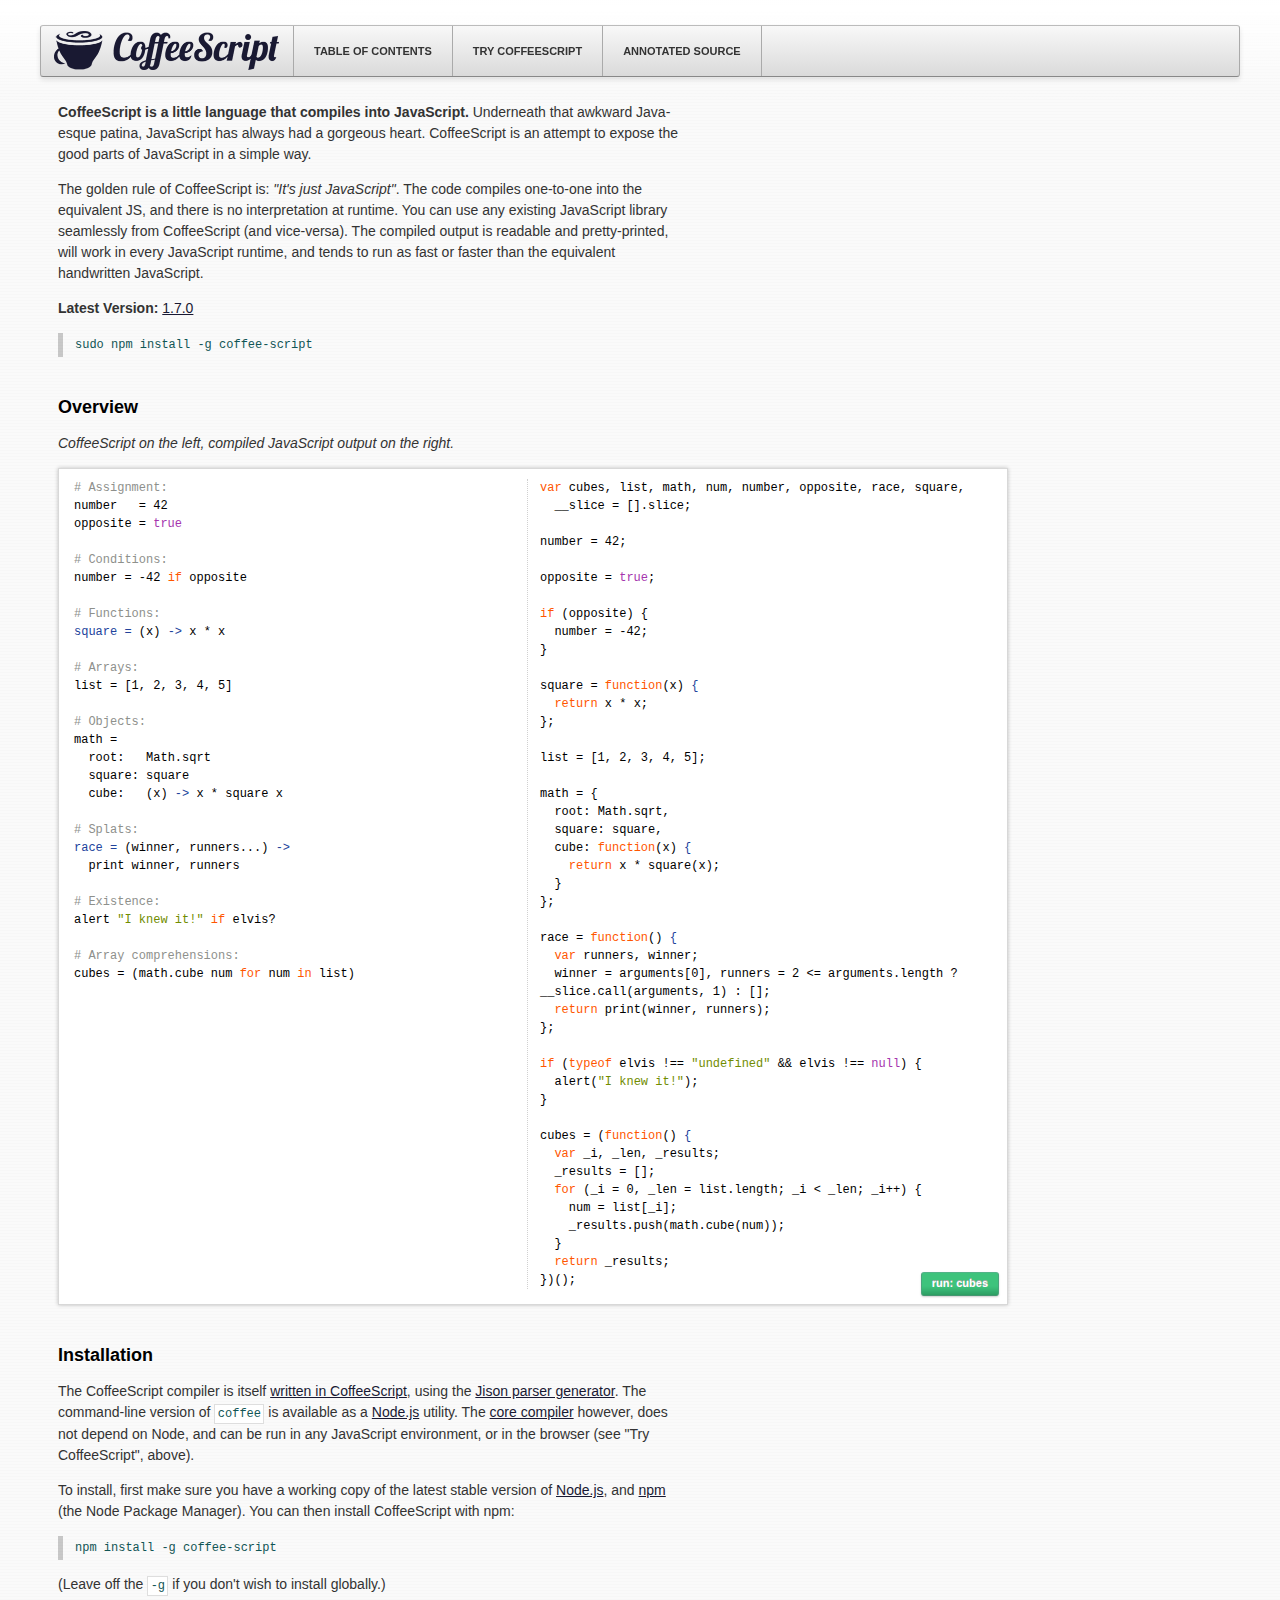
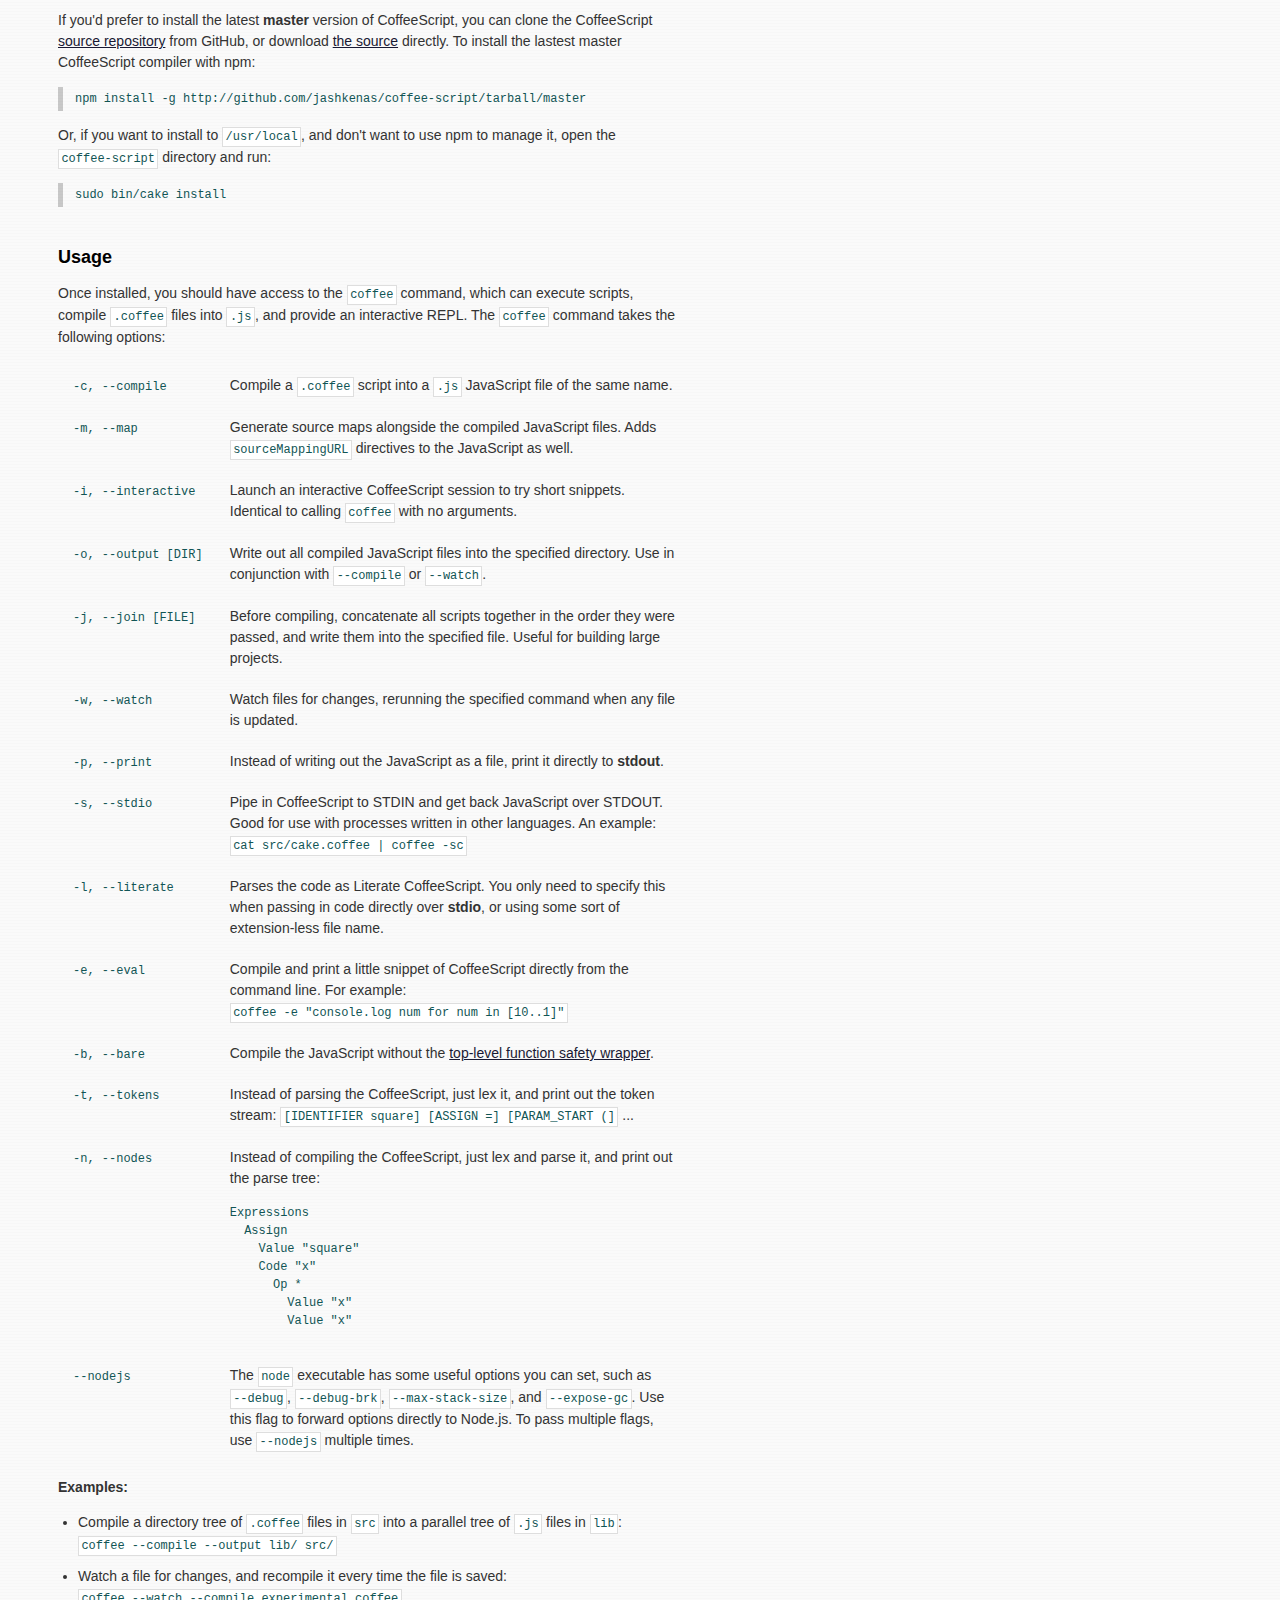
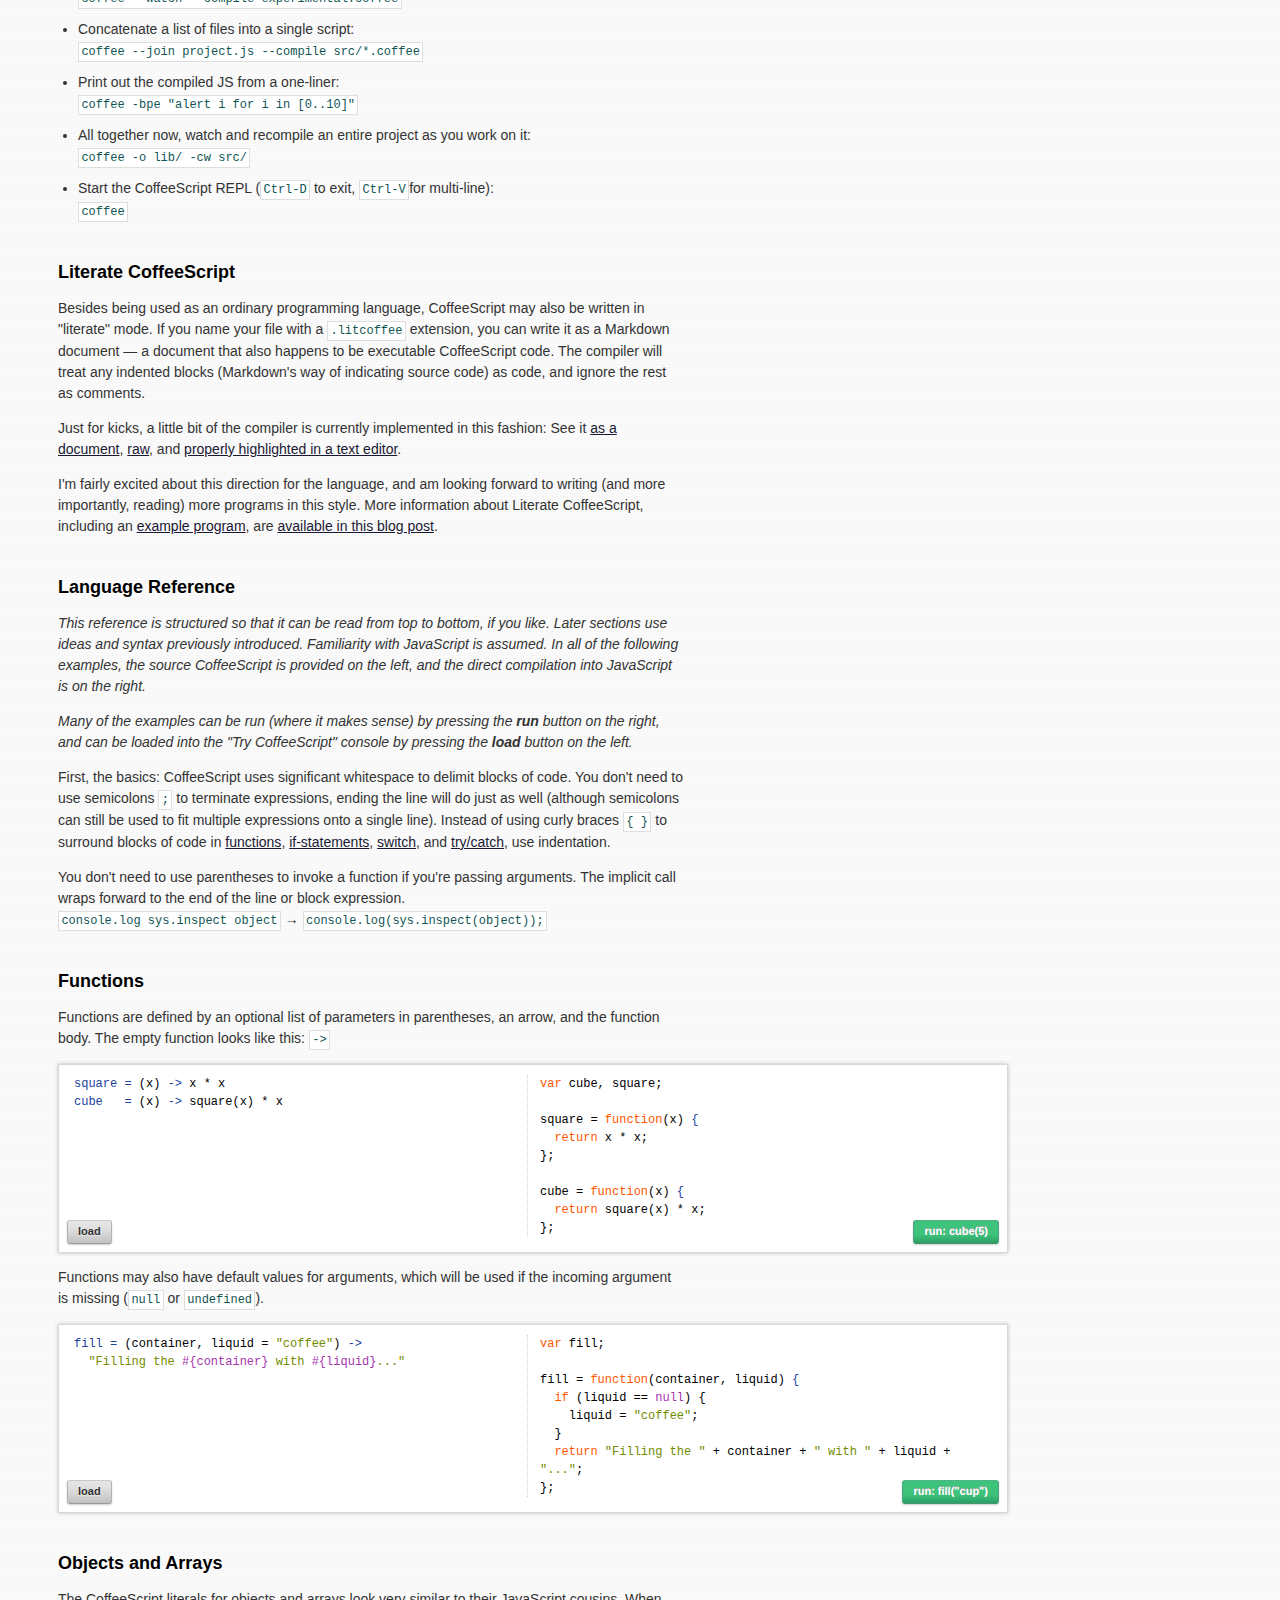
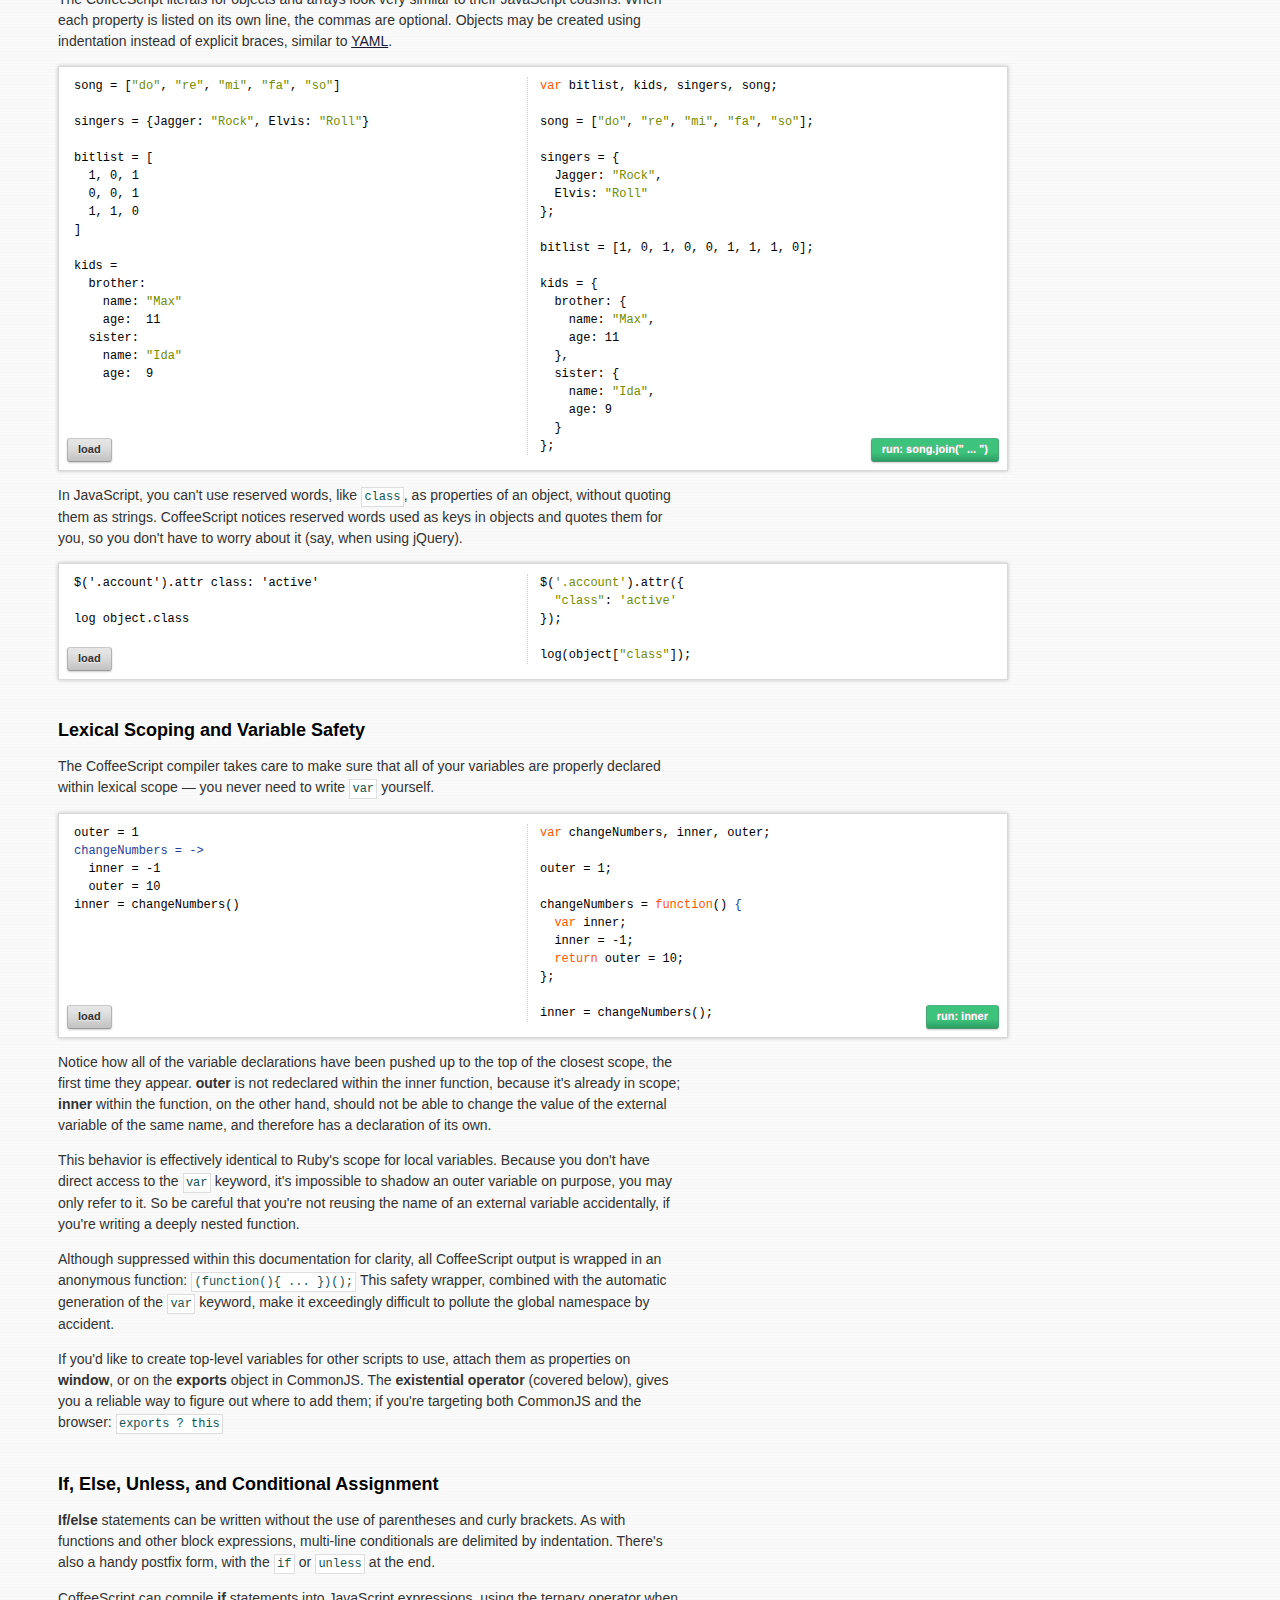
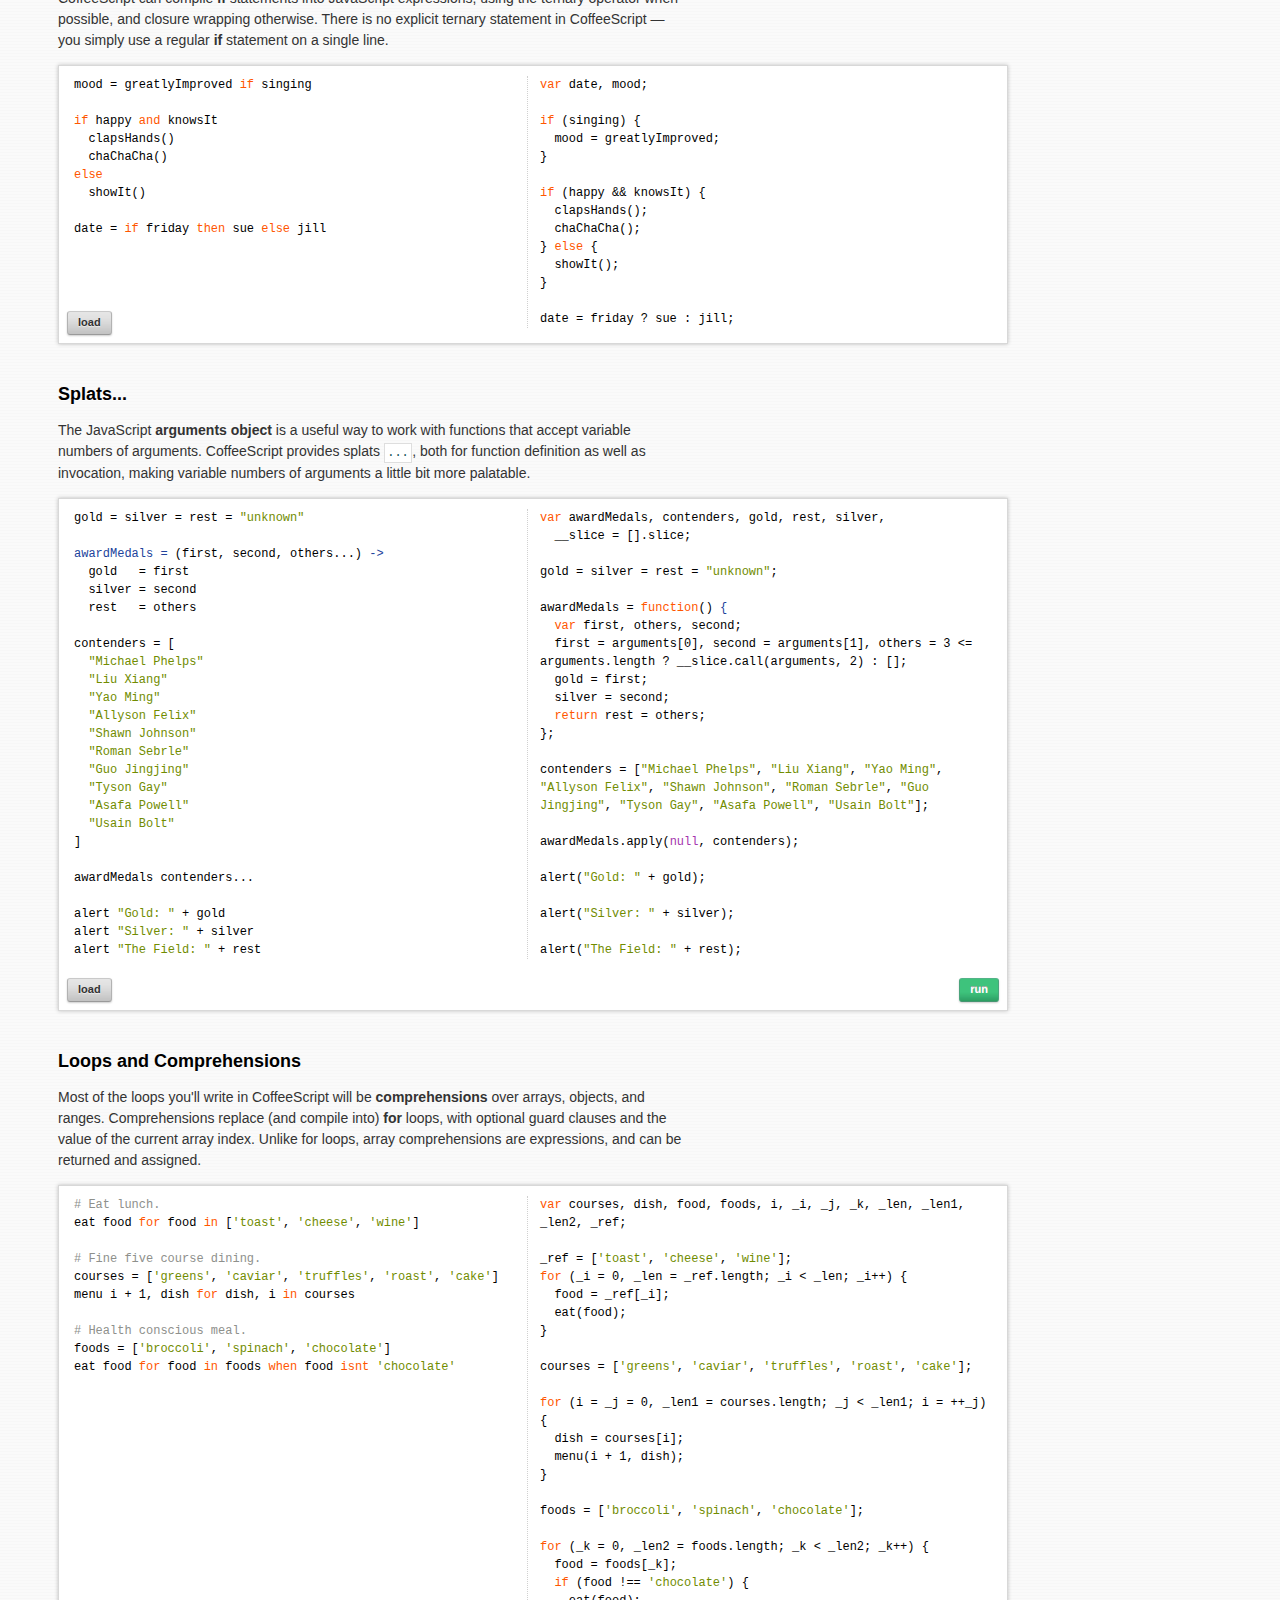
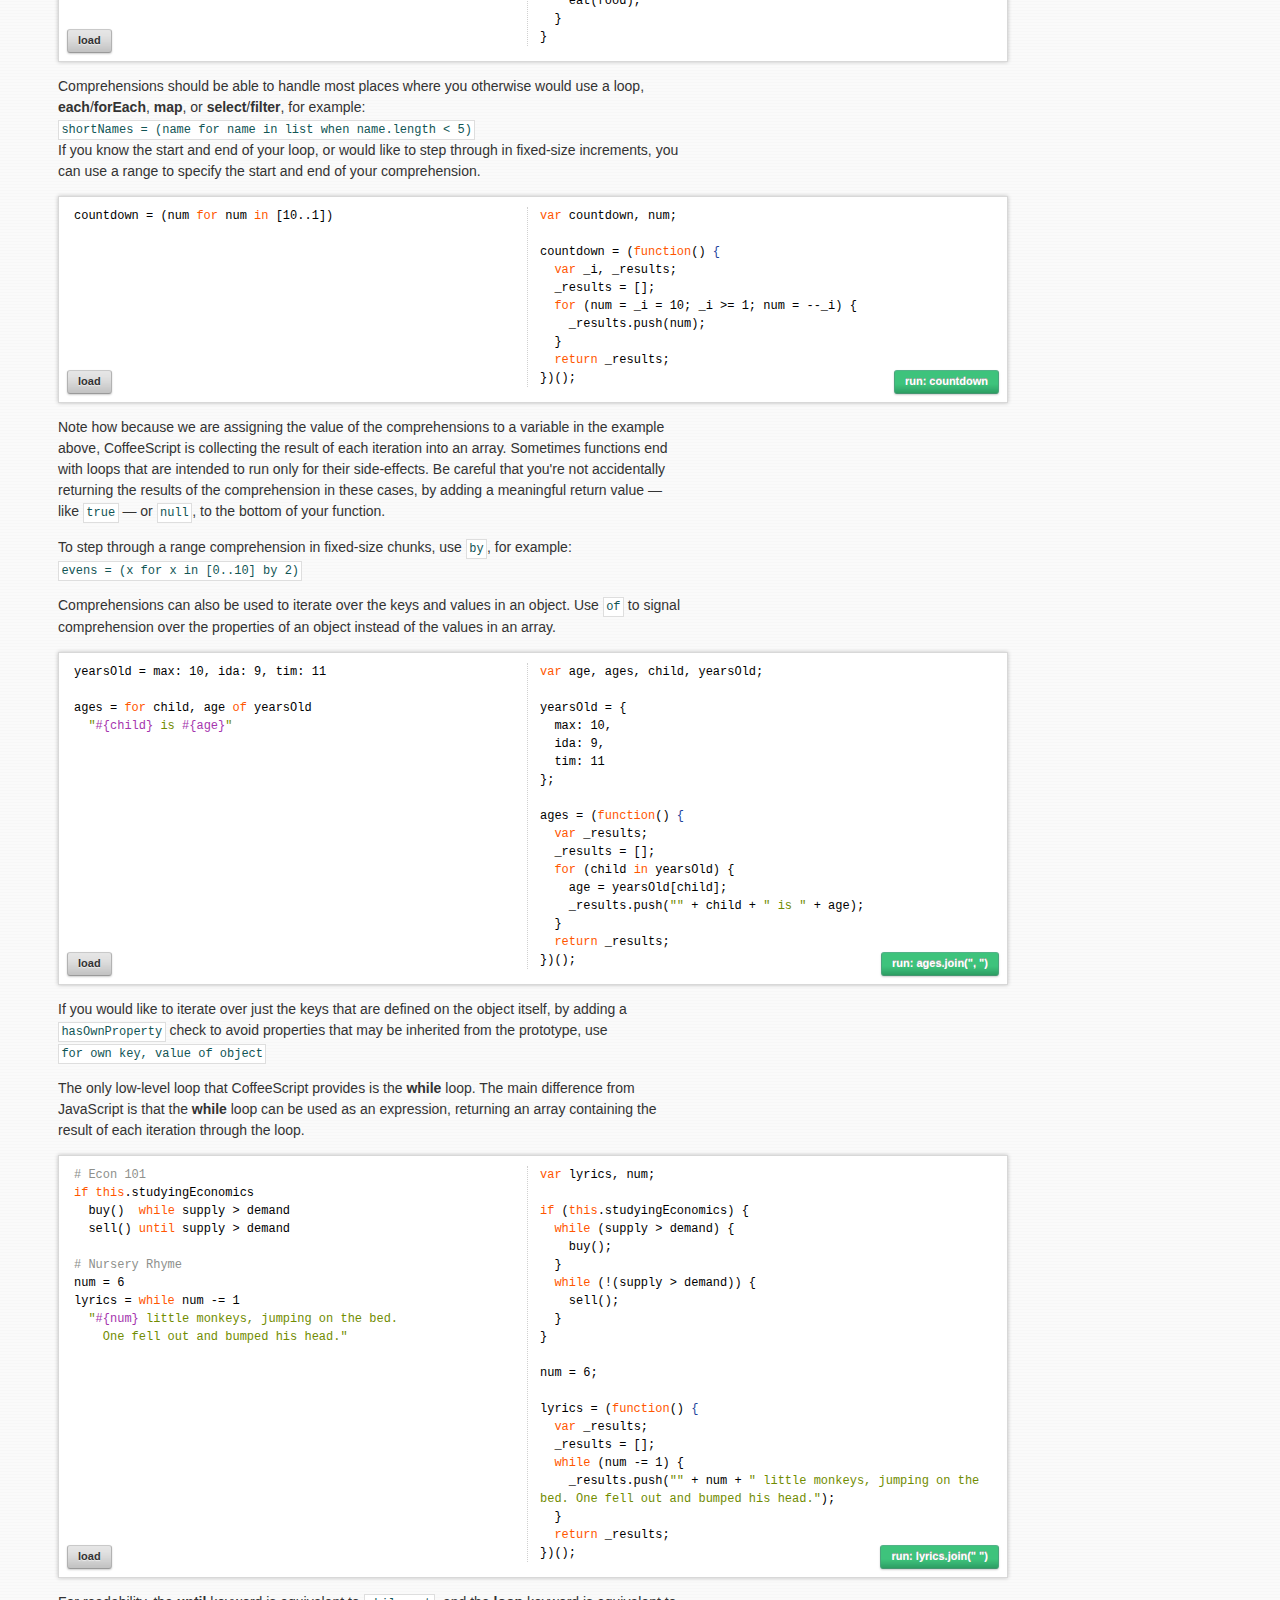
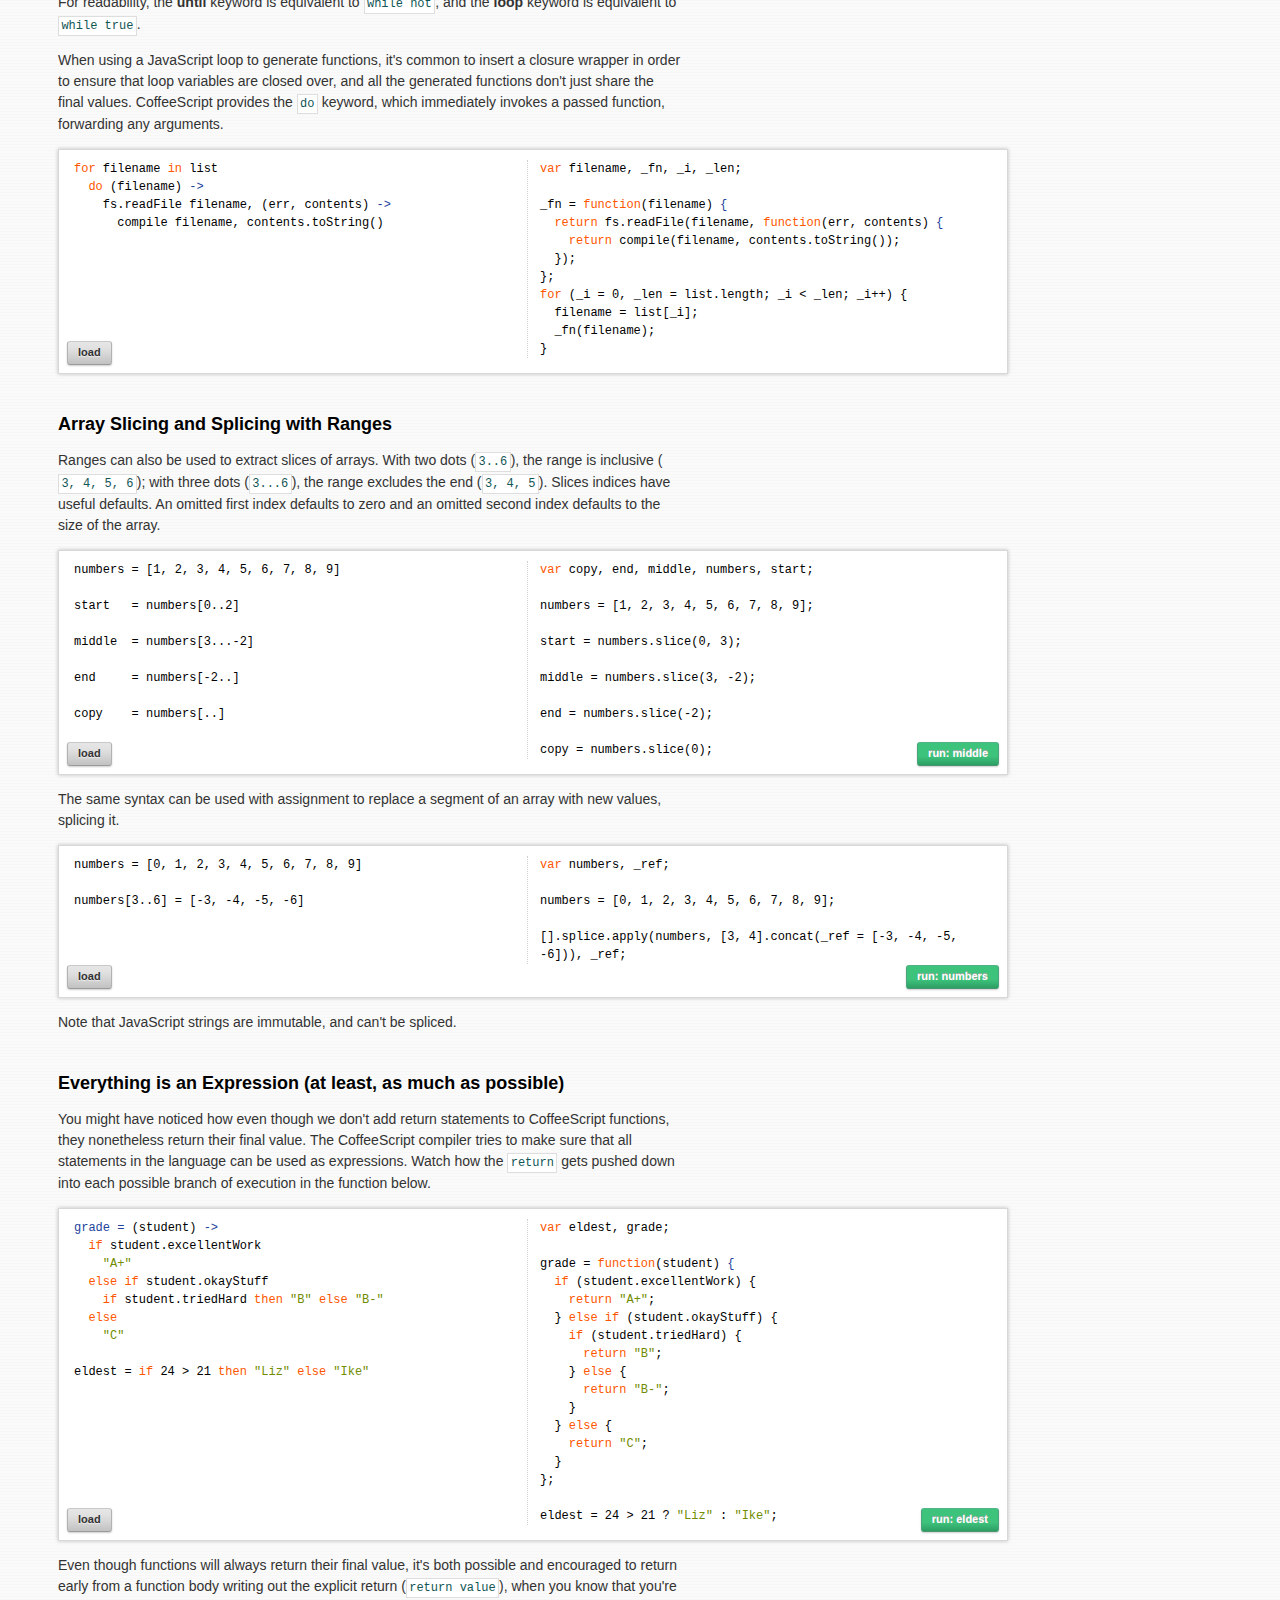
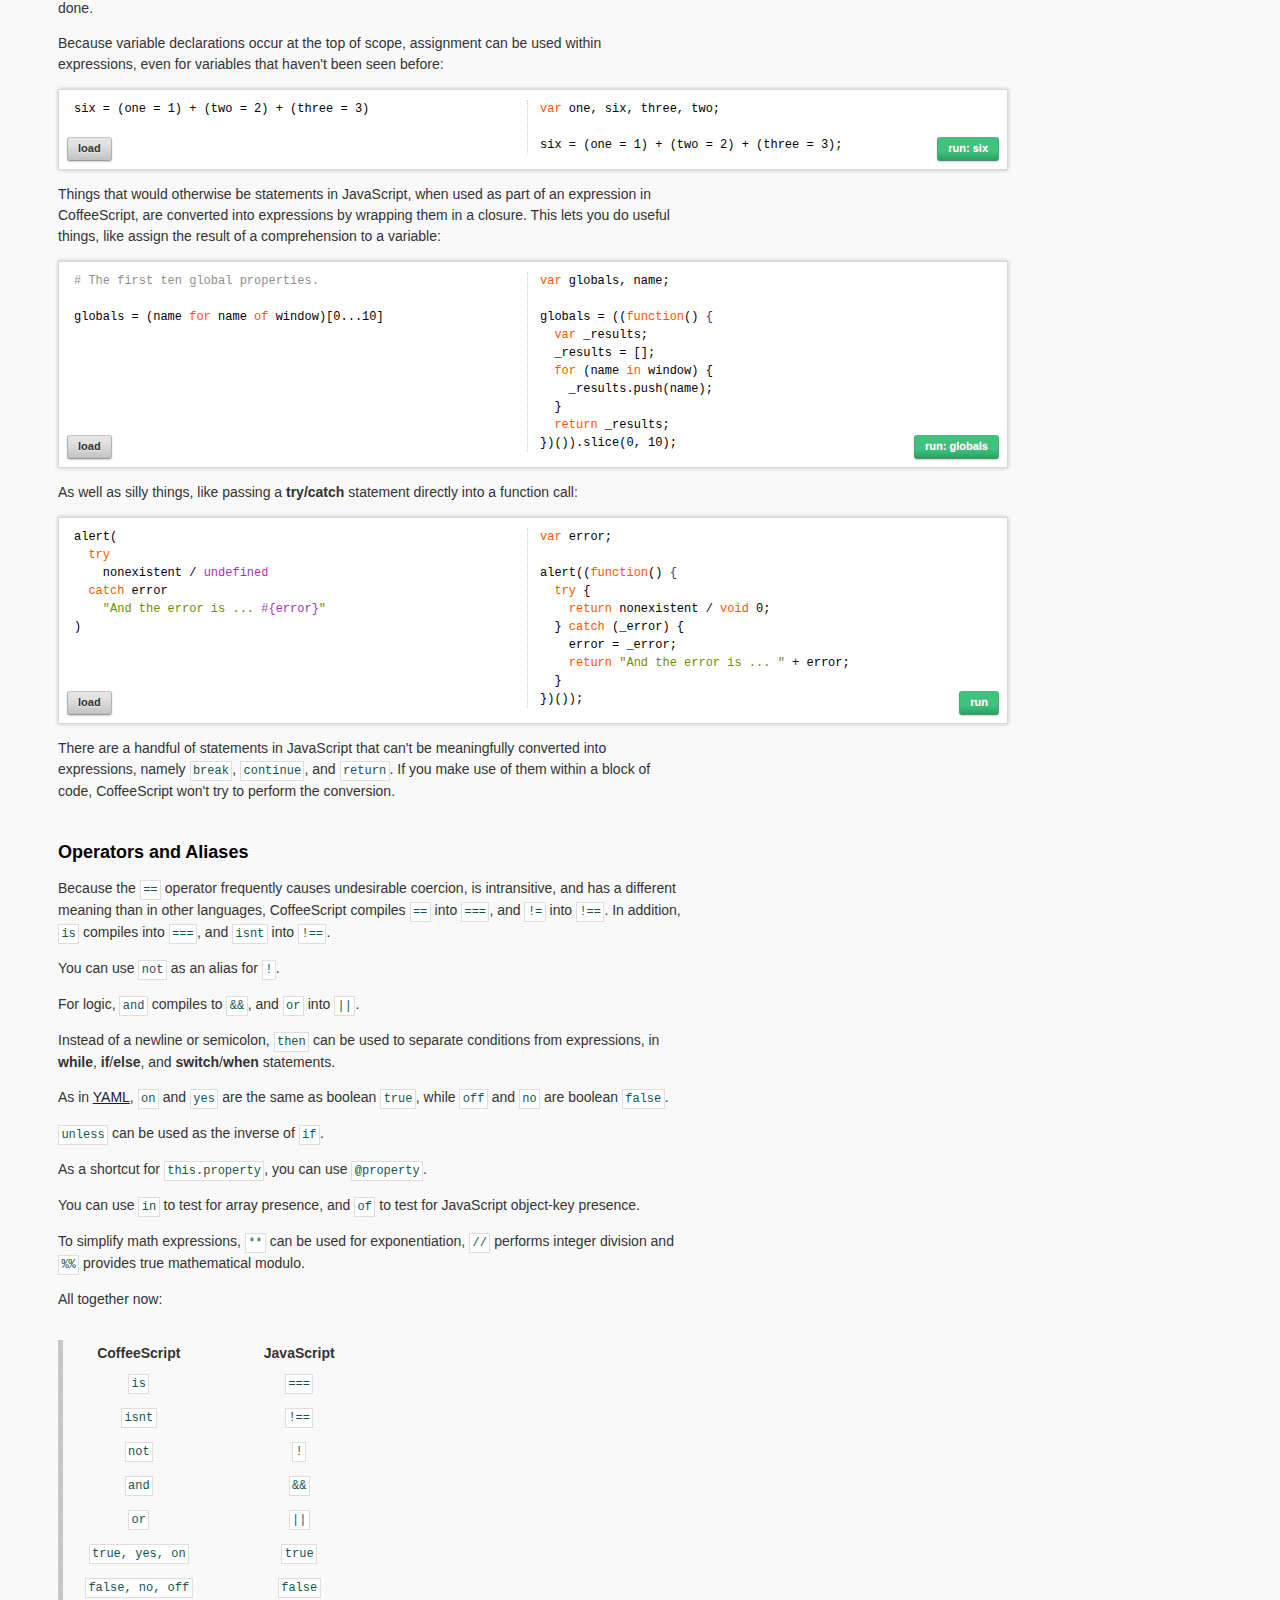
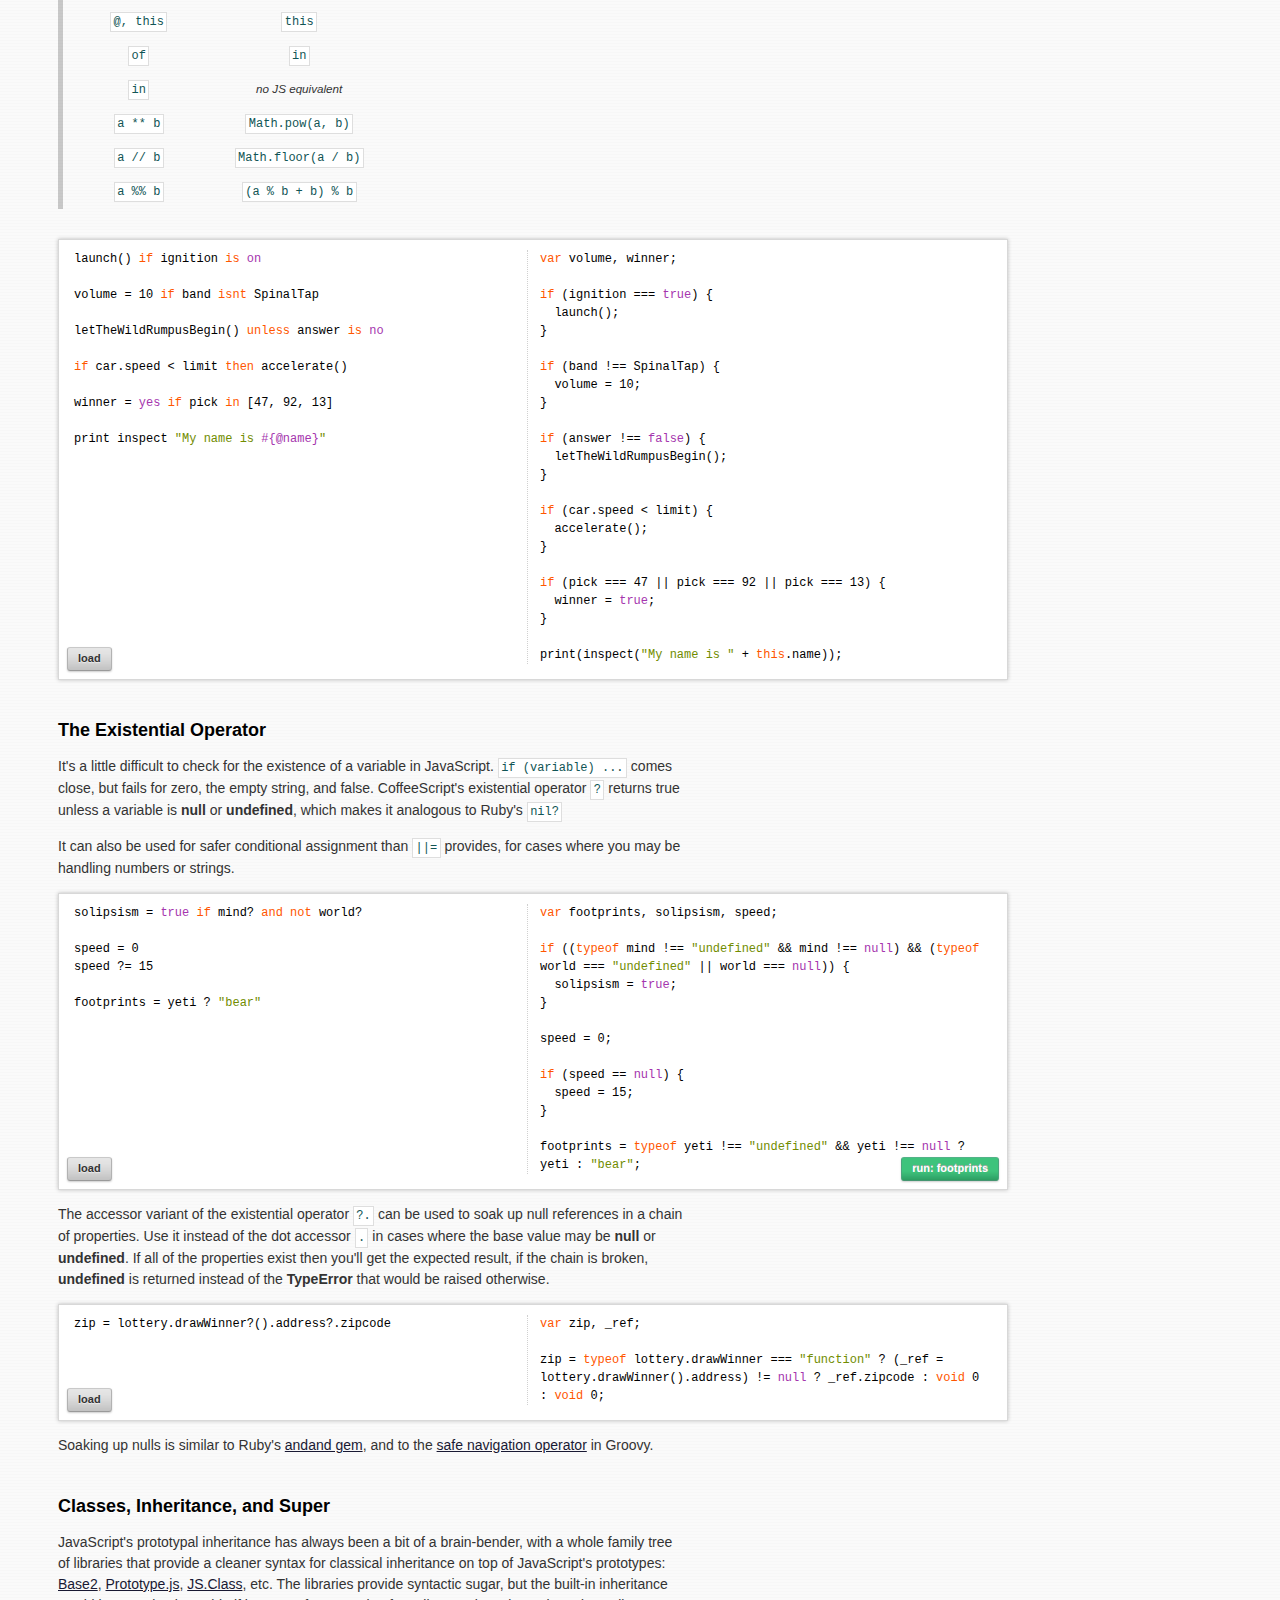
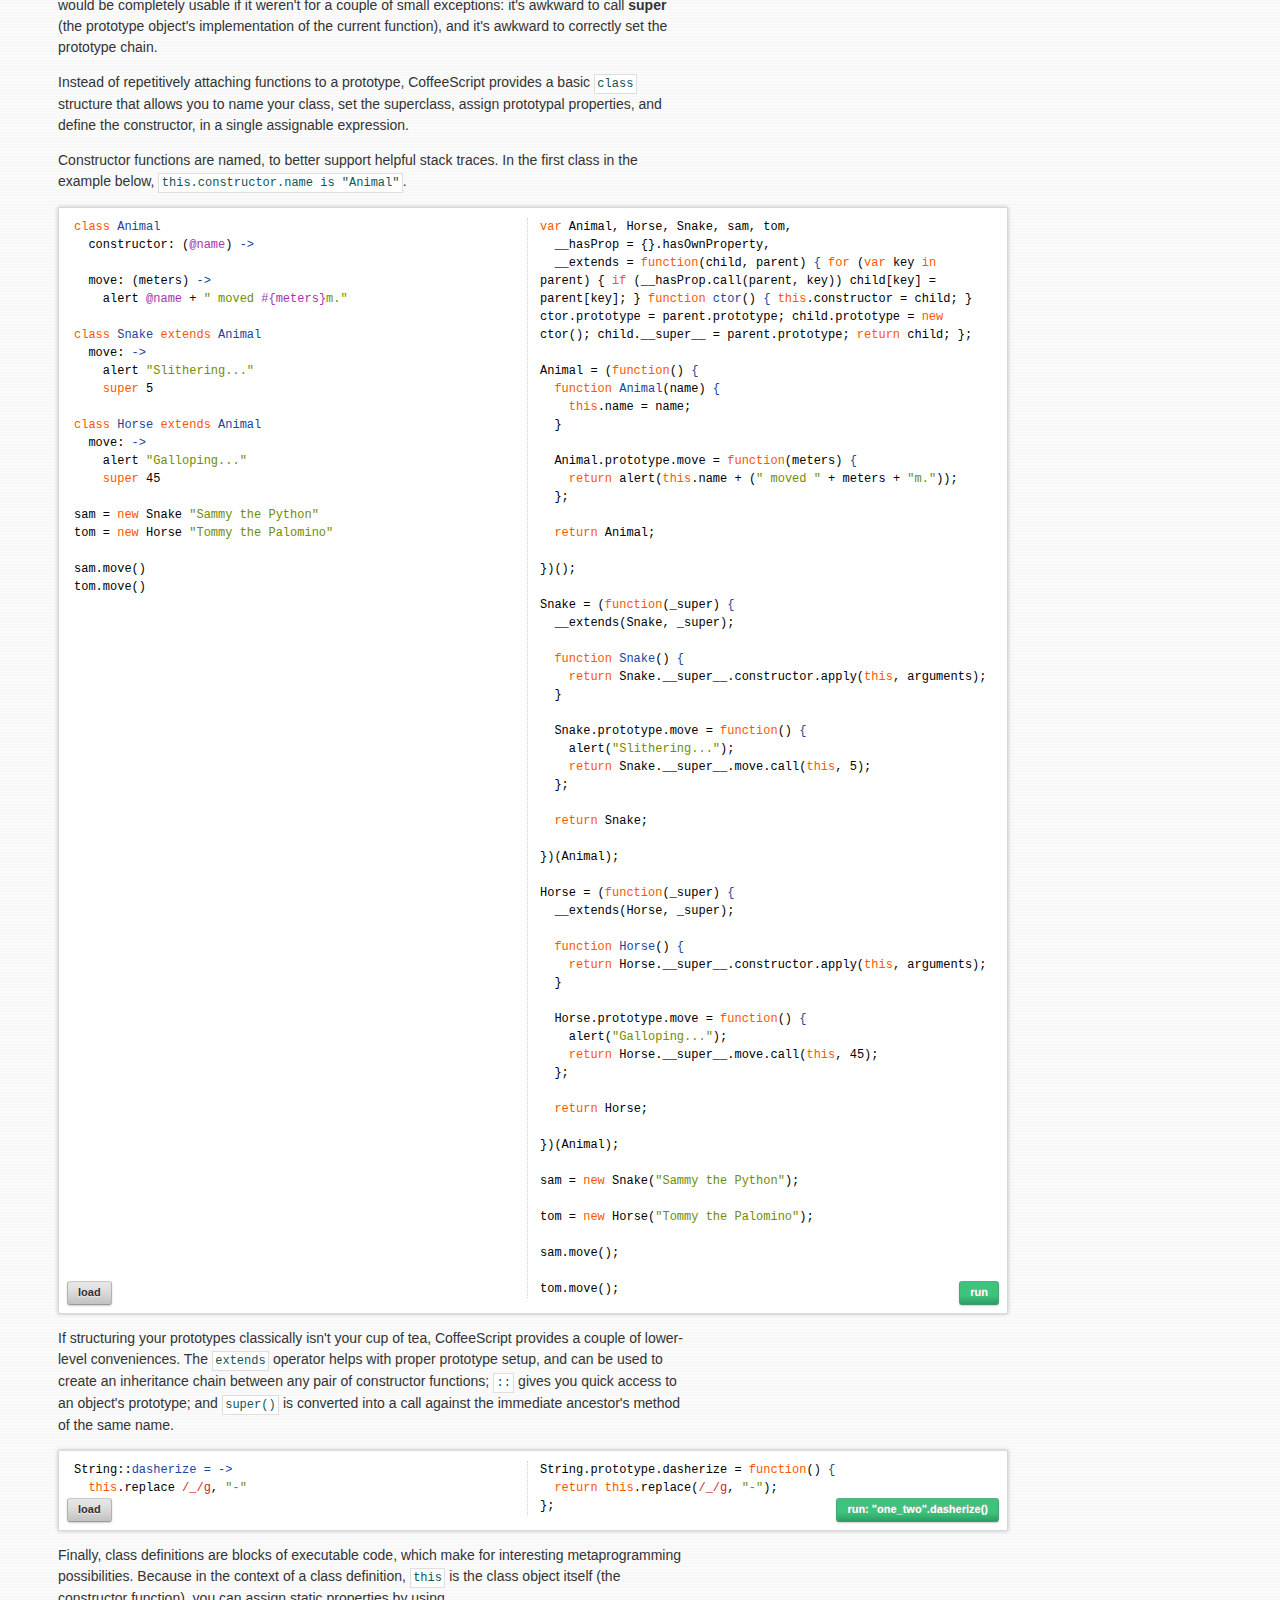
<file: visualization/static/bower_components/coffee-script/index.html>
<!DOCTYPE html>
<html>
<head>
  <meta http-equiv="content-type" content="text/html;charset=UTF-8" />
  <title>CoffeeScript</title>
  <link rel="canonical" href="http://coffeescript.org" />
  <link rel="stylesheet" type="text/css" href="documentation/css/docs.css" />
  <link rel="stylesheet" type="text/css" href="documentation/css/tomorrow.css" />
  <link rel="shortcut icon" href="documentation/images/favicon.ico" />
</head>
<body>

  <div id="fadeout"></div>

  <div id="flybar">
    <a id="logo" href="#top"><img src="documentation/images/logo.png" width="225" height="39" alt="CoffeeScript" /></a>
    <div class="navigation toc">
      <div class="button">
        Table of Contents
      </div>
      <div class="contents menu">
        <a href="#overview">Overview</a>
        <a href="#installation">Installation</a>
        <a href="#usage">Usage</a>
        <a href="#literate">Literate CoffeeScript</a>
        <a href="#language">Language Reference</a>
        <a href="#literals">Literals: Functions, Objects and Arrays</a>
        <a href="#lexical-scope">Lexical Scoping and Variable Safety</a>
        <a href="#conditionals">If, Else, Unless, and Conditional Assignment</a>
        <a href="#splats">Splats...</a>
        <a href="#loops">Loops and Comprehensions</a>
        <a href="#slices">Array Slicing and Splicing</a>
        <a href="#expressions">Everything is an Expression</a>
        <a href="#operators">Operators and Aliases</a>
        <a href="#classes">Classes, Inheritance, and Super</a>
        <a href="#destructuring">Destructuring Assignment</a>
        <a href="#fat-arrow">Function Binding</a>
        <a href="#embedded">Embedded JavaScript</a>
        <a href="#switch">Switch and Try/Catch</a>
        <a href="#comparisons">Chained Comparisons</a>
        <a href="#strings">String Interpolation, Block Strings, and Block Comments</a>
        <a href="#regexes">Block Regular Expressions</a>
        <a href="#cake">Cake, and Cakefiles</a>
        <a href="#source-maps">Source Maps</a>
        <a href="#scripts">"text/coffeescript" Script Tags</a>
        <a href="#resources">Books, Screencasts, Examples and Resources</a>
        <a href="#changelog">Change Log</a>
      </div>
    </div>
    <div class="navigation try">
      <div class="button">
        Try CoffeeScript
        <div class="repl_bridge"></div>
      </div>
      <div class="contents repl_wrapper">
        <div class="code">
          <div class="screenshadow tl"></div>
          <div class="screenshadow tr"></div>
          <div class="screenshadow bl"></div>
          <div class="screenshadow br"></div>
          <div id="repl_source_wrap">
            <textarea id="repl_source" rows="100" spellcheck="false">alert "Hello CoffeeScript!"</textarea>
          </div>
          <div id="repl_results_wrap"><pre id="repl_results"></pre></div>
          <div class="minibutton dark run" title="Ctrl-Enter">Run</div>
          <a class="minibutton permalink" id="repl_permalink">Link</a>
          <br class="clear" />
        </div>
      </div>
    </div>
    <div class="navigation annotated">
      <div class="button">
        Annotated Source
      </div>
      <div class="contents menu">
        <a href="documentation/docs/grammar.html">Grammar Rules &mdash; src/grammar</a>
        <a href="documentation/docs/lexer.html">Lexing Tokens &mdash; src/lexer</a>
        <a href="documentation/docs/rewriter.html">The Rewriter &mdash; src/rewriter</a>
        <a href="documentation/docs/nodes.html">The Syntax Tree &mdash; src/nodes</a>
        <a href="documentation/docs/scope.html">Lexical Scope &mdash; src/scope</a>
        <a href="documentation/docs/helpers.html">Helpers &amp; Utility Functions &mdash; src/helpers</a>
        <a href="documentation/docs/coffee-script.html">The CoffeeScript Module &mdash; src/coffee-script</a>
        <a href="documentation/docs/cake.html">Cake &amp; Cakefiles &mdash; src/cake</a>
        <a href="documentation/docs/command.html">"coffee" Command-Line Utility &mdash; src/command</a>
        <a href="documentation/docs/optparse.html">Option Parsing &mdash; src/optparse</a>
        <a href="documentation/docs/repl.html">Interactive REPL &mdash; src/repl</a>
        <a href="documentation/docs/sourcemap.html">Source Maps &mdash; src/sourcemap</a>
      </div>
    </div>
    <div id="error" style="display:none;"></div>
  </div>

  <div class="container">
    <span class="bookmark" id="top"></span>

    <p>
      <b>CoffeeScript is a little language that compiles into JavaScript.</b>
      Underneath that awkward Java-esque patina, JavaScript has always had
      a gorgeous heart. CoffeeScript is an attempt to expose
      the good parts of JavaScript in a simple way.
    </p>

    <p>
      The golden rule of CoffeeScript is: <i>"It's just JavaScript"</i>. The code
      compiles one-to-one into the equivalent JS, and there is
      no interpretation at runtime. You can use any existing JavaScript library
      seamlessly from CoffeeScript (and vice-versa). The compiled output is
      readable and pretty-printed, will work in every JavaScript runtime, and tends
      to run as fast or faster than the equivalent handwritten JavaScript.
    </p>

    <p>
      <b>Latest Version:</b>
      <a href="http://github.com/jashkenas/coffee-script/tarball/1.7.0">1.7.0</a>
    </p>

    <pre>
sudo npm install -g coffee-script</pre>

    <h2>
      <span id="overview" class="bookmark"></span>
      Overview
    </h2>

    <p><i>CoffeeScript on the left, compiled JavaScript output on the right.</i></p>

    <div class='code'><pre><code><span class="comment"># Assignment:</span>
number   = <span class="number">42</span>
opposite = <span class="literal">true</span>

<span class="comment"># Conditions:</span>
number = -<span class="number">42</span> <span class="keyword">if</span> opposite

<span class="comment"># Functions:</span>
<span class="function"><span class="title">square</span> = <span class="params">(x)</span> -&gt;</span> x * x

<span class="comment"># Arrays:</span>
list = [<span class="number">1</span>, <span class="number">2</span>, <span class="number">3</span>, <span class="number">4</span>, <span class="number">5</span>]

<span class="comment"># Objects:</span>
math =
  <span class="attribute">root</span>:   Math.sqrt
  <span class="attribute">square</span>: square
  <span class="attribute">cube</span>:   <span class="function"><span class="params">(x)</span> -&gt;</span> x * square x

<span class="comment"># Splats:</span>
<span class="function"><span class="title">race</span> = <span class="params">(winner, runners...)</span> -&gt;</span>
  <span class="built_in">print</span> winner, runners

<span class="comment"># Existence:</span>
alert <span class="string">"I knew it!"</span> <span class="keyword">if</span> elvis?

<span class="comment"># Array comprehensions:</span>
cubes = (math.cube num <span class="keyword">for</span> num <span class="keyword">in</span> list)
</code></pre><pre><code><span class="keyword">var</span> cubes, list, math, num, number, opposite, race, square,
  __slice = [].slice;

number = <span class="number">42</span>;

opposite = <span class="literal">true</span>;

<span class="keyword">if</span> (opposite) {
  number = -<span class="number">42</span>;
}

square = <span class="function"><span class="keyword">function</span><span class="params">(x)</span> {</span>
  <span class="keyword">return</span> x * x;
};

list = [<span class="number">1</span>, <span class="number">2</span>, <span class="number">3</span>, <span class="number">4</span>, <span class="number">5</span>];

math = {
  root: <span class="built_in">Math</span>.sqrt,
  square: square,
  cube: <span class="function"><span class="keyword">function</span><span class="params">(x)</span> {</span>
    <span class="keyword">return</span> x * square(x);
  }
};

race = <span class="function"><span class="keyword">function</span><span class="params">()</span> {</span>
  <span class="keyword">var</span> runners, winner;
  winner = <span class="built_in">arguments</span>[<span class="number">0</span>], runners = <span class="number">2</span> &lt;= <span class="built_in">arguments</span>.length ? __slice.call(<span class="built_in">arguments</span>, <span class="number">1</span>) : [];
  <span class="keyword">return</span> print(winner, runners);
};

<span class="keyword">if</span> (<span class="keyword">typeof</span> elvis !== <span class="string">"undefined"</span> &amp;&amp; elvis !== <span class="literal">null</span>) {
  alert(<span class="string">"I knew it!"</span>);
}

cubes = (<span class="function"><span class="keyword">function</span><span class="params">()</span> {</span>
  <span class="keyword">var</span> _i, _len, _results;
  _results = [];
  <span class="keyword">for</span> (_i = <span class="number">0</span>, _len = list.length; _i &lt; _len; _i++) {
    num = list[_i];
    _results.push(math.cube(num));
  }
  <span class="keyword">return</span> _results;
})();
</code></pre><script>window.example1 = "# Assignment:\nnumber   = 42\nopposite = true\n\n# Conditions:\nnumber = -42 if opposite\n\n# Functions:\nsquare = (x) -> x * x\n\n# Arrays:\nlist = [1, 2, 3, 4, 5]\n\n# Objects:\nmath =\n  root:   Math.sqrt\n  square: square\n  cube:   (x) -> x * square x\n\n# Splats:\nrace = (winner, runners...) ->\n  print winner, runners\n\n# Existence:\nalert \"I knew it!\" if elvis?\n\n# Array comprehensions:\ncubes = (math.cube num for num in list)\n"</script><div class='minibutton ok' onclick='javascript: var cubes, list, math, num, number, opposite, race, square,
  __slice = [].slice;

number = 42;

opposite = true;

if (opposite) {
  number = -42;
}

square = function(x) {
  return x * x;
};

list = [1, 2, 3, 4, 5];

math = {
  root: Math.sqrt,
  square: square,
  cube: function(x) {
    return x * square(x);
  }
};

race = function() {
  var runners, winner;
  winner = arguments[0], runners = 2 <= arguments.length ? __slice.call(arguments, 1) : [];
  return print(winner, runners);
};

if (typeof elvis !== "undefined" && elvis !== null) {
  alert("I knew it!");
}

cubes = (function() {
  var _i, _len, _results;
  _results = [];
  for (_i = 0, _len = list.length; _i < _len; _i++) {
    num = list[_i];
    _results.push(math.cube(num));
  }
  return _results;
})();
;alert(cubes);'>run: cubes</div><br class='clear' /></div>

    <h2>
      <span id="installation" class="bookmark"></span>
      Installation
    </h2>

    <p>
      The CoffeeScript compiler is itself
      <a href="documentation/docs/grammar.html">written in CoffeeScript</a>,
      using the <a href="http://jison.org">Jison parser generator</a>. The
      command-line version of <tt>coffee</tt> is available as a
      <a href="http://nodejs.org/">Node.js</a> utility. The
      <a href="extras/coffee-script.js">core compiler</a> however, does not
      depend on Node, and can be run in any JavaScript environment, or in the
      browser (see "Try CoffeeScript", above).
    </p>

    <p>
      To install, first make sure you have a working copy of the latest stable version of
      <a href="http://nodejs.org/">Node.js</a>, and <a href="http://npmjs.org">npm</a>
      (the Node Package Manager). You can then install CoffeeScript with npm:
    </p>

    <pre>
npm install -g coffee-script</pre>

    <p>
      (Leave off the <tt>-g</tt> if you don't wish to install globally.)
    </p>

    <p>
      If you'd prefer to install the latest <b>master</b> version of CoffeeScript, you
      can clone the CoffeeScript
      <a href="http://github.com/jashkenas/coffee-script">source repository</a>
      from GitHub, or download
      <a href="http://github.com/jashkenas/coffee-script/tarball/master">the source</a> directly.
      To install the lastest master CoffeeScript compiler with npm:
    </p>

<pre>
npm install -g http://github.com/jashkenas/coffee-script/tarball/master</pre>

    <p>
      Or, if you want to install to <tt>/usr/local</tt>, and don't want to use
      npm to manage it, open the <tt>coffee-script</tt> directory and run:
    </p>

  <pre>
sudo bin/cake install</pre>

    <h2>
      <span id="usage" class="bookmark"></span>
      Usage
    </h2>

    <p>
      Once installed, you should have access to the <tt>coffee</tt> command,
      which can execute scripts, compile <tt>.coffee</tt> files into <tt>.js</tt>,
      and provide an interactive REPL. The <tt>coffee</tt> command takes the
      following options:
    </p>

    <table>
      <tr>
        <td><code>-c, --compile</code></td>
        <td>
          Compile a <tt>.coffee</tt> script into a <tt>.js</tt> JavaScript file
          of the same name.
        </td>
      </tr>
      <tr>
        <td><code>-m, --map</code></td>
        <td>
          Generate source maps alongside the compiled JavaScript files. Adds
          <tt>sourceMappingURL</tt> directives to the JavaScript as well.
        </td>
      </tr>
      <tr>
        <td width="25%"><code>-i, --interactive</code></td>
        <td>
          Launch an interactive CoffeeScript session to try short snippets.
          Identical to calling <tt>coffee</tt> with no arguments.
        </td>
      </tr>
      <tr>
        <td><code>-o, --output [DIR]</code></td>
        <td>
          Write out all compiled JavaScript files into the specified directory.
          Use in conjunction with <tt>--compile</tt> or <tt>--watch</tt>.
        </td>
      </tr>
      <tr>
        <td><code>-j, --join [FILE]</code></td>
        <td>
          Before compiling, concatenate all scripts together in the order they
          were passed, and write them into the specified file.
          Useful for building large projects.
        </td>
      </tr>
      <tr>
        <td><code>-w, --watch</code></td>
        <td>
          Watch files for changes, rerunning the specified command when any
          file is updated.
        </td>
      </tr>
      <tr>
        <td><code>-p, --print</code></td>
        <td>
          Instead of writing out the JavaScript as a file, print it
          directly to <b>stdout</b>.
        </td>
      </tr>
      <tr>
        <td><code>-s, --stdio</code></td>
        <td>
          Pipe in CoffeeScript to STDIN and get back JavaScript over STDOUT.
          Good for use with processes written in other languages. An example:<br />
          <tt>cat src/cake.coffee | coffee -sc</tt>
        </td>
      </tr>
      <tr>
        <td><code>-l, --literate</code></td>
        <td>
          Parses the code as Literate CoffeeScript. You only need to specify
          this when passing in code directly over <b>stdio</b>, or using some sort
          of extension-less file name.
        </td>
      </tr>
      <tr>
        <td><code>-e, --eval</code></td>
        <td>
          Compile and print a little snippet of CoffeeScript directly from the
          command line. For example:<br /><tt>coffee -e "console.log num for num in [10..1]"</tt>
        </td>
      </tr>
      <tr>
        <td><code>-b, --bare</code></td>
        <td>
          Compile the JavaScript without the
          <a href="#lexical-scope">top-level function safety wrapper</a>.
        </td>
      </tr>
      <tr>
        <td><code>-t, --tokens</code></td>
        <td>
          Instead of parsing the CoffeeScript, just lex it, and print out the
          token stream: <tt>[IDENTIFIER square] [ASSIGN =] [PARAM_START (]</tt> ...
        </td>
      </tr>
      <tr>
        <td><code>-n, --nodes</code></td>
        <td>
          Instead of compiling the CoffeeScript, just lex and parse it, and print
          out the parse tree:
<pre class="no_bar">
Expressions
  Assign
    Value "square"
    Code "x"
      Op *
        Value "x"
        Value "x"</pre>
        </td>
      </tr>
      <tr>
        <td><code>--nodejs</code></td>
        <td>
          The <tt>node</tt> executable has some useful options you can set,
          such as<br /> <tt>--debug</tt>, <tt>--debug-brk</tt>, <tt>--max-stack-size</tt>,
          and <tt>--expose-gc</tt>. Use this flag to forward options directly to Node.js.
          To pass multiple flags, use <tt>--nodejs</tt> multiple times.
        </td>
      </tr>
    </table>

    <p>
      <b>Examples:</b>
    </p>

    <ul>
      <li>
        Compile a directory tree of <tt>.coffee</tt> files in <tt>src</tt> into a parallel
        tree of <tt>.js</tt> files in <tt>lib</tt>:<br />
        <tt>coffee --compile --output lib/ src/</tt>
      </li>
      <li>
        Watch a file for changes, and recompile it every time the file is saved:<br />
        <tt>coffee --watch --compile experimental.coffee</tt>
      </li>
      <li>
        Concatenate a list of files into a single script:<br />
        <tt>coffee --join project.js --compile src/*.coffee</tt>
      </li>
      <li>
        Print out the compiled JS from a one-liner:<br />
        <tt>coffee -bpe "alert i for i in [0..10]"</tt>
      </li>
      <li>
        All together now, watch and recompile an entire project as you work on it:<br />
        <tt>coffee -o lib/ -cw src/</tt>
      </li>
      <li>
        Start the CoffeeScript REPL (<tt>Ctrl-D</tt> to exit, <tt>Ctrl-V</tt>for multi-line):<br />
        <tt>coffee</tt>
      </li>
    </ul>

    <h2>
      <span id="literate" class="bookmark"></span>
      Literate CoffeeScript
    </h2>

    <p>
      Besides being used as an ordinary programming language, CoffeeScript may
      also be written in "literate" mode. If you name your file with a
      <tt>.litcoffee</tt> extension, you can write it as a Markdown document &mdash;
      a document that also happens to be executable CoffeeScript code. The compiler
      will treat any indented blocks (Markdown's way of indicating source code)
      as code, and ignore the rest as comments.
    </p>

    <p>
      Just for kicks, a little bit of the compiler is currently implemented in this fashion:
      See it
      <a href="https://gist.github.com/jashkenas/3fc3c1a8b1009c00d9df">as a document</a>,
      <a href="https://raw.github.com/jashkenas/coffee-script/master/src/scope.litcoffee">raw</a>,
      and <a href="http://cl.ly/LxEu">properly highlighted in a text editor</a>.
    </p>

    <p>
      I'm fairly excited about this direction for the language, and am looking
      forward to writing (and more importantly, reading) more programs in this style.
      More information about Literate CoffeeScript, including an
      <a href="https://github.com/jashkenas/journo">example program</a>,
      are <a href="http://ashkenas.com/literate-coffeescript">available in this blog post</a>.
    </p>

    <h2>
      <span id="language" class="bookmark"></span>
      Language Reference
    </h2>

    <p>
      <i>
        This reference is structured so that it can be read from top to bottom,
        if you like. Later sections use ideas and syntax previously introduced.
        Familiarity with JavaScript is assumed.
        In all of the following examples, the source CoffeeScript is provided on
        the left, and the direct compilation into JavaScript is on the right.
      </i>
    </p>

    <p>
      <i>
        Many of the examples can be run (where it makes sense) by pressing the <b>run</b>
        button on the right, and can be loaded into the "Try CoffeeScript"
        console by pressing the <b>load</b> button on the left.
      </i>
    <p>
      First, the basics: CoffeeScript uses significant whitespace to delimit blocks of code.
      You don't need to use semicolons <tt>;</tt> to terminate expressions,
      ending the line will do just as well (although semicolons can still
      be used to fit multiple expressions onto a single line).
      Instead of using curly braces
      <tt>{ }</tt> to surround blocks of code in <a href="#literals">functions</a>,
      <a href="#conditionals">if-statements</a>,
      <a href="#switch">switch</a>, and <a href="#try">try/catch</a>,
      use indentation.
    </p>

    <p>
      You don't need to use parentheses to invoke a function if you're passing
      arguments. The implicit call wraps forward to the end of the line or block expression.<br />
      <tt>console.log sys.inspect object</tt> &rarr; <tt>console.log(sys.inspect(object));</tt>
    </p>

    <p>
      <span id="literals" class="bookmark"></span>
      <b class="header">Functions</b>
      Functions are defined by an optional list of parameters in parentheses,
      an arrow, and the function body. The empty function looks like this:
      <tt>-></tt>
    </p>
    <div class='code'><pre><code><span class="function"><span class="title">square</span> = <span class="params">(x)</span> -&gt;</span> x * x
<span class="function"><span class="title">cube</span>   = <span class="params">(x)</span> -&gt;</span> square(x) * x
</code></pre><pre><code><span class="keyword">var</span> cube, square;

square = <span class="function"><span class="keyword">function</span><span class="params">(x)</span> {</span>
  <span class="keyword">return</span> x * x;
};

cube = <span class="function"><span class="keyword">function</span><span class="params">(x)</span> {</span>
  <span class="keyword">return</span> square(x) * x;
};
</code></pre><script>window.example2 = "square = (x) -> x * x\ncube   = (x) -> square(x) * x\n"</script><div class='minibutton load' onclick='javascript: loadConsole(example2);'>load</div><div class='minibutton ok' onclick='javascript: var cube, square;

square = function(x) {
  return x * x;
};

cube = function(x) {
  return square(x) * x;
};
;alert(cube(5));'>run: cube(5)</div><br class='clear' /></div>
    <p>
      Functions may also have default values for arguments, which will be used
      if the incoming argument is missing (<tt>null</tt> or <tt>undefined</tt>).
    </p>
    <div class='code'><pre><code><span class="function"><span class="title">fill</span> = <span class="params">(container, liquid = <span class="string">"coffee"</span>)</span> -&gt;</span>
  <span class="string">"Filling the <span class="subst">#{container}</span> with <span class="subst">#{liquid}</span>..."</span>






</code></pre><pre><code><span class="keyword">var</span> fill;

fill = <span class="function"><span class="keyword">function</span><span class="params">(container, liquid)</span> {</span>
  <span class="keyword">if</span> (liquid == <span class="literal">null</span>) {
    liquid = <span class="string">"coffee"</span>;
  }
  <span class="keyword">return</span> <span class="string">"Filling the "</span> + container + <span class="string">" with "</span> + liquid + <span class="string">"..."</span>;
};
</code></pre><script>window.example3 = "fill = (container, liquid = \"coffee\") ->\n  \"Filling the #{container} with #{liquid}...\"\n\n\n\n\n\n\n"</script><div class='minibutton load' onclick='javascript: loadConsole(example3);'>load</div><div class='minibutton ok' onclick='javascript: var fill;

fill = function(container, liquid) {
  if (liquid == null) {
    liquid = "coffee";
  }
  return "Filling the " + container + " with " + liquid + "...";
};
;alert(fill("cup"));'>run: fill("cup")</div><br class='clear' /></div>

    <p>
      <span id="objects_and_arrays" class="bookmark"></span>
      <b class="header">Objects and Arrays</b>
      The CoffeeScript literals for objects and arrays look very similar to
      their JavaScript cousins. When each property is listed on its own line,
      the commas are optional. Objects may be created using indentation instead
      of explicit braces, similar to <a href="http://yaml.org">YAML</a>.
    </p>
    <div class='code'><pre><code>song = [<span class="string">"do"</span>, <span class="string">"re"</span>, <span class="string">"mi"</span>, <span class="string">"fa"</span>, <span class="string">"so"</span>]

singers = {<span class="attribute">Jagger</span>: <span class="string">"Rock"</span>, <span class="attribute">Elvis</span>: <span class="string">"Roll"</span>}

bitlist = [
  <span class="number">1</span>, <span class="number">0</span>, <span class="number">1</span>
  <span class="number">0</span>, <span class="number">0</span>, <span class="number">1</span>
  <span class="number">1</span>, <span class="number">1</span>, <span class="number">0</span>
]

kids =
  <span class="attribute">brother</span>:
    <span class="attribute">name</span>: <span class="string">"Max"</span>
    <span class="attribute">age</span>:  <span class="number">11</span>
  <span class="attribute">sister</span>:
    <span class="attribute">name</span>: <span class="string">"Ida"</span>
    <span class="attribute">age</span>:  <span class="number">9</span>


</code></pre><pre><code><span class="keyword">var</span> bitlist, kids, singers, song;

song = [<span class="string">"do"</span>, <span class="string">"re"</span>, <span class="string">"mi"</span>, <span class="string">"fa"</span>, <span class="string">"so"</span>];

singers = {
  Jagger: <span class="string">"Rock"</span>,
  Elvis: <span class="string">"Roll"</span>
};

bitlist = [<span class="number">1</span>, <span class="number">0</span>, <span class="number">1</span>, <span class="number">0</span>, <span class="number">0</span>, <span class="number">1</span>, <span class="number">1</span>, <span class="number">1</span>, <span class="number">0</span>];

kids = {
  brother: {
    name: <span class="string">"Max"</span>,
    age: <span class="number">11</span>
  },
  sister: {
    name: <span class="string">"Ida"</span>,
    age: <span class="number">9</span>
  }
};
</code></pre><script>window.example4 = "song = [\"do\", \"re\", \"mi\", \"fa\", \"so\"]\n\nsingers = {Jagger: \"Rock\", Elvis: \"Roll\"}\n\nbitlist = [\n  1, 0, 1\n  0, 0, 1\n  1, 1, 0\n]\n\nkids =\n  brother:\n    name: \"Max\"\n    age:  11\n  sister:\n    name: \"Ida\"\n    age:  9\n\n\n"</script><div class='minibutton load' onclick='javascript: loadConsole(example4);'>load</div><div class='minibutton ok' onclick='javascript: var bitlist, kids, singers, song;

song = ["do", "re", "mi", "fa", "so"];

singers = {
  Jagger: "Rock",
  Elvis: "Roll"
};

bitlist = [1, 0, 1, 0, 0, 1, 1, 1, 0];

kids = {
  brother: {
    name: "Max",
    age: 11
  },
  sister: {
    name: "Ida",
    age: 9
  }
};
;alert(song.join(" ... "));'>run: song.join(" ... ")</div><br class='clear' /></div>
    <p>
      In JavaScript, you can't use reserved words, like <tt>class</tt>, as properties
      of an object, without quoting them as strings. CoffeeScript notices reserved words
      used as keys in objects and quotes them for you, so you don't have to worry
      about it (say, when using jQuery).
    </p>
    <div class='code'><pre><code>$('.account').attr class: 'active'

log object.class


</code></pre><pre><code>$(<span class="string">'.account'</span>).attr({
  <span class="string">"class"</span>: <span class="string">'active'</span>
});

log(object[<span class="string">"class"</span>]);
</code></pre><script>window.example5 = "$('.account').attr class: 'active'\n\nlog object.class\n\n\n"</script><div class='minibutton load' onclick='javascript: loadConsole(example5);'>load</div><br class='clear' /></div>

    <p>
      <span id="lexical-scope" class="bookmark"></span>
      <b class="header">Lexical Scoping and Variable Safety</b>
      The CoffeeScript compiler takes care to make sure that all of your variables
      are properly declared within lexical scope &mdash; you never need to write
      <tt>var</tt> yourself.
    </p>
    <div class='code'><pre><code>outer = <span class="number">1</span>
<span class="function"><span class="title">changeNumbers</span> = -&gt;</span>
  inner = -<span class="number">1</span>
  outer = <span class="number">10</span>
inner = changeNumbers()</code></pre><pre><code><span class="keyword">var</span> changeNumbers, inner, outer;

outer = <span class="number">1</span>;

changeNumbers = <span class="function"><span class="keyword">function</span><span class="params">()</span> {</span>
  <span class="keyword">var</span> inner;
  inner = -<span class="number">1</span>;
  <span class="keyword">return</span> outer = <span class="number">10</span>;
};

inner = changeNumbers();
</code></pre><script>window.example6 = "outer = 1\nchangeNumbers = ->\n  inner = -1\n  outer = 10\ninner = changeNumbers()"</script><div class='minibutton load' onclick='javascript: loadConsole(example6);'>load</div><div class='minibutton ok' onclick='javascript: var changeNumbers, inner, outer;

outer = 1;

changeNumbers = function() {
  var inner;
  inner = -1;
  return outer = 10;
};

inner = changeNumbers();
;alert(inner);'>run: inner</div><br class='clear' /></div>
    <p>
      Notice how all of the variable declarations have been pushed up to
      the top of the closest scope, the first time they appear.
      <b>outer</b> is not redeclared within the inner function, because it's
      already in scope; <b>inner</b> within the function, on the other hand,
      should not be able to change the value of the external variable of the same name, and
      therefore has a declaration of its own.
    </p>
    <p>
      This behavior is effectively identical to Ruby's scope for local variables.
      Because you don't have direct access to the <tt>var</tt> keyword,
      it's impossible to shadow an outer variable on purpose, you may only refer
      to it. So be careful that you're not reusing the name of an external
      variable accidentally, if you're writing a deeply nested function.
    </p>
    <p>
      Although suppressed within this documentation for clarity, all
      CoffeeScript output is wrapped in an anonymous function:
      <tt>(function(){ ... })();</tt> This safety wrapper, combined with the
      automatic generation of the <tt>var</tt> keyword, make it exceedingly difficult
      to pollute the global namespace by accident.
    </p>
    <p>
      If you'd like to create top-level variables for other scripts to use,
      attach them as properties on <b>window</b>, or on the <b>exports</b>
      object in CommonJS. The <b>existential operator</b> (covered below), gives you a
      reliable way to figure out where to add them; if you're targeting both
      CommonJS and the browser: <tt>exports ? this</tt>
    </p>

    <p>
      <span id="conditionals" class="bookmark"></span>
      <b class="header">If, Else, Unless, and Conditional Assignment</b>
      <b>If/else</b> statements can be written without the use of parentheses and
      curly brackets. As with functions and other block expressions,
      multi-line conditionals are delimited by indentation. There's also a handy
      postfix form, with the <tt>if</tt> or <tt>unless</tt> at the end.
    </p>
    <p>
      CoffeeScript can compile <b>if</b> statements into JavaScript expressions,
      using the ternary operator when possible, and closure wrapping otherwise. There
      is no explicit ternary statement in CoffeeScript &mdash; you simply use
      a regular <b>if</b> statement on a single line.
    </p>
    <div class='code'><pre><code>mood = greatlyImproved <span class="keyword">if</span> singing

<span class="keyword">if</span> happy <span class="keyword">and</span> knowsIt
  clapsHands()
  chaChaCha()
<span class="keyword">else</span>
  showIt()

date = <span class="keyword">if</span> friday <span class="keyword">then</span> sue <span class="keyword">else</span> jill



</code></pre><pre><code><span class="keyword">var</span> date, mood;

<span class="keyword">if</span> (singing) {
  mood = greatlyImproved;
}

<span class="keyword">if</span> (happy &amp;&amp; knowsIt) {
  clapsHands();
  chaChaCha();
} <span class="keyword">else</span> {
  showIt();
}

date = friday ? sue : jill;
</code></pre><script>window.example7 = "mood = greatlyImproved if singing\n\nif happy and knowsIt\n  clapsHands()\n  chaChaCha()\nelse\n  showIt()\n\ndate = if friday then sue else jill\n\n\n\n"</script><div class='minibutton load' onclick='javascript: loadConsole(example7);'>load</div><br class='clear' /></div>

    <p>
      <span id="splats" class="bookmark"></span>
      <b class="header">Splats...</b>
      The JavaScript <b>arguments object</b> is a useful way to work with
      functions that accept variable numbers of arguments. CoffeeScript provides
      splats <tt>...</tt>, both for function definition as well as invocation,
      making variable numbers of arguments a little bit more palatable.
    </p>
    <div class='code'><pre><code>gold = silver = rest = <span class="string">"unknown"</span>

<span class="function"><span class="title">awardMedals</span> = <span class="params">(first, second, others...)</span> -&gt;</span>
  gold   = first
  silver = second
  rest   = others

contenders = [
  <span class="string">"Michael Phelps"</span>
  <span class="string">"Liu Xiang"</span>
  <span class="string">"Yao Ming"</span>
  <span class="string">"Allyson Felix"</span>
  <span class="string">"Shawn Johnson"</span>
  <span class="string">"Roman Sebrle"</span>
  <span class="string">"Guo Jingjing"</span>
  <span class="string">"Tyson Gay"</span>
  <span class="string">"Asafa Powell"</span>
  <span class="string">"Usain Bolt"</span>
]

awardMedals contenders...

alert <span class="string">"Gold: "</span> + gold
alert <span class="string">"Silver: "</span> + silver
alert <span class="string">"The Field: "</span> + rest


</code></pre><pre><code><span class="keyword">var</span> awardMedals, contenders, gold, rest, silver,
  __slice = [].slice;

gold = silver = rest = <span class="string">"unknown"</span>;

awardMedals = <span class="function"><span class="keyword">function</span><span class="params">()</span> {</span>
  <span class="keyword">var</span> first, others, second;
  first = <span class="built_in">arguments</span>[<span class="number">0</span>], second = <span class="built_in">arguments</span>[<span class="number">1</span>], others = <span class="number">3</span> &lt;= <span class="built_in">arguments</span>.length ? __slice.call(<span class="built_in">arguments</span>, <span class="number">2</span>) : [];
  gold = first;
  silver = second;
  <span class="keyword">return</span> rest = others;
};

contenders = [<span class="string">"Michael Phelps"</span>, <span class="string">"Liu Xiang"</span>, <span class="string">"Yao Ming"</span>, <span class="string">"Allyson Felix"</span>, <span class="string">"Shawn Johnson"</span>, <span class="string">"Roman Sebrle"</span>, <span class="string">"Guo Jingjing"</span>, <span class="string">"Tyson Gay"</span>, <span class="string">"Asafa Powell"</span>, <span class="string">"Usain Bolt"</span>];

awardMedals.apply(<span class="literal">null</span>, contenders);

alert(<span class="string">"Gold: "</span> + gold);

alert(<span class="string">"Silver: "</span> + silver);

alert(<span class="string">"The Field: "</span> + rest);
</code></pre><script>window.example8 = "gold = silver = rest = \"unknown\"\n\nawardMedals = (first, second, others...) ->\n  gold   = first\n  silver = second\n  rest   = others\n\ncontenders = [\n  \"Michael Phelps\"\n  \"Liu Xiang\"\n  \"Yao Ming\"\n  \"Allyson Felix\"\n  \"Shawn Johnson\"\n  \"Roman Sebrle\"\n  \"Guo Jingjing\"\n  \"Tyson Gay\"\n  \"Asafa Powell\"\n  \"Usain Bolt\"\n]\n\nawardMedals contenders...\n\nalert \"Gold: \" + gold\nalert \"Silver: \" + silver\nalert \"The Field: \" + rest\n\n\n"</script><div class='minibutton load' onclick='javascript: loadConsole(example8);'>load</div><div class='minibutton ok' onclick='javascript: var awardMedals, contenders, gold, rest, silver,
  __slice = [].slice;

gold = silver = rest = "unknown";

awardMedals = function() {
  var first, others, second;
  first = arguments[0], second = arguments[1], others = 3 <= arguments.length ? __slice.call(arguments, 2) : [];
  gold = first;
  silver = second;
  return rest = others;
};

contenders = ["Michael Phelps", "Liu Xiang", "Yao Ming", "Allyson Felix", "Shawn Johnson", "Roman Sebrle", "Guo Jingjing", "Tyson Gay", "Asafa Powell", "Usain Bolt"];

awardMedals.apply(null, contenders);

alert("Gold: " + gold);

alert("Silver: " + silver);

alert("The Field: " + rest);
;'>run</div><br class='clear' /></div>

    <p>
      <span id="loops" class="bookmark"></span>
      <b class="header">Loops and Comprehensions</b>
      Most of the loops you'll write in CoffeeScript will be <b>comprehensions</b>
      over arrays, objects, and ranges. Comprehensions replace (and compile into)
      <b>for</b> loops, with optional guard clauses and the value of the current array index.
      Unlike for loops, array comprehensions are expressions, and can be returned
      and assigned.
    </p>
    <div class='code'><pre><code><span class="comment"># Eat lunch.</span>
eat food <span class="keyword">for</span> food <span class="keyword">in</span> [<span class="string">'toast'</span>, <span class="string">'cheese'</span>, <span class="string">'wine'</span>]

<span class="comment"># Fine five course dining.</span>
courses = [<span class="string">'greens'</span>, <span class="string">'caviar'</span>, <span class="string">'truffles'</span>, <span class="string">'roast'</span>, <span class="string">'cake'</span>]
menu i + <span class="number">1</span>, dish <span class="keyword">for</span> dish, i <span class="keyword">in</span> courses

<span class="comment"># Health conscious meal.</span>
foods = [<span class="string">'broccoli'</span>, <span class="string">'spinach'</span>, <span class="string">'chocolate'</span>]
eat food <span class="keyword">for</span> food <span class="keyword">in</span> foods <span class="keyword">when</span> food <span class="keyword">isnt</span> <span class="string">'chocolate'</span>
</code></pre><pre><code><span class="keyword">var</span> courses, dish, food, foods, i, _i, _j, _k, _len, _len1, _len2, _ref;

_ref = [<span class="string">'toast'</span>, <span class="string">'cheese'</span>, <span class="string">'wine'</span>];
<span class="keyword">for</span> (_i = <span class="number">0</span>, _len = _ref.length; _i &lt; _len; _i++) {
  food = _ref[_i];
  eat(food);
}

courses = [<span class="string">'greens'</span>, <span class="string">'caviar'</span>, <span class="string">'truffles'</span>, <span class="string">'roast'</span>, <span class="string">'cake'</span>];

<span class="keyword">for</span> (i = _j = <span class="number">0</span>, _len1 = courses.length; _j &lt; _len1; i = ++_j) {
  dish = courses[i];
  menu(i + <span class="number">1</span>, dish);
}

foods = [<span class="string">'broccoli'</span>, <span class="string">'spinach'</span>, <span class="string">'chocolate'</span>];

<span class="keyword">for</span> (_k = <span class="number">0</span>, _len2 = foods.length; _k &lt; _len2; _k++) {
  food = foods[_k];
  <span class="keyword">if</span> (food !== <span class="string">'chocolate'</span>) {
    eat(food);
  }
}
</code></pre><script>window.example9 = "# Eat lunch.\neat food for food in ['toast', 'cheese', 'wine']\n\n# Fine five course dining.\ncourses = ['greens', 'caviar', 'truffles', 'roast', 'cake']\nmenu i + 1, dish for dish, i in courses\n\n# Health conscious meal.\nfoods = ['broccoli', 'spinach', 'chocolate']\neat food for food in foods when food isnt 'chocolate'\n"</script><div class='minibutton load' onclick='javascript: loadConsole(example9);'>load</div><br class='clear' /></div>
    <p>
      Comprehensions should be able to handle most places where you otherwise
      would use a loop, <b>each</b>/<b>forEach</b>, <b>map</b>, or <b>select</b>/<b>filter</b>, for example:
      <tt>shortNames = (name for name in list when name.length &lt; 5)</tt><br />
      If you know the start and end of your loop, or would like to step through
      in fixed-size increments, you can use a range to specify the start and
      end of your comprehension.
    </p>
    <div class='code'><pre><code>countdown = (num <span class="keyword">for</span> num <span class="keyword">in</span> [<span class="number">10.</span><span class="number">.1</span>])

</code></pre><pre><code><span class="keyword">var</span> countdown, num;

countdown = (<span class="function"><span class="keyword">function</span><span class="params">()</span> {</span>
  <span class="keyword">var</span> _i, _results;
  _results = [];
  <span class="keyword">for</span> (num = _i = <span class="number">10</span>; _i &gt;= <span class="number">1</span>; num = --_i) {
    _results.push(num);
  }
  <span class="keyword">return</span> _results;
})();
</code></pre><script>window.example10 = "countdown = (num for num in [10..1])\n\n"</script><div class='minibutton load' onclick='javascript: loadConsole(example10);'>load</div><div class='minibutton ok' onclick='javascript: var countdown, num;

countdown = (function() {
  var _i, _results;
  _results = [];
  for (num = _i = 10; _i >= 1; num = --_i) {
    _results.push(num);
  }
  return _results;
})();
;alert(countdown);'>run: countdown</div><br class='clear' /></div>
    <p>
      Note how because we are assigning the value of the comprehensions to a
      variable in the example above, CoffeeScript is collecting the result of
      each iteration into an array. Sometimes functions end with loops that are
      intended to run only for their side-effects. Be careful that you're not
      accidentally returning the results of the comprehension in these cases,
      by adding a meaningful return value &mdash; like <tt>true</tt> &mdash; or <tt>null</tt>,
      to the bottom of your function.
    </p>
    <p>
      To step through a range comprehension in fixed-size chunks,
      use <tt>by</tt>, for example:<br />
      <tt>evens = (x for x in [0..10] by 2)</tt>
    </p>
    <p>
      Comprehensions can also be used to iterate over the keys and values in
      an object. Use <tt>of</tt> to signal comprehension over the properties of
      an object instead of the values in an array.
    </p>
    <div class='code'><pre><code>yearsOld = <span class="attribute">max</span>: <span class="number">10</span>, <span class="attribute">ida</span>: <span class="number">9</span>, <span class="attribute">tim</span>: <span class="number">11</span>

ages = <span class="keyword">for</span> child, age <span class="keyword">of</span> yearsOld
  <span class="string">"<span class="subst">#{child}</span> is <span class="subst">#{age}</span>"</span>
</code></pre><pre><code><span class="keyword">var</span> age, ages, child, yearsOld;

yearsOld = {
  max: <span class="number">10</span>,
  ida: <span class="number">9</span>,
  tim: <span class="number">11</span>
};

ages = (<span class="function"><span class="keyword">function</span><span class="params">()</span> {</span>
  <span class="keyword">var</span> _results;
  _results = [];
  <span class="keyword">for</span> (child <span class="keyword">in</span> yearsOld) {
    age = yearsOld[child];
    _results.push(<span class="string">""</span> + child + <span class="string">" is "</span> + age);
  }
  <span class="keyword">return</span> _results;
})();
</code></pre><script>window.example11 = "yearsOld = max: 10, ida: 9, tim: 11\n\nages = for child, age of yearsOld\n  \"#{child} is #{age}\"\n"</script><div class='minibutton load' onclick='javascript: loadConsole(example11);'>load</div><div class='minibutton ok' onclick='javascript: var age, ages, child, yearsOld;

yearsOld = {
  max: 10,
  ida: 9,
  tim: 11
};

ages = (function() {
  var _results;
  _results = [];
  for (child in yearsOld) {
    age = yearsOld[child];
    _results.push("" + child + " is " + age);
  }
  return _results;
})();
;alert(ages.join(", "));'>run: ages.join(", ")</div><br class='clear' /></div>
    <p>
      If you would like to iterate over just the keys that are defined on the
      object itself, by adding a <tt>hasOwnProperty</tt>
      check to avoid properties that may be inherited from the prototype, use<br />
      <tt>for own key, value of object</tt>
    </p>
    <p>
      The only low-level loop that CoffeeScript provides is the <b>while</b> loop. The
      main difference from JavaScript is that the <b>while</b> loop can be used
      as an expression, returning an array containing the result of each iteration
      through the loop.
    </p>
    <div class='code'><pre><code><span class="comment"># Econ 101</span>
<span class="keyword">if</span> <span class="keyword">this</span>.studyingEconomics
  buy()  <span class="keyword">while</span> supply &gt; demand
  sell() <span class="keyword">until</span> supply &gt; demand

<span class="comment"># Nursery Rhyme</span>
num = <span class="number">6</span>
lyrics = <span class="keyword">while</span> num -= <span class="number">1</span>
  <span class="string">"<span class="subst">#{num}</span> little monkeys, jumping on the bed.
    One fell out and bumped his head."</span>
</code></pre><pre><code><span class="keyword">var</span> lyrics, num;

<span class="keyword">if</span> (<span class="keyword">this</span>.studyingEconomics) {
  <span class="keyword">while</span> (supply &gt; demand) {
    buy();
  }
  <span class="keyword">while</span> (!(supply &gt; demand)) {
    sell();
  }
}

num = <span class="number">6</span>;

lyrics = (<span class="function"><span class="keyword">function</span><span class="params">()</span> {</span>
  <span class="keyword">var</span> _results;
  _results = [];
  <span class="keyword">while</span> (num -= <span class="number">1</span>) {
    _results.push(<span class="string">""</span> + num + <span class="string">" little monkeys, jumping on the bed. One fell out and bumped his head."</span>);
  }
  <span class="keyword">return</span> _results;
})();
</code></pre><script>window.example12 = "# Econ 101\nif this.studyingEconomics\n  buy()  while supply > demand\n  sell() until supply > demand\n\n# Nursery Rhyme\nnum = 6\nlyrics = while num -= 1\n  \"#{num} little monkeys, jumping on the bed.\n    One fell out and bumped his head.\"\n"</script><div class='minibutton load' onclick='javascript: loadConsole(example12);'>load</div><div class='minibutton ok' onclick='javascript: var lyrics, num;

if (this.studyingEconomics) {
  while (supply > demand) {
    buy();
  }
  while (!(supply > demand)) {
    sell();
  }
}

num = 6;

lyrics = (function() {
  var _results;
  _results = [];
  while (num -= 1) {
    _results.push("" + num + " little monkeys, jumping on the bed. One fell out and bumped his head.");
  }
  return _results;
})();
;alert(lyrics.join("
"));'>run: lyrics.join("
")</div><br class='clear' /></div>
    <p>
      For readability, the <b>until</b> keyword is equivalent to <tt>while not</tt>,
      and the <b>loop</b> keyword is equivalent to <tt>while true</tt>.
    </p>
    <p>
      When using a JavaScript loop to generate functions, it's common to insert
      a closure wrapper in order to ensure that loop variables are closed over,
      and all the generated functions don't just share the final values. CoffeeScript
      provides the <tt>do</tt> keyword, which immediately invokes a passed function,
      forwarding any arguments.
    </p>
    <div class='code'><pre><code><span class="keyword">for</span> filename <span class="keyword">in</span> list
  <span class="keyword">do</span> <span class="function"><span class="params">(filename)</span> -&gt;</span>
    fs.readFile filename, <span class="function"><span class="params">(err, contents)</span> -&gt;</span>
      compile filename, contents.toString()</code></pre><pre><code><span class="keyword">var</span> filename, _fn, _i, _len;

_fn = <span class="function"><span class="keyword">function</span><span class="params">(filename)</span> {</span>
  <span class="keyword">return</span> fs.readFile(filename, <span class="function"><span class="keyword">function</span><span class="params">(err, contents)</span> {</span>
    <span class="keyword">return</span> compile(filename, contents.toString());
  });
};
<span class="keyword">for</span> (_i = <span class="number">0</span>, _len = list.length; _i &lt; _len; _i++) {
  filename = list[_i];
  _fn(filename);
}
</code></pre><script>window.example13 = "for filename in list\n  do (filename) ->\n    fs.readFile filename, (err, contents) ->\n      compile filename, contents.toString()"</script><div class='minibutton load' onclick='javascript: loadConsole(example13);'>load</div><br class='clear' /></div>

    <p>
      <span id="slices" class="bookmark"></span>
      <b class="header">Array Slicing and Splicing with Ranges</b>
      Ranges can also be used to extract slices of arrays.
      With two dots (<tt>3..6</tt>), the range is inclusive (<tt>3, 4, 5, 6</tt>);
      with three dots (<tt>3...6</tt>), the range excludes the end (<tt>3, 4, 5</tt>).
      Slices indices have useful defaults. An omitted first index defaults to
      zero and an omitted second index defaults to the size of the array.
    </p>
    <div class='code'><pre><code>numbers = [<span class="number">1</span>, <span class="number">2</span>, <span class="number">3</span>, <span class="number">4</span>, <span class="number">5</span>, <span class="number">6</span>, <span class="number">7</span>, <span class="number">8</span>, <span class="number">9</span>]

start   = numbers[<span class="number">0.</span><span class="number">.2</span>]

middle  = numbers[<span class="number">3.</span>..-<span class="number">2</span>]

end     = numbers[-<span class="number">2.</span>.]

copy    = numbers[..]
</code></pre><pre><code><span class="keyword">var</span> copy, end, middle, numbers, start;

numbers = [<span class="number">1</span>, <span class="number">2</span>, <span class="number">3</span>, <span class="number">4</span>, <span class="number">5</span>, <span class="number">6</span>, <span class="number">7</span>, <span class="number">8</span>, <span class="number">9</span>];

start = numbers.slice(<span class="number">0</span>, <span class="number">3</span>);

middle = numbers.slice(<span class="number">3</span>, -<span class="number">2</span>);

end = numbers.slice(-<span class="number">2</span>);

copy = numbers.slice(<span class="number">0</span>);
</code></pre><script>window.example14 = "numbers = [1, 2, 3, 4, 5, 6, 7, 8, 9]\n\nstart   = numbers[0..2]\n\nmiddle  = numbers[3...-2]\n\nend     = numbers[-2..]\n\ncopy    = numbers[..]\n"</script><div class='minibutton load' onclick='javascript: loadConsole(example14);'>load</div><div class='minibutton ok' onclick='javascript: var copy, end, middle, numbers, start;

numbers = [1, 2, 3, 4, 5, 6, 7, 8, 9];

start = numbers.slice(0, 3);

middle = numbers.slice(3, -2);

end = numbers.slice(-2);

copy = numbers.slice(0);
;alert(middle);'>run: middle</div><br class='clear' /></div>
    <p>
      The same syntax can be used with assignment to replace a segment of an array
      with new values, splicing it.
    </p>
    <div class='code'><pre><code>numbers = [<span class="number">0</span>, <span class="number">1</span>, <span class="number">2</span>, <span class="number">3</span>, <span class="number">4</span>, <span class="number">5</span>, <span class="number">6</span>, <span class="number">7</span>, <span class="number">8</span>, <span class="number">9</span>]

numbers[<span class="number">3.</span><span class="number">.6</span>] = [-<span class="number">3</span>, -<span class="number">4</span>, -<span class="number">5</span>, -<span class="number">6</span>]



 </code></pre><pre><code><span class="keyword">var</span> numbers, _ref;

numbers = [<span class="number">0</span>, <span class="number">1</span>, <span class="number">2</span>, <span class="number">3</span>, <span class="number">4</span>, <span class="number">5</span>, <span class="number">6</span>, <span class="number">7</span>, <span class="number">8</span>, <span class="number">9</span>];

[].splice.apply(numbers, [<span class="number">3</span>, <span class="number">4</span>].concat(_ref = [-<span class="number">3</span>, -<span class="number">4</span>, -<span class="number">5</span>, -<span class="number">6</span>])), _ref;
</code></pre><script>window.example15 = "numbers = [0, 1, 2, 3, 4, 5, 6, 7, 8, 9]\n\nnumbers[3..6] = [-3, -4, -5, -6]\n\n\n\n "</script><div class='minibutton load' onclick='javascript: loadConsole(example15);'>load</div><div class='minibutton ok' onclick='javascript: var numbers, _ref;

numbers = [0, 1, 2, 3, 4, 5, 6, 7, 8, 9];

[].splice.apply(numbers, [3, 4].concat(_ref = [-3, -4, -5, -6])), _ref;
;alert(numbers);'>run: numbers</div><br class='clear' /></div>
    <p>
      Note that JavaScript strings are immutable, and can't be spliced.
    </p>
    <p>
      <span id="expressions" class="bookmark"></span>
      <b class="header">Everything is an Expression (at least, as much as possible)</b>
      You might have noticed how even though we don't add return statements
      to CoffeeScript functions, they nonetheless return their final value.
      The CoffeeScript compiler tries to make sure that all statements in the
      language can be used as expressions. Watch how the <tt>return</tt> gets
      pushed down into each possible branch of execution in the function
      below.
    </p>
    <div class='code'><pre><code><span class="function"><span class="title">grade</span> = <span class="params">(student)</span> -&gt;</span>
  <span class="keyword">if</span> student.excellentWork
    <span class="string">"A+"</span>
  <span class="keyword">else</span> <span class="keyword">if</span> student.okayStuff
    <span class="keyword">if</span> student.triedHard <span class="keyword">then</span> <span class="string">"B"</span> <span class="keyword">else</span> <span class="string">"B-"</span>
  <span class="keyword">else</span>
    <span class="string">"C"</span>

eldest = <span class="keyword">if</span> <span class="number">24</span> &gt; <span class="number">21</span> <span class="keyword">then</span> <span class="string">"Liz"</span> <span class="keyword">else</span> <span class="string">"Ike"</span></code></pre><pre><code><span class="keyword">var</span> eldest, grade;

grade = <span class="function"><span class="keyword">function</span><span class="params">(student)</span> {</span>
  <span class="keyword">if</span> (student.excellentWork) {
    <span class="keyword">return</span> <span class="string">"A+"</span>;
  } <span class="keyword">else</span> <span class="keyword">if</span> (student.okayStuff) {
    <span class="keyword">if</span> (student.triedHard) {
      <span class="keyword">return</span> <span class="string">"B"</span>;
    } <span class="keyword">else</span> {
      <span class="keyword">return</span> <span class="string">"B-"</span>;
    }
  } <span class="keyword">else</span> {
    <span class="keyword">return</span> <span class="string">"C"</span>;
  }
};

eldest = <span class="number">24</span> &gt; <span class="number">21</span> ? <span class="string">"Liz"</span> : <span class="string">"Ike"</span>;
</code></pre><script>window.example16 = "grade = (student) ->\n  if student.excellentWork\n    \"A+\"\n  else if student.okayStuff\n    if student.triedHard then \"B\" else \"B-\"\n  else\n    \"C\"\n\neldest = if 24 > 21 then \"Liz\" else \"Ike\""</script><div class='minibutton load' onclick='javascript: loadConsole(example16);'>load</div><div class='minibutton ok' onclick='javascript: var eldest, grade;

grade = function(student) {
  if (student.excellentWork) {
    return "A+";
  } else if (student.okayStuff) {
    if (student.triedHard) {
      return "B";
    } else {
      return "B-";
    }
  } else {
    return "C";
  }
};

eldest = 24 > 21 ? "Liz" : "Ike";
;alert(eldest);'>run: eldest</div><br class='clear' /></div>
    <p>
      Even though functions will always return their final value, it's both possible
      and encouraged to return early from a function body writing out the explicit
      return (<tt>return value</tt>), when you know that you're done.
    </p>
    <p>
      Because variable declarations occur at the top of scope, assignment can
      be used within expressions, even for variables that haven't been seen before:
    </p>
    <div class='code'><pre><code>six = (one = <span class="number">1</span>) + (two = <span class="number">2</span>) + (three = <span class="number">3</span>)


</code></pre><pre><code><span class="keyword">var</span> one, six, three, two;

six = (one = <span class="number">1</span>) + (two = <span class="number">2</span>) + (three = <span class="number">3</span>);
</code></pre><script>window.example17 = "six = (one = 1) + (two = 2) + (three = 3)\n\n\n"</script><div class='minibutton load' onclick='javascript: loadConsole(example17);'>load</div><div class='minibutton ok' onclick='javascript: var one, six, three, two;

six = (one = 1) + (two = 2) + (three = 3);
;alert(six);'>run: six</div><br class='clear' /></div>
    <p>
      Things that would otherwise be statements in JavaScript, when used
      as part of an expression in CoffeeScript, are converted into expressions
      by wrapping them in a closure. This lets you do useful things, like assign
      the result of a comprehension to a variable:
    </p>
    <div class='code'><pre><code><span class="comment"># The first ten global properties.</span>

globals = (name <span class="keyword">for</span> name <span class="keyword">of</span> <span class="built_in">window</span>)[<span class="number">0.</span>.<span class="number">.10</span>]</code></pre><pre><code><span class="keyword">var</span> globals, name;

globals = ((<span class="function"><span class="keyword">function</span><span class="params">()</span> {</span>
  <span class="keyword">var</span> _results;
  _results = [];
  <span class="keyword">for</span> (name <span class="keyword">in</span> window) {
    _results.push(name);
  }
  <span class="keyword">return</span> _results;
})()).slice(<span class="number">0</span>, <span class="number">10</span>);
</code></pre><script>window.example18 = "# The first ten global properties.\n\nglobals = (name for name of window)[0...10]"</script><div class='minibutton load' onclick='javascript: loadConsole(example18);'>load</div><div class='minibutton ok' onclick='javascript: var globals, name;

globals = ((function() {
  var _results;
  _results = [];
  for (name in window) {
    _results.push(name);
  }
  return _results;
})()).slice(0, 10);
;alert(globals);'>run: globals</div><br class='clear' /></div>
    <p>
      As well as silly things, like passing a <b>try/catch</b> statement directly
      into a function call:
    </p>
    <div class='code'><pre><code>alert(
  <span class="keyword">try</span>
    nonexistent / <span class="literal">undefined</span>
  <span class="keyword">catch</span> error
    <span class="string">"And the error is ... <span class="subst">#{error}</span>"</span>
)

</code></pre><pre><code><span class="keyword">var</span> error;

alert((<span class="function"><span class="keyword">function</span><span class="params">()</span> {</span>
  <span class="keyword">try</span> {
    <span class="keyword">return</span> nonexistent / <span class="keyword">void</span> <span class="number">0</span>;
  } <span class="keyword">catch</span> (_error) {
    error = _error;
    <span class="keyword">return</span> <span class="string">"And the error is ... "</span> + error;
  }
})());
</code></pre><script>window.example19 = "alert(\n  try\n    nonexistent / undefined\n  catch error\n    \"And the error is ... #{error}\"\n)\n\n"</script><div class='minibutton load' onclick='javascript: loadConsole(example19);'>load</div><div class='minibutton ok' onclick='javascript: var error;

alert((function() {
  try {
    return nonexistent / void 0;
  } catch (_error) {
    error = _error;
    return "And the error is ... " + error;
  }
})());
;'>run</div><br class='clear' /></div>
    <p>
      There are a handful of statements in JavaScript that can't be meaningfully
      converted into expressions, namely <tt>break</tt>, <tt>continue</tt>,
      and <tt>return</tt>. If you make use of them within a block of code,
      CoffeeScript won't try to perform the conversion.
    </p>

    <p>
      <span id="operators" class="bookmark"></span>
      <b class="header">Operators and Aliases</b>
      Because the <tt>==</tt> operator frequently causes undesirable coercion,
      is intransitive, and has a different meaning than in other languages,
      CoffeeScript compiles <tt>==</tt> into <tt>===</tt>, and <tt>!=</tt> into
      <tt>!==</tt>.
      In addition, <tt>is</tt> compiles into <tt>===</tt>,
      and <tt>isnt</tt> into <tt>!==</tt>.
    </p>
    <p>
      You can use <tt>not</tt> as an alias for <tt>!</tt>.
    </p>
    <p>
      For logic, <tt>and</tt> compiles to <tt>&amp;&amp;</tt>, and <tt>or</tt>
      into <tt>||</tt>.
    </p>
    <p>
      Instead of a newline or semicolon, <tt>then</tt> can be used to separate
      conditions from expressions, in <b>while</b>,
      <b>if</b>/<b>else</b>, and <b>switch</b>/<b>when</b> statements.
    </p>
    <p>
      As in <a href="http://yaml.org/">YAML</a>, <tt>on</tt> and <tt>yes</tt>
      are the same as boolean <tt>true</tt>, while <tt>off</tt> and <tt>no</tt> are boolean <tt>false</tt>.
    </p>
    <p>
      <tt>unless</tt> can be used as the inverse of <tt>if</tt>.
    </p>
    <p>
      As a shortcut for <tt>this.property</tt>, you can use <tt>@property</tt>.
    </p>
    <p>
      You can use <tt>in</tt> to test for array presence, and <tt>of</tt> to
      test for JavaScript object-key presence.
    </p>
    <p>
      To simplify math expressions, <tt>**</tt> can be used for exponentiation, <tt>//</tt> performs integer division and <tt>%%</tt> provides true mathematical modulo.
    </p>
    <p>
      All together now:
    </p>

    <table class="definitions">
      <tr><th>CoffeeScript</th><th>JavaScript</th></tr>
      <tr><td><tt>is</tt></td><td><tt>===</tt></td></tr>
      <tr><td><tt>isnt</tt></td><td><tt>!==</tt></td></tr>
      <tr><td><tt>not</tt></td><td><tt>!</tt></td></tr>
      <tr><td><tt>and</tt></td><td><tt>&amp;&amp;</tt></td></tr>
      <tr><td><tt>or</tt></td><td><tt>||</tt></td></tr>
      <tr><td><tt>true, yes, on</tt></td><td><tt>true</tt></td></tr>
      <tr><td><tt>false, no, off</tt></td><td><tt>false</tt></td></tr>
      <tr><td><tt>@, this</tt></td><td><tt>this</tt></td></tr>
      <tr><td><tt>of</tt></td><td><tt>in</tt></td></tr>
      <tr><td><tt>in</tt></td><td><i><small>no JS equivalent</small></i></td></tr>
      <tr><td><tt>a ** b</tt></td><td><tt>Math.pow(a, b)</tt></td></tr>
      <tr><td><tt>a // b</tt></td><td><tt>Math.floor(a / b)</tt></td></tr>
      <tr><td><tt>a %% b</tt></td><td><tt>(a % b + b) % b</tt></td></tr>
    </table>

    <div class='code'><pre><code>launch() <span class="keyword">if</span> ignition <span class="keyword">is</span> <span class="literal">on</span>

volume = <span class="number">10</span> <span class="keyword">if</span> band <span class="keyword">isnt</span> SpinalTap

letTheWildRumpusBegin() <span class="keyword">unless</span> answer <span class="keyword">is</span> <span class="literal">no</span>

<span class="keyword">if</span> car.speed &lt; limit <span class="keyword">then</span> accelerate()

winner = <span class="literal">yes</span> <span class="keyword">if</span> pick <span class="keyword">in</span> [<span class="number">47</span>, <span class="number">92</span>, <span class="number">13</span>]

<span class="built_in">print</span> inspect <span class="string">"My name is <span class="subst">#{<span class="property">@name</span>}</span>"</span>
</code></pre><pre><code><span class="keyword">var</span> volume, winner;

<span class="keyword">if</span> (ignition === <span class="literal">true</span>) {
  launch();
}

<span class="keyword">if</span> (band !== SpinalTap) {
  volume = <span class="number">10</span>;
}

<span class="keyword">if</span> (answer !== <span class="literal">false</span>) {
  letTheWildRumpusBegin();
}

<span class="keyword">if</span> (car.speed &lt; limit) {
  accelerate();
}

<span class="keyword">if</span> (pick === <span class="number">47</span> || pick === <span class="number">92</span> || pick === <span class="number">13</span>) {
  winner = <span class="literal">true</span>;
}

print(inspect(<span class="string">"My name is "</span> + <span class="keyword">this</span>.name));
</code></pre><script>window.example20 = "launch() if ignition is on\n\nvolume = 10 if band isnt SpinalTap\n\nletTheWildRumpusBegin() unless answer is no\n\nif car.speed < limit then accelerate()\n\nwinner = yes if pick in [47, 92, 13]\n\nprint inspect \"My name is #{@name}\"\n"</script><div class='minibutton load' onclick='javascript: loadConsole(example20);'>load</div><br class='clear' /></div>

    <p>
      <b class="header">The Existential Operator</b>
      It's a little difficult to check for the existence of a variable in
      JavaScript. <tt>if (variable) ...</tt> comes close, but fails for zero,
      the empty string, and false. CoffeeScript's existential operator <tt>?</tt> returns true unless
      a variable is <b>null</b> or <b>undefined</b>, which makes it analogous
      to Ruby's <tt>nil?</tt>
    </p>
    <p>
      It can also be used for safer conditional assignment than <tt>||=</tt>
      provides, for cases where you may be handling numbers or strings.
    </p>
    <div class='code'><pre><code>solipsism = <span class="literal">true</span> <span class="keyword">if</span> mind? <span class="keyword">and</span> <span class="keyword">not</span> world?

speed = <span class="number">0</span>
speed ?= <span class="number">15</span>

footprints = yeti ? <span class="string">"bear"</span>






 </code></pre><pre><code><span class="keyword">var</span> footprints, solipsism, speed;

<span class="keyword">if</span> ((<span class="keyword">typeof</span> mind !== <span class="string">"undefined"</span> &amp;&amp; mind !== <span class="literal">null</span>) &amp;&amp; (<span class="keyword">typeof</span> world === <span class="string">"undefined"</span> || world === <span class="literal">null</span>)) {
  solipsism = <span class="literal">true</span>;
}

speed = <span class="number">0</span>;

<span class="keyword">if</span> (speed == <span class="literal">null</span>) {
  speed = <span class="number">15</span>;
}

footprints = <span class="keyword">typeof</span> yeti !== <span class="string">"undefined"</span> &amp;&amp; yeti !== <span class="literal">null</span> ? yeti : <span class="string">"bear"</span>;
</code></pre><script>window.example21 = "solipsism = true if mind? and not world?\n\nspeed = 0\nspeed ?= 15\n\nfootprints = yeti ? \"bear\"\n\n\n\n\n\n\n "</script><div class='minibutton load' onclick='javascript: loadConsole(example21);'>load</div><div class='minibutton ok' onclick='javascript: var footprints, solipsism, speed;

if ((typeof mind !== "undefined" && mind !== null) && (typeof world === "undefined" || world === null)) {
  solipsism = true;
}

speed = 0;

if (speed == null) {
  speed = 15;
}

footprints = typeof yeti !== "undefined" && yeti !== null ? yeti : "bear";
;alert(footprints);'>run: footprints</div><br class='clear' /></div>
    <p>
      The accessor variant of the existential operator <tt>?.</tt> can be used to soak
      up null references in a chain of properties. Use it instead
      of the dot accessor <tt>.</tt> in cases where the base value may be <b>null</b>
      or <b>undefined</b>. If all of the properties exist then you'll get the expected
      result, if the chain is broken, <b>undefined</b> is returned instead of
      the <b>TypeError</b> that would be raised otherwise.
    </p>
    <div class='code'><pre><code>zip = lottery.drawWinner?().address?.zipcode
</code></pre><pre><code><span class="keyword">var</span> zip, _ref;

zip = <span class="keyword">typeof</span> lottery.drawWinner === <span class="string">"function"</span> ? (_ref = lottery.drawWinner().address) != <span class="literal">null</span> ? _ref.zipcode : <span class="keyword">void</span> <span class="number">0</span> : <span class="keyword">void</span> <span class="number">0</span>;
</code></pre><script>window.example22 = "zip = lottery.drawWinner?().address?.zipcode\n"</script><div class='minibutton load' onclick='javascript: loadConsole(example22);'>load</div><br class='clear' /></div>
    <p>
      Soaking up nulls is similar to Ruby's
      <a href="http://andand.rubyforge.org/">andand gem</a>, and to the
      <a href="http://groovy.codehaus.org/Operators#Operators-SafeNavigationOperator%28%3F.%29">safe navigation operator</a>
      in Groovy.
    </p>

    <p>
      <span id="classes" class="bookmark"></span>
      <b class="header">Classes, Inheritance, and Super</b>
      JavaScript's prototypal inheritance has always been a bit of a
      brain-bender, with a whole family tree of libraries that provide a cleaner
      syntax for classical inheritance on top of JavaScript's prototypes:
      <a href="http://code.google.com/p/base2/">Base2</a>,
      <a href="http://prototypejs.org/">Prototype.js</a>,
      <a href="http://jsclass.jcoglan.com/">JS.Class</a>, etc.
      The libraries provide syntactic sugar, but the built-in inheritance would
      be completely usable if it weren't for a couple of small exceptions:
      it's awkward to call <b>super</b> (the prototype object's
      implementation of the current function), and it's awkward to correctly
      set the prototype chain.
    </p>
    <p>
      Instead of repetitively attaching functions to a prototype, CoffeeScript
      provides a basic <tt>class</tt> structure that allows you to name your class,
      set the superclass, assign prototypal properties, and define the constructor,
      in a single assignable expression.
    </p>
    <p>
      Constructor functions are named, to better support helpful stack traces.
      In the first class in the example below, <tt>this.constructor.name is "Animal"</tt>.
    </p>
    <div class='code'><pre><code><span class="class"><span class="keyword">class</span> <span class="title">Animal</span></span>
  <span class="attribute">constructor</span>: <span class="function"><span class="params">(<span class="property">@name</span>)</span> -&gt;</span>

  <span class="attribute">move</span>: <span class="function"><span class="params">(meters)</span> -&gt;</span>
    alert <span class="property">@name</span> + <span class="string">" moved <span class="subst">#{meters}</span>m."</span>

<span class="class"><span class="keyword">class</span> <span class="title">Snake</span> <span class="keyword">extends</span> <span class="title">Animal</span></span>
  <span class="attribute">move</span>:<span class="function"> -&gt;</span>
    alert <span class="string">"Slithering..."</span>
    <span class="keyword">super</span> <span class="number">5</span>

<span class="class"><span class="keyword">class</span> <span class="title">Horse</span> <span class="keyword">extends</span> <span class="title">Animal</span></span>
  <span class="attribute">move</span>:<span class="function"> -&gt;</span>
    alert <span class="string">"Galloping..."</span>
    <span class="keyword">super</span> <span class="number">45</span>

sam = <span class="keyword">new</span> Snake <span class="string">"Sammy the Python"</span>
tom = <span class="keyword">new</span> Horse <span class="string">"Tommy the Palomino"</span>

sam.move()
tom.move()




</code></pre><pre><code><span class="keyword">var</span> Animal, Horse, Snake, sam, tom,
  __hasProp = {}.hasOwnProperty,
  __extends = <span class="function"><span class="keyword">function</span><span class="params">(child, parent)</span> {</span> <span class="keyword">for</span> (<span class="keyword">var</span> key <span class="keyword">in</span> parent) { <span class="keyword">if</span> (__hasProp.call(parent, key)) child[key] = parent[key]; } <span class="function"><span class="keyword">function</span> <span class="title">ctor</span><span class="params">()</span> {</span> <span class="keyword">this</span>.constructor = child; } ctor.prototype = parent.prototype; child.prototype = <span class="keyword">new</span> ctor(); child.__super__ = parent.prototype; <span class="keyword">return</span> child; };

Animal = (<span class="function"><span class="keyword">function</span><span class="params">()</span> {</span>
  <span class="function"><span class="keyword">function</span> <span class="title">Animal</span><span class="params">(name)</span> {</span>
    <span class="keyword">this</span>.name = name;
  }

  Animal.prototype.move = <span class="function"><span class="keyword">function</span><span class="params">(meters)</span> {</span>
    <span class="keyword">return</span> alert(<span class="keyword">this</span>.name + (<span class="string">" moved "</span> + meters + <span class="string">"m."</span>));
  };

  <span class="keyword">return</span> Animal;

})();

Snake = (<span class="function"><span class="keyword">function</span><span class="params">(_super)</span> {</span>
  __extends(Snake, _super);

  <span class="function"><span class="keyword">function</span> <span class="title">Snake</span><span class="params">()</span> {</span>
    <span class="keyword">return</span> Snake.__super__.constructor.apply(<span class="keyword">this</span>, <span class="built_in">arguments</span>);
  }

  Snake.prototype.move = <span class="function"><span class="keyword">function</span><span class="params">()</span> {</span>
    alert(<span class="string">"Slithering..."</span>);
    <span class="keyword">return</span> Snake.__super__.move.call(<span class="keyword">this</span>, <span class="number">5</span>);
  };

  <span class="keyword">return</span> Snake;

})(Animal);

Horse = (<span class="function"><span class="keyword">function</span><span class="params">(_super)</span> {</span>
  __extends(Horse, _super);

  <span class="function"><span class="keyword">function</span> <span class="title">Horse</span><span class="params">()</span> {</span>
    <span class="keyword">return</span> Horse.__super__.constructor.apply(<span class="keyword">this</span>, <span class="built_in">arguments</span>);
  }

  Horse.prototype.move = <span class="function"><span class="keyword">function</span><span class="params">()</span> {</span>
    alert(<span class="string">"Galloping..."</span>);
    <span class="keyword">return</span> Horse.__super__.move.call(<span class="keyword">this</span>, <span class="number">45</span>);
  };

  <span class="keyword">return</span> Horse;

})(Animal);

sam = <span class="keyword">new</span> Snake(<span class="string">"Sammy the Python"</span>);

tom = <span class="keyword">new</span> Horse(<span class="string">"Tommy the Palomino"</span>);

sam.move();

tom.move();
</code></pre><script>window.example23 = "class Animal\n  constructor: (@name) ->\n\n  move: (meters) ->\n    alert @name + \" moved #{meters}m.\"\n\nclass Snake extends Animal\n  move: ->\n    alert \"Slithering...\"\n    super 5\n\nclass Horse extends Animal\n  move: ->\n    alert \"Galloping...\"\n    super 45\n\nsam = new Snake \"Sammy the Python\"\ntom = new Horse \"Tommy the Palomino\"\n\nsam.move()\ntom.move()\n\n\n\n\n"</script><div class='minibutton load' onclick='javascript: loadConsole(example23);'>load</div><div class='minibutton ok' onclick='javascript: var Animal, Horse, Snake, sam, tom,
  __hasProp = {}.hasOwnProperty,
  __extends = function(child, parent) { for (var key in parent) { if (__hasProp.call(parent, key)) child[key] = parent[key]; } function ctor() { this.constructor = child; } ctor.prototype = parent.prototype; child.prototype = new ctor(); child.__super__ = parent.prototype; return child; };

Animal = (function() {
  function Animal(name) {
    this.name = name;
  }

  Animal.prototype.move = function(meters) {
    return alert(this.name + (" moved " + meters + "m."));
  };

  return Animal;

})();

Snake = (function(_super) {
  __extends(Snake, _super);

  function Snake() {
    return Snake.__super__.constructor.apply(this, arguments);
  }

  Snake.prototype.move = function() {
    alert("Slithering...");
    return Snake.__super__.move.call(this, 5);
  };

  return Snake;

})(Animal);

Horse = (function(_super) {
  __extends(Horse, _super);

  function Horse() {
    return Horse.__super__.constructor.apply(this, arguments);
  }

  Horse.prototype.move = function() {
    alert("Galloping...");
    return Horse.__super__.move.call(this, 45);
  };

  return Horse;

})(Animal);

sam = new Snake("Sammy the Python");

tom = new Horse("Tommy the Palomino");

sam.move();

tom.move();
;'>run</div><br class='clear' /></div>
    <p>
      If structuring your prototypes classically isn't your cup of tea, CoffeeScript
      provides a couple of lower-level conveniences. The <tt>extends</tt> operator
      helps with proper prototype setup, and can be used to create an inheritance
      chain between any pair of constructor functions; <tt>::</tt> gives you
      quick access to an object's prototype; and <tt>super()</tt>
      is converted into a call against the immediate ancestor's method of the same name.
    </p>
    <div class='code'><pre><code><span class="attribute">String</span>::<span class="function"><span class="title">dasherize</span> = -&gt;</span>
  <span class="keyword">this</span>.replace <span class="regexp">/_/g</span>, <span class="string">"-"</span>

</code></pre><pre><code><span class="built_in">String</span>.prototype.dasherize = <span class="function"><span class="keyword">function</span><span class="params">()</span> {</span>
  <span class="keyword">return</span> <span class="keyword">this</span>.replace(<span class="regexp">/_/g</span>, <span class="string">"-"</span>);
};
</code></pre><script>window.example24 = "String::dasherize = ->\n  this.replace /_/g, \"-\"\n\n"</script><div class='minibutton load' onclick='javascript: loadConsole(example24);'>load</div><div class='minibutton ok' onclick='javascript: String.prototype.dasherize = function() {
  return this.replace(/_/g, "-");
};
;alert("one_two".dasherize());'>run: "one_two".dasherize()</div><br class='clear' /></div>
    <p>
      Finally, class definitions are blocks of executable code, which make for interesting
      metaprogramming possibilities. Because in the context of a class definition,
      <tt>this</tt> is the class object itself (the constructor function), you
      can assign static properties by using <br /><tt>@property: value</tt>, and call
      functions defined in parent classes: <tt>@attr 'title', type: 'text'</tt>
    </p>

    <p>
      <span id="destructuring" class="bookmark"></span>
      <b class="header">Destructuring Assignment</b>
      To make extracting values from complex arrays and objects more convenient,
      CoffeeScript implements ECMAScript Harmony's proposed
      <a href="http://wiki.ecmascript.org/doku.php?id=harmony:destructuring">destructuring assignment</a>
      syntax. When you assign an array or object literal to a value, CoffeeScript
      breaks up and matches both sides against each other, assigning the values
      on the right to the variables on the left. In the simplest case, it can be
      used for parallel assignment:
    </p>
    <div class='code'><pre><code>theBait   = <span class="number">1000</span>
theSwitch = <span class="number">0</span>

[theBait, theSwitch] = [theSwitch, theBait]




 </code></pre><pre><code><span class="keyword">var</span> theBait, theSwitch, _ref;

theBait = <span class="number">1000</span>;

theSwitch = <span class="number">0</span>;

_ref = [theSwitch, theBait], theBait = _ref[<span class="number">0</span>], theSwitch = _ref[<span class="number">1</span>];
</code></pre><script>window.example25 = "theBait   = 1000\ntheSwitch = 0\n\n[theBait, theSwitch] = [theSwitch, theBait]\n\n\n\n\n "</script><div class='minibutton load' onclick='javascript: loadConsole(example25);'>load</div><div class='minibutton ok' onclick='javascript: var theBait, theSwitch, _ref;

theBait = 1000;

theSwitch = 0;

_ref = [theSwitch, theBait], theBait = _ref[0], theSwitch = _ref[1];
;alert(theBait);'>run: theBait</div><br class='clear' /></div>
    <p>
      But it's also helpful for dealing with functions that return multiple
      values.
    </p>
    <div class='code'><pre><code><span class="function"><span class="title">weatherReport</span> = <span class="params">(location)</span> -&gt;</span>
  <span class="comment"># Make an Ajax request to fetch the weather...</span>
  [location, <span class="number">72</span>, <span class="string">"Mostly Sunny"</span>]

[city, temp, forecast] = weatherReport <span class="string">"Berkeley, CA"</span>




</code></pre><pre><code><span class="keyword">var</span> city, forecast, temp, weatherReport, _ref;

weatherReport = <span class="function"><span class="keyword">function</span><span class="params">(location)</span> {</span>
  <span class="keyword">return</span> [location, <span class="number">72</span>, <span class="string">"Mostly Sunny"</span>];
};

_ref = weatherReport(<span class="string">"Berkeley, CA"</span>), city = _ref[<span class="number">0</span>], temp = _ref[<span class="number">1</span>], forecast = _ref[<span class="number">2</span>];
</code></pre><script>window.example26 = "weatherReport = (location) ->\n  # Make an Ajax request to fetch the weather...\n  [location, 72, \"Mostly Sunny\"]\n\n[city, temp, forecast] = weatherReport \"Berkeley, CA\"\n\n\n\n\n"</script><div class='minibutton load' onclick='javascript: loadConsole(example26);'>load</div><div class='minibutton ok' onclick='javascript: var city, forecast, temp, weatherReport, _ref;

weatherReport = function(location) {
  return [location, 72, "Mostly Sunny"];
};

_ref = weatherReport("Berkeley, CA"), city = _ref[0], temp = _ref[1], forecast = _ref[2];
;alert(forecast);'>run: forecast</div><br class='clear' /></div>
    <p>
      Destructuring assignment can be used with any depth of array and object nesting,
      to help pull out deeply nested properties.
    </p>
    <div class='code'><pre><code>futurists =
  <span class="attribute">sculptor</span>: <span class="string">"Umberto Boccioni"</span>
  <span class="attribute">painter</span>:  <span class="string">"Vladimir Burliuk"</span>
  <span class="attribute">poet</span>:
    <span class="attribute">name</span>:   <span class="string">"F.T. Marinetti"</span>
    <span class="attribute">address</span>: [
      <span class="string">"Via Roma 42R"</span>
      <span class="string">"Bellagio, Italy 22021"</span>
    ]

{<span class="attribute">poet</span>: {name, <span class="attribute">address</span>: [street, city]}} = futurists



</code></pre><pre><code><span class="keyword">var</span> city, futurists, name, street, _ref, _ref1;

futurists = {
  sculptor: <span class="string">"Umberto Boccioni"</span>,
  painter: <span class="string">"Vladimir Burliuk"</span>,
  poet: {
    name: <span class="string">"F.T. Marinetti"</span>,
    address: [<span class="string">"Via Roma 42R"</span>, <span class="string">"Bellagio, Italy 22021"</span>]
  }
};

_ref = futurists.poet, name = _ref.name, (_ref1 = _ref.address, street = _ref1[<span class="number">0</span>], city = _ref1[<span class="number">1</span>]);
</code></pre><script>window.example27 = "futurists =\n  sculptor: \"Umberto Boccioni\"\n  painter:  \"Vladimir Burliuk\"\n  poet:\n    name:   \"F.T. Marinetti\"\n    address: [\n      \"Via Roma 42R\"\n      \"Bellagio, Italy 22021\"\n    ]\n\n{poet: {name, address: [street, city]}} = futurists\n\n\n\n"</script><div class='minibutton load' onclick='javascript: loadConsole(example27);'>load</div><div class='minibutton ok' onclick='javascript: var city, futurists, name, street, _ref, _ref1;

futurists = {
  sculptor: "Umberto Boccioni",
  painter: "Vladimir Burliuk",
  poet: {
    name: "F.T. Marinetti",
    address: ["Via Roma 42R", "Bellagio, Italy 22021"]
  }
};

_ref = futurists.poet, name = _ref.name, (_ref1 = _ref.address, street = _ref1[0], city = _ref1[1]);
;alert("name + "-" + street");'>run: "name + "-" + street"</div><br class='clear' /></div>
    <p>
      Destructuring assignment can even be combined with splats.
    </p>
    <div class='code'><pre><code>tag = <span class="string">"&lt;impossible&gt;"</span>

[open, contents..., close] = tag.split(<span class="string">""</span>)






</code></pre><pre><code><span class="keyword">var</span> close, contents, open, tag, _i, _ref,
  __slice = [].slice;

tag = <span class="string">"&lt;impossible&gt;"</span>;

_ref = tag.split(<span class="string">""</span>), open = _ref[<span class="number">0</span>], contents = <span class="number">3</span> &lt;= _ref.length ? __slice.call(_ref, <span class="number">1</span>, _i = _ref.length - <span class="number">1</span>) : (_i = <span class="number">1</span>, []), close = _ref[_i++];
</code></pre><script>window.example28 = "tag = \"<impossible>\"\n\n[open, contents..., close] = tag.split(\"\")\n\n\n\n\n\n\n"</script><div class='minibutton load' onclick='javascript: loadConsole(example28);'>load</div><div class='minibutton ok' onclick='javascript: var close, contents, open, tag, _i, _ref,
  __slice = [].slice;

tag = "<impossible>";

_ref = tag.split(""), open = _ref[0], contents = 3 <= _ref.length ? __slice.call(_ref, 1, _i = _ref.length - 1) : (_i = 1, []), close = _ref[_i++];
;alert(contents.join(""));'>run: contents.join("")</div><br class='clear' /></div>
    <p>
      Expansion can be used to retrieve elements from the end of an array without having to assign the rest of its values. It works in function parameter lists as well.
    </p>
    <div class='code'><pre><code>text = <span class="string">"Every literary critic believes he will
        outwit history and have the last word"</span>

[first, ..., last] = text.split <span class="string">" "</span>



</code></pre><pre><code><span class="keyword">var</span> first, last, text, _ref;

text = <span class="string">"Every literary critic believes he will outwit history and have the last word"</span>;

_ref = text.split(<span class="string">" "</span>), first = _ref[<span class="number">0</span>], last = _ref[_ref.length - <span class="number">1</span>];
</code></pre><script>window.example29 = "text = \"Every literary critic believes he will\n        outwit history and have the last word\"\n\n[first, ..., last] = text.split \" \"\n\n\n\n"</script><div class='minibutton load' onclick='javascript: loadConsole(example29);'>load</div><div class='minibutton ok' onclick='javascript: var first, last, text, _ref;

text = "Every literary critic believes he will outwit history and have the last word";

_ref = text.split(" "), first = _ref[0], last = _ref[_ref.length - 1];
;alert("first + " " + last");'>run: "first + " " + last"</div><br class='clear' /></div>
    <p>
      Destructuring assignment is also useful when combined with class constructors
      to assign properties to your instance from an options object passed to the constructor.
    </p>
    <div class='code'><pre><code><span class="class"><span class="keyword">class</span> <span class="title">Person</span></span>
  <span class="attribute">constructor</span>: <span class="function"><span class="params">(options)</span> -&gt;</span> 
    {<span class="property">@name</span>, <span class="property">@age</span>, <span class="property">@height</span>} = options

tim = <span class="keyword">new</span> Person <span class="attribute">age</span>: <span class="number">4</span>

</code></pre><pre><code><span class="keyword">var</span> Person, tim;

Person = (<span class="function"><span class="keyword">function</span><span class="params">()</span> {</span>
  <span class="function"><span class="keyword">function</span> <span class="title">Person</span><span class="params">(options)</span> {</span>
    <span class="keyword">this</span>.name = options.name, <span class="keyword">this</span>.age = options.age, <span class="keyword">this</span>.height = options.height;
  }

  <span class="keyword">return</span> Person;

})();

tim = <span class="keyword">new</span> Person({
  age: <span class="number">4</span>
});
</code></pre><script>window.example30 = "class Person\n  constructor: (options) -> \n    {@name, @age, @height} = options\n\ntim = new Person age: 4\n\n"</script><div class='minibutton load' onclick='javascript: loadConsole(example30);'>load</div><div class='minibutton ok' onclick='javascript: var Person, tim;

Person = (function() {
  function Person(options) {
    this.name = options.name, this.age = options.age, this.height = options.height;
  }

  return Person;

})();

tim = new Person({
  age: 4
});
;alert(tim.age);'>run: tim.age</div><br class='clear' /></div>

    <p>
      <span id="fat-arrow" class="bookmark"></span>
      <b class="header">Function binding</b>
      In JavaScript, the <tt>this</tt> keyword is dynamically scoped to mean the
      object that the current function is attached to. If you pass a function as
      a callback or attach it to a different object, the original value of <tt>this</tt>
      will be lost. If you're not familiar with this behavior,
      <a href="http://www.digital-web.com/articles/scope_in_javascript/">this Digital Web article</a>
      gives a good overview of the quirks.
    </p>
    <p>
      The fat arrow <tt>=&gt;</tt> can be used to both define a function, and to bind
      it to the current value of <tt>this</tt>, right on the spot. This is helpful
      when using callback-based libraries like Prototype or jQuery, for creating
      iterator functions to pass to <tt>each</tt>, or event-handler functions
      to use with <tt>bind</tt>. Functions created with the fat arrow are able to access
      properties of the <tt>this</tt> where they're defined.
    </p>
    <div class='code'><pre><code><span class="function"><span class="title">Account</span> = <span class="params">(customer, cart)</span> -&gt;</span>
  <span class="property">@customer</span> = customer
  <span class="property">@cart</span> = cart

  $<span class="function"><span class="params">(<span class="string">'.shopping_cart'</span>)</span>.<span class="title">bind</span> '<span class="title">click</span>', <span class="params">(event)</span> =&gt;</span>
    <span class="property">@customer</span>.purchase <span class="property">@cart</span></code></pre><pre><code><span class="keyword">var</span> Account;

Account = <span class="function"><span class="keyword">function</span><span class="params">(customer, cart)</span> {</span>
  <span class="keyword">this</span>.customer = customer;
  <span class="keyword">this</span>.cart = cart;
  <span class="keyword">return</span> $(<span class="string">'.shopping_cart'</span>).bind(<span class="string">'click'</span>, (<span class="function"><span class="keyword">function</span><span class="params">(_this)</span> {</span>
    <span class="keyword">return</span> <span class="function"><span class="keyword">function</span><span class="params">(event)</span> {</span>
      <span class="keyword">return</span> _this.customer.purchase(_this.cart);
    };
  })(<span class="keyword">this</span>));
};
</code></pre><script>window.example31 = "Account = (customer, cart) ->\n  @customer = customer\n  @cart = cart\n\n  $('.shopping_cart').bind 'click', (event) =>\n    @customer.purchase @cart"</script><div class='minibutton load' onclick='javascript: loadConsole(example31);'>load</div><br class='clear' /></div>
    <p>
      If we had used <tt>-&gt;</tt> in the callback above, <tt>@customer</tt> would
      have referred to the undefined "customer" property of the DOM element,
      and trying to call <tt>purchase()</tt> on it would have raised an exception.
    </p>
    <p>
      When used in a class definition, methods declared with the fat arrow will
      be automatically bound to each instance of the class when the instance is
      constructed.
    </p>

    <p>
      <span id="embedded" class="bookmark"></span>
      <b class="header">Embedded JavaScript</b>
      Hopefully, you'll never need to use it, but if you ever need to intersperse
      snippets of JavaScript within your CoffeeScript, you can
      use backticks to pass it straight through.
    </p>
    <div class='code'><pre><code>hi = `<span class="javascript"><span class="function"><span class="keyword">function</span><span class="params">()</span> {</span>
  <span class="keyword">return</span> [document.title, <span class="string">"Hello JavaScript"</span>].join(<span class="string">": "</span>);
}</span>`



</code></pre><pre><code><span class="keyword">var</span> hi;

hi = <span class="function"><span class="keyword">function</span><span class="params">()</span> {</span>
  <span class="keyword">return</span> [document.title, <span class="string">"Hello JavaScript"</span>].join(<span class="string">": "</span>);
};
</code></pre><script>window.example32 = "hi = `function() {\n  return [document.title, \"Hello JavaScript\"].join(\": \");\n}`\n\n\n\n"</script><div class='minibutton load' onclick='javascript: loadConsole(example32);'>load</div><div class='minibutton ok' onclick='javascript: var hi;

hi = function() {
  return [document.title, "Hello JavaScript"].join(": ");
};
;alert(hi());'>run: hi()</div><br class='clear' /></div>

    <p>
      <span id="switch" class="bookmark"></span>
      <b class="header">Switch/When/Else</b>
      <b>Switch</b> statements in JavaScript are a bit awkward. You need to
      remember to <b>break</b> at the end of every <b>case</b> statement to
      avoid accidentally falling through to the default case.
      CoffeeScript prevents accidental fall-through, and can convert the <tt>switch</tt>
      into a returnable, assignable expression. The format is: <tt>switch</tt> condition,
      <tt>when</tt> clauses, <tt>else</tt> the default case.
    </p>
    <p>
      As in Ruby, <b>switch</b> statements in CoffeeScript can take multiple
      values for each <b>when</b> clause. If any of the values match, the clause
      runs.
    </p>
    <div class='code'><pre><code><span class="keyword">switch</span> day
  <span class="keyword">when</span> <span class="string">"Mon"</span> <span class="keyword">then</span> go work
  <span class="keyword">when</span> <span class="string">"Tue"</span> <span class="keyword">then</span> go relax
  <span class="keyword">when</span> <span class="string">"Thu"</span> <span class="keyword">then</span> go iceFishing
  <span class="keyword">when</span> <span class="string">"Fri"</span>, <span class="string">"Sat"</span>
    <span class="keyword">if</span> day <span class="keyword">is</span> bingoDay
      go bingo
      go dancing
  <span class="keyword">when</span> <span class="string">"Sun"</span> <span class="keyword">then</span> go church
  <span class="keyword">else</span> go work</code></pre><pre><code><span class="keyword">switch</span> (day) {
  <span class="keyword">case</span> <span class="string">"Mon"</span>:
    go(work);
    <span class="keyword">break</span>;
  <span class="keyword">case</span> <span class="string">"Tue"</span>:
    go(relax);
    <span class="keyword">break</span>;
  <span class="keyword">case</span> <span class="string">"Thu"</span>:
    go(iceFishing);
    <span class="keyword">break</span>;
  <span class="keyword">case</span> <span class="string">"Fri"</span>:
  <span class="keyword">case</span> <span class="string">"Sat"</span>:
    <span class="keyword">if</span> (day === bingoDay) {
      go(bingo);
      go(dancing);
    }
    <span class="keyword">break</span>;
  <span class="keyword">case</span> <span class="string">"Sun"</span>:
    go(church);
    <span class="keyword">break</span>;
  <span class="keyword">default</span>:
    go(work);
}
</code></pre><script>window.example33 = "switch day\n  when \"Mon\" then go work\n  when \"Tue\" then go relax\n  when \"Thu\" then go iceFishing\n  when \"Fri\", \"Sat\"\n    if day is bingoDay\n      go bingo\n      go dancing\n  when \"Sun\" then go church\n  else go work"</script><div class='minibutton load' onclick='javascript: loadConsole(example33);'>load</div><br class='clear' /></div>

    <p>
      Switch statements can also be used without a control expression, turning them in to a cleaner alternative to if/else chains.
    </p>
    <div class='code'><pre><code>score = <span class="number">76</span>
grade = <span class="keyword">switch</span>
  <span class="keyword">when</span> score &lt; <span class="number">60</span> <span class="keyword">then</span> <span class="string">'F'</span>
  <span class="keyword">when</span> score &lt; <span class="number">70</span> <span class="keyword">then</span> <span class="string">'D'</span>
  <span class="keyword">when</span> score &lt; <span class="number">80</span> <span class="keyword">then</span> <span class="string">'C'</span>
  <span class="keyword">when</span> score &lt; <span class="number">90</span> <span class="keyword">then</span> <span class="string">'B'</span>
  <span class="keyword">else</span> <span class="string">'A'</span>
<span class="comment"># grade == 'C'</span>
</code></pre><pre><code><span class="keyword">var</span> grade, score;

score = <span class="number">76</span>;

grade = (<span class="function"><span class="keyword">function</span><span class="params">()</span> {</span>
  <span class="keyword">switch</span> (<span class="literal">false</span>) {
    <span class="keyword">case</span> !(score &lt; <span class="number">60</span>):
      <span class="keyword">return</span> <span class="string">'F'</span>;
    <span class="keyword">case</span> !(score &lt; <span class="number">70</span>):
      <span class="keyword">return</span> <span class="string">'D'</span>;
    <span class="keyword">case</span> !(score &lt; <span class="number">80</span>):
      <span class="keyword">return</span> <span class="string">'C'</span>;
    <span class="keyword">case</span> !(score &lt; <span class="number">90</span>):
      <span class="keyword">return</span> <span class="string">'B'</span>;
    <span class="keyword">default</span>:
      <span class="keyword">return</span> <span class="string">'A'</span>;
  }
})();
</code></pre><script>window.example34 = "score = 76\ngrade = switch\n  when score < 60 then 'F'\n  when score < 70 then 'D'\n  when score < 80 then 'C'\n  when score < 90 then 'B'\n  else 'A'\n# grade == 'C'\n"</script><div class='minibutton load' onclick='javascript: loadConsole(example34);'>load</div><br class='clear' /></div>

    <p>
      <span id="try" class="bookmark"></span>
      <b class="header">Try/Catch/Finally</b>
      Try/catch statements are just about the same as JavaScript (although
      they work as expressions).
    </p>
    <div class='code'><pre><code><span class="keyword">try</span>
  allHellBreaksLoose()
  catsAndDogsLivingTogether()
<span class="keyword">catch</span> error
  <span class="built_in">print</span> error
<span class="keyword">finally</span>
  cleanUp()

</code></pre><pre><code><span class="keyword">var</span> error;

<span class="keyword">try</span> {
  allHellBreaksLoose();
  catsAndDogsLivingTogether();
} <span class="keyword">catch</span> (_error) {
  error = _error;
  print(error);
} <span class="keyword">finally</span> {
  cleanUp();
}
</code></pre><script>window.example35 = "try\n  allHellBreaksLoose()\n  catsAndDogsLivingTogether()\ncatch error\n  print error\nfinally\n  cleanUp()\n\n"</script><div class='minibutton load' onclick='javascript: loadConsole(example35);'>load</div><br class='clear' /></div>

    <p>
      <span id="comparisons" class="bookmark"></span>
      <b class="header">Chained Comparisons</b>
      CoffeeScript borrows
      <a href="http://docs.python.org/reference/expressions.html#notin">chained comparisons</a>
      from Python &mdash; making it easy to test if a value falls within a
      certain range.
    </p>
    <div class='code'><pre><code>cholesterol = <span class="number">127</span>

healthy = <span class="number">200</span> &gt; cholesterol &gt; <span class="number">60</span>


</code></pre><pre><code><span class="keyword">var</span> cholesterol, healthy;

cholesterol = <span class="number">127</span>;

healthy = (<span class="number">200</span> &gt; cholesterol &amp;&amp; cholesterol &gt; <span class="number">60</span>);
</code></pre><script>window.example36 = "cholesterol = 127\n\nhealthy = 200 > cholesterol > 60\n\n\n"</script><div class='minibutton load' onclick='javascript: loadConsole(example36);'>load</div><div class='minibutton ok' onclick='javascript: var cholesterol, healthy;

cholesterol = 127;

healthy = (200 > cholesterol && cholesterol > 60);
;alert(healthy);'>run: healthy</div><br class='clear' /></div>

    <p>
      <span id="strings" class="bookmark"></span>
      <b class="header">String Interpolation, Block Strings, and Block Comments</b>
      Ruby-style string interpolation is included in CoffeeScript. Double-quoted
      strings allow for interpolated values, using <tt>#{ ... }</tt>,
      and single-quoted strings are literal.
    </p>
    <div class='code'><pre><code>author = <span class="string">"Wittgenstein"</span>
quote  = <span class="string">"A picture is a fact. -- <span class="subst">#{ author }</span>"</span>

sentence = <span class="string">"<span class="subst">#{ <span class="number">22</span> / <span class="number">7</span> }</span> is a decent approximation of π"</span>





</code></pre><pre><code><span class="keyword">var</span> author, quote, sentence;

author = <span class="string">"Wittgenstein"</span>;

quote = <span class="string">"A picture is a fact. -- "</span> + author;

sentence = <span class="string">""</span> + (<span class="number">22</span> / <span class="number">7</span>) + <span class="string">" is a decent approximation of π"</span>;
</code></pre><script>window.example37 = "author = \"Wittgenstein\"\nquote  = \"A picture is a fact. -- #{ author }\"\n\nsentence = \"#{ 22 / 7 } is a decent approximation of π\"\n\n\n\n\n\n"</script><div class='minibutton load' onclick='javascript: loadConsole(example37);'>load</div><div class='minibutton ok' onclick='javascript: var author, quote, sentence;

author = "Wittgenstein";

quote = "A picture is a fact. -- " + author;

sentence = "" + (22 / 7) + " is a decent approximation of π";
;alert(sentence);'>run: sentence</div><br class='clear' /></div>
    <p>
      Multiline strings are allowed in CoffeeScript. Lines are joined by a single space unless they end with a backslash. Indentation is ignored.
    </p>
    <div class='code'><pre><code>mobyDick = <span class="string">"Call me Ishmael. Some years ago --
  never mind how long precisely -- having little
  or no money in my purse, and nothing particular
  to interest me on shore, I thought I would sail
  about a little and see the watery part of the
  world..."</span>
</code></pre><pre><code><span class="keyword">var</span> mobyDick;

mobyDick = <span class="string">"Call me Ishmael. Some years ago -- never mind how long precisely -- having little or no money in my purse, and nothing particular to interest me on shore, I thought I would sail about a little and see the watery part of the world..."</span>;
</code></pre><script>window.example38 = "mobyDick = \"Call me Ishmael. Some years ago --\n  never mind how long precisely -- having little\n  or no money in my purse, and nothing particular\n  to interest me on shore, I thought I would sail\n  about a little and see the watery part of the\n  world...\"\n"</script><div class='minibutton load' onclick='javascript: loadConsole(example38);'>load</div><div class='minibutton ok' onclick='javascript: var mobyDick;

mobyDick = "Call me Ishmael. Some years ago -- never mind how long precisely -- having little or no money in my purse, and nothing particular to interest me on shore, I thought I would sail about a little and see the watery part of the world...";
;alert(mobyDick);'>run: mobyDick</div><br class='clear' /></div>
    <p>
      Block strings can be used to hold formatted or indentation-sensitive text
      (or, if you just don't feel like escaping quotes and apostrophes). The
      indentation level that begins the block is maintained throughout, so
      you can keep it all aligned with the body of your code.
    </p>
    <div class='code'><pre><code>html = <span class="string">"""
       &lt;strong&gt;
         cup of coffeescript
       &lt;/strong&gt;
       """</span>
       
</code></pre><pre><code><span class="keyword">var</span> html;

html = <span class="string">"&lt;strong&gt;\n  cup of coffeescript\n&lt;/strong&gt;"</span>;
</code></pre><script>window.example39 = "html = \"\"\"\n       <strong>\n         cup of coffeescript\n       </strong>\n       \"\"\"\n       \n"</script><div class='minibutton load' onclick='javascript: loadConsole(example39);'>load</div><div class='minibutton ok' onclick='javascript: var html;

html = "<strong>\n  cup of coffeescript\n</strong>";
;alert(html);'>run: html</div><br class='clear' /></div>
    <p>
      Double-quoted block strings, like other double-quoted strings, allow interpolation.
    </p>
    <p>
      Sometimes you'd like to pass a block comment through to the generated
      JavaScript. For example, when you need to embed a licensing header at
      the top of a file. Block comments, which mirror the syntax for block strings,
      are preserved in the generated code.
    </p>
    <div class='code'><pre><code><span class="comment">###
SkinnyMochaHalfCaffScript Compiler v1.0
Released under the MIT License
###</span>


</code></pre><pre><code>
<span class="comment">/*
SkinnyMochaHalfCaffScript Compiler v1.0
Released under the MIT License
 */</span>

</code></pre><script>window.example40 = "###\nSkinnyMochaHalfCaffScript Compiler v1.0\nReleased under the MIT License\n###\n\n\n"</script><div class='minibutton load' onclick='javascript: loadConsole(example40);'>load</div><br class='clear' /></div>

    <p>
      <span id="regexes" class="bookmark"></span>
      <b class="header">Block Regular Expressions</b>
      Similar to block strings and comments, CoffeeScript supports block regexes &mdash;
      extended regular expressions that ignore internal whitespace and can contain
      comments and interpolation. Modeled after Perl's <tt>/x</tt> modifier, CoffeeScript's
      block regexes are delimited by <tt>///</tt> and go a long way towards making complex
      regular expressions readable. To quote from the CoffeeScript source:
    </p>
    <div class='code'><pre><code>OPERATOR = <span class="regexp">/// ^ (
  ?: [-=]&gt;             <span class="comment"># function</span>
   | [-+*/%&lt;&gt;&amp;|^!?=]=  <span class="comment"># compound assign / compare</span>
   | &gt;&gt;&gt;=?             <span class="comment"># zero-fill right shift</span>
   | ([-+:])\1         <span class="comment"># doubles</span>
   | ([&amp;|&lt;&gt;])\2=?      <span class="comment"># logic / shift</span>
   | \?\.              <span class="comment"># soak access</span>
   | \.{2,3}           <span class="comment"># range or splat</span>
) ///</span>


</code></pre><pre><code><span class="keyword">var</span> OPERATOR;

OPERATOR = <span class="regexp">/^(?:[-=]&gt;|[-+*\/%&lt;&gt;&amp;|^!?=]=|&gt;&gt;&gt;=?|([-+:])\1|([&amp;|&lt;&gt;])\2=?|\?\.|\.{2,3})/</span>;
</code></pre><script>window.example41 = "OPERATOR = /// ^ (\n  ?: [-=]>             # function\n   | [-+*/%<>&|^!?=]=  # compound assign / compare\n   | >>>=?             # zero-fill right shift\n   | ([-+:])\\1         # doubles\n   | ([&|<>])\\2=?      # logic / shift\n   | \\?\\.              # soak access\n   | \\.{2,3}           # range or splat\n) ///\n\n\n"</script><div class='minibutton load' onclick='javascript: loadConsole(example41);'>load</div><br class='clear' /></div>


    <h2>
      <span id="cake" class="bookmark"></span>
      Cake, and Cakefiles
    </h2>

    <p>
      CoffeeScript includes a (very) simple build system similar to
      <a href="http://www.gnu.org/software/make/">Make</a> and
      <a href="http://rake.rubyforge.org/">Rake</a>. Naturally,
      it's called Cake, and is used for the tasks that build and test the CoffeeScript
      language itself. Tasks are defined in a file named <tt>Cakefile</tt>, and
      can be invoked by running <tt>cake [task]</tt> from within the directory.
      To print a list of all the tasks and options, just type <tt>cake</tt>.
    </p>

    <p>
      Task definitions are written in CoffeeScript, so you can put arbitrary code
      in your Cakefile. Define a task with a name, a long description, and the
      function to invoke when the task is run. If your task takes a command-line
      option, you can define the option with short and long flags, and it will
      be made available in the <tt>options</tt> object. Here's a task that uses
      the Node.js API to rebuild CoffeeScript's parser:
    </p>
    <div class='code'><pre><code>fs = <span class="built_in">require</span> <span class="string">'fs'</span>

option <span class="string">'-o'</span>, <span class="string">'--output [DIR]'</span>, <span class="string">'directory for compiled code'</span>

task <span class="string">'build:parser'</span>, <span class="string">'rebuild the Jison parser'</span>, <span class="function"><span class="params">(options)</span> -&gt;</span>
  <span class="built_in">require</span> <span class="string">'jison'</span>
  code = <span class="built_in">require</span>(<span class="string">'./lib/grammar'</span>).parser.generate()
  dir  = options.output <span class="keyword">or</span> <span class="string">'lib'</span>
  fs.writeFile <span class="string">"<span class="subst">#{dir}</span>/parser.js"</span>, code</code></pre><pre><code><span class="keyword">var</span> fs;

fs = <span class="built_in">require</span>(<span class="string">'fs'</span>);

option(<span class="string">'-o'</span>, <span class="string">'--output [DIR]'</span>, <span class="string">'directory for compiled code'</span>);

task(<span class="string">'build:parser'</span>, <span class="string">'rebuild the Jison parser'</span>, <span class="function"><span class="keyword">function</span><span class="params">(options)</span> {</span>
  <span class="keyword">var</span> code, dir;
  <span class="built_in">require</span>(<span class="string">'jison'</span>);
  code = <span class="built_in">require</span>(<span class="string">'./lib/grammar'</span>).parser.generate();
  dir = options.output || <span class="string">'lib'</span>;
  <span class="keyword">return</span> fs.writeFile(<span class="string">""</span> + dir + <span class="string">"/parser.js"</span>, code);
});
</code></pre><script>window.example42 = "fs = require 'fs'\n\noption '-o', '--output [DIR]', 'directory for compiled code'\n\ntask 'build:parser', 'rebuild the Jison parser', (options) ->\n  require 'jison'\n  code = require('./lib/grammar').parser.generate()\n  dir  = options.output or 'lib'\n  fs.writeFile \"#{dir}/parser.js\", code"</script><div class='minibutton load' onclick='javascript: loadConsole(example42);'>load</div><br class='clear' /></div>
    <p>
      If you need to invoke one task before another &mdash; for example, running
      <tt>build</tt> before <tt>test</tt>, you can use the <tt>invoke</tt> function:
      <tt>invoke 'build'</tt>. Cake tasks are a minimal way to expose your
      CoffeeScript functions to the command line, so
      <a href="documentation/docs/cake.html">don't expect any fanciness built-in</a>.
      If you need dependencies, or async callbacks, it's best to put them in your
      code itself &mdash; not the cake task.
    </p>

    <h2>
      <span id="source-maps" class="bookmark"></span>
      Source Maps
    </h2>

    <p>
      CoffeeScript 1.6.1 and above include support for generating source maps,
      a way to tell your JavaScript engine what part of your CoffeeScript
      program matches up with the code being evaluated. Browsers that support it
      can automatically use source maps to show your original source code
      in the debugger. To generate source maps alongside your JavaScript files,
      pass the <tt>--map</tt> or <tt>-m</tt> flag to the compiler.
    </p>

    <p>
      For a full introduction to source maps, how they work, and how to hook
      them up in your browser, read the
      <a href="http://www.html5rocks.com/en/tutorials/developertools/sourcemaps/">HTML5 Tutorial</a>.
    </p>

    <h2>
      <span id="scripts" class="bookmark"></span>
      "text/coffeescript" Script Tags
    </h2>

    <p>
      While it's not recommended for serious use, CoffeeScripts may be included
      directly within the browser using <tt>&lt;script type="text/coffeescript"&gt;</tt>
      tags. The source includes a compressed and minified version of the compiler
      (<a href="extras/coffee-script.js">Download current version here, 39k when gzipped</a>)
      as <tt>extras/coffee-script.js</tt>. Include this file on a page with
      inline CoffeeScript tags, and it will compile and evaluate them in order.
    </p>

    <p>
      In fact, the little bit of glue script that runs "Try CoffeeScript" above,
      as well as the jQuery for the menu, is implemented in just this way.
      View source and look at the bottom of the page to see the example.
      Including the script also gives you access to <tt>CoffeeScript.compile()</tt>
      so you can pop open Firebug and try compiling some strings.
    </p>

    <p>
      The usual caveats about CoffeeScript apply &mdash; your inline scripts will
      run within a closure wrapper, so if you want to expose global variables or
      functions, attach them to the <tt>window</tt> object.
    </p>

    <h2>
      <span id="resources" class="bookmark"></span>
      Books
    </h2>

    <p>
      There are a number of excellent resources to help you get
      started with CoffeeScript, some of which are freely available online.
    </p>

    <ul>
      <li>
        <a href="http://arcturo.github.com/library/coffeescript/">The Little Book on CoffeeScript</a>
        is a brief 5-chapter introduction to CoffeeScript, written with great
        clarity and precision by
        <a href="http://alexmaccaw.co.uk/">Alex MacCaw</a>.
      </li>
      <li>
        <a href="http://autotelicum.github.com/Smooth-CoffeeScript/">Smooth CoffeeScript</a>
        is a reimagination of the excellent book
        <a href="http://eloquentjavascript.net/">Eloquent JavaScript</a>, as if
        it had been written in CoffeeScript instead. Covers language features
        as well as the functional and object oriented programming styles. By
        <a href="https://github.com/autotelicum">E. Hoigaard</a>.
      </li>
      <li>
        <a href="http://pragprog.com/book/tbcoffee/coffeescript">CoffeeScript: Accelerated JavaScript Development</a>
        is <a href="http://trevorburnham.com/">Trevor Burnham</a>'s thorough
        introduction to the language. By the end of the book, you'll have built
        a fast-paced multiplayer word game, writing both the client-side and Node.js
        portions in CoffeeScript.
      </li>
      <li>
        <a href="http://www.packtpub.com/coffeescript-programming-with-jquery-rails-nodejs/book">CoffeeScript Programming with jQuery, Rails, and Node.js</a>
        is a new book by Michael Erasmus that covers CoffeeScript with an eye
        towards real-world usage both in the browser (jQuery) and on the server
        size (Rails, Node).
      </li>
      <li>
        <a href="http://ristrettolo.gy">CoffeeScript Ristretto</a>
        is a deep dive into CoffeeScript's semantics from simple functions up through
        closures, higher-order functions, objects, classes, combinators, and decorators.
        By <a href="http://braythwayt.com/">Reg Braithwaite</a>.
      </li>
      <li>
        <a href="https://efendibooks.com/minibooks/testing-with-coffeescript">Testing with CoffeeScript</a>
        is a succinct and freely downloadable guide to building testable
        applications with CoffeeScript and Jasmine.
      </li>
      <li>
        <a href="http://www.packtpub.com/coffeescript-application-development/book">CoffeeScript Application Development</a>
        is a new book from Packt Publishing that introduces CoffeeScript while
        walking through the process of building a demonstration web application.
      </li>
      <li>
        <a href="http://www.manning.com/lee/">CoffeeScript in Action</a>
        is a new book from Manning Publications that covers CoffeeScript syntax, composition techniques
        and application development.
      </li>
    </ul>

    <h2>
      Screencasts
    </h2>

    <ul>
      <li>
        <a href="http://coffeescript.codeschool.com">A Sip of CoffeeScript</a> is a <a href="http://www.codeschool.com">Code School Course</a>
        which combines 6 screencasts with in-browser coding to make learning fun.  The first level is free to try out.
      </li>
      <li>
        <a href="http://peepcode.com/products/coffeescript">Meet CoffeeScript</a>
        is a 75-minute long screencast by <a href="http://peepcode.com/">PeepCode</a>.
        Highly memorable for its animations which demonstrate transforming CoffeeScript
        into the equivalent JS.
      </li>
      <li>
        If you're looking for less of a time commitment, RailsCasts'
        <a href="http://railscasts.com/episodes/267-coffeescript-basics">CoffeeScript Basics</a>
        should have you covered, hitting all of the important notes about CoffeeScript
        in 11 minutes.
      </li>
    </ul>

    <h2>
      Examples
    </h2>

    <p>
      The <a href="https://github.com/languages/coffeescript">best list of
      open-source CoffeeScript examples</a> can be found on GitHub. But just
      to throw out few more:
    </p>

    <ul>
      <li>
        <b>github</b>'s <a href="http://hubot.github.com/">Hubot</a>,
        a friendly IRC robot that can perform any number of useful and useless tasks.
      </li>
      <li>
        <b>sstephenson</b>'s <a href="http://pow.cx/">Pow</a>,
        a zero-configuration Rack server, with comprehensive annotated source.
      </li>
      <li>
        <b>technoweenie</b>'s <a href="https://github.com/technoweenie/coffee-resque">Coffee-Resque</a>,
        a port of <a href="https://github.com/defunkt/resque">Resque</a> for Node.js.
      </li>
      <li>
        <b>assaf</b>'s <a href="http://zombie.labnotes.org/">Zombie.js</a>,
        a headless, full-stack, faux-browser testing library for Node.js.
      </li>
      <li>
        <b>jashkenas</b>' <a href="documentation/docs/underscore.html">Underscore.coffee</a>, a port
        of the <a href="http://documentcloud.github.com/underscore/">Underscore.js</a>
        library of helper functions.
      </li>
      <li>
        <b>stephank</b>'s <a href="https://github.com/stephank/orona">Orona</a>, a remake of
        the Bolo tank game for modern browsers.
      </li>
      <li>
        <b>josh</b>'s <a href="http://josh.github.com/nack/">nack</a>, a Node.js-powered
        <a href="http://rack.rubyforge.org/">Rack</a> server.
      </li>
    </ul>

    <h2>
      Resources
    </h2>

    <ul>
      <li>
        <a href="http://github.com/jashkenas/coffee-script/">Source Code</a><br />
        Use <tt>bin/coffee</tt> to test your changes,<br />
        <tt>bin/cake test</tt> to run the test suite,<br />
        <tt>bin/cake build</tt> to rebuild the CoffeeScript compiler, and <br />
        <tt>bin/cake build:parser</tt> to regenerate the Jison parser if you're
        working on the grammar. <br /><br />
        <tt>git checkout lib &amp;&amp; bin/cake build:full</tt> is a good command to run when you're working
        on the core language. It'll refresh the lib directory
        (in case you broke something), build your altered compiler, use that to
        rebuild itself (a good sanity test) and then run all of the tests. If
        they pass, there's a good chance you've made a successful change.
      </li>
      <li>
        <a href="http://github.com/jashkenas/coffee-script/issues">CoffeeScript Issues</a><br />
        Bug reports, feature proposals, and ideas for changes to the language belong here.
      </li>
      <li>
        <a href="https://groups.google.com/forum/#!forum/coffeescript">CoffeeScript Google Group</a><br />
        If you'd like to ask a question, the mailing list is a good place to get help.
      </li>
      <li>
        <a href="http://github.com/jashkenas/coffee-script/wiki">The CoffeeScript Wiki</a><br />
        If you've ever learned a neat CoffeeScript tip or trick, or ran into a gotcha &mdash; share it on the wiki.
        The wiki also serves as a directory of handy
        <a href="http://github.com/jashkenas/coffee-script/wiki/Text-editor-plugins">text editor extensions</a>,
        <a href="http://github.com/jashkenas/coffee-script/wiki/Web-framework-plugins">web framework plugins</a>,
        and general <a href="http://github.com/jashkenas/coffee-script/wiki/Build-tools">CoffeeScript build tools</a>.
      </li>
      <li>
        <a href="http://github.com/jashkenas/coffee-script/wiki/FAQ">The FAQ</a><br />
        Perhaps your CoffeeScript-related question has been asked before. Check the FAQ first.
      </li>
      <li>
        <a href="http://js2coffee.org">JS2Coffee</a><br />
        Is a very well done reverse JavaScript-to-CoffeeScript compiler. It's
        not going to be perfect (infer what your JavaScript classes are, when
        you need bound functions, and so on...) &mdash; but it's a great starting
        point for converting simple scripts.
      </li>
      <li>
        <a href="https://github.com/jashkenas/coffee-script/downloads">High-Rez Logo</a><br />
        The CoffeeScript logo is available in Illustrator, EPS and PSD formats, for use
        in presentations.
      </li>
    </ul>

    <h2>
      <span id="webchat" class="bookmark"></span>
      Web Chat (IRC)
    </h2>

    <p>
      Quick help and advice can usually be found in the CoffeeScript IRC room.
      Join <tt>#coffeescript</tt> on <tt>irc.freenode.net</tt>, or click the
      button below to open a webchat session on this page.
    </p>

    <p>
      <button id="open_webchat">click to open #coffeescript</button>
    </p>

    <h2>
      <span id="changelog" class="bookmark"></span>
      Change Log
    </h2>

    <p>
      <b class="header" style="margin-top: 20px;">
        <a href="https://github.com/jashkenas/coffee-script/compare/1.6.3...1.7.0">1.7.0</a>
        <span class="timestamp"> &ndash; <small>January 28, 2014</small></span>
      </b>
      <ul>
        <li>
          When requiring CoffeeScript files in Node you must now explicitly register the compiler. This can be done with <tt>require 'coffee-script/register'</tt> or <tt>CoffeeScript.register()</tt>. Also for configuration such as Mocha's, use <b>coffee-script/register</b>.
        </li>
        <li>
          Improved error messages, source maps and stack traces. Source maps now use the updated <tt>//#</tt> syntax.
        </li>
        <li>
          Leading <tt>.</tt> now closes all open calls, allowing for simpler chaining syntax.
        </li>
      </ul>
      <div class='code'><pre><code>$ <span class="string">'body'</span>
.click <span class="function"><span class="params">(e)</span> -&gt;</span>
  $ <span class="string">'.box'</span>
  .fadeIn <span class="string">'fast'</span>
  .addClass <span class="string">'.active'</span>
.css <span class="string">'background'</span>, <span class="string">'white'</span>


</code></pre><pre><code>$(<span class="string">'body'</span>).click(<span class="function"><span class="keyword">function</span><span class="params">(e)</span> {</span>
  <span class="keyword">return</span> $(<span class="string">'.box'</span>).fadeIn(<span class="string">'fast'</span>).addClass(<span class="string">'.active'</span>);
}).css(<span class="string">'background'</span>, <span class="string">'white'</span>);
</code></pre><script>window.example43 = "$ 'body'\n.click (e) ->\n  $ '.box'\n  .fadeIn 'fast'\n  .addClass '.active'\n.css 'background', 'white'\n\n\n"</script><div class='minibutton load' onclick='javascript: loadConsole(example43);'>load</div><br class='clear' /></div>
      <ul>
        <li>
          Added <tt>**</tt>, <tt>//</tt> and <tt>%%</tt> operators and <tt>...</tt> expansion in parameter lists and destructuring expressions.
        </li>
        <li>
          Multiline strings are now joined by a single space and ignore all indentation. A backslash at the end of a line can denote the amount of whitespace between lines, in both strings and heredocs. Backslashes correctly escape whitespace in block regexes.
        </li>
        <li>
          Closing brackets can now be indented and therefore no longer cause unexpected error.
        </li>
        <li>
          Several breaking compilation fixes. Non-callable literals (strings, numbers etc.) don't compile in a call now and multiple postfix conditionals compile properly. Postfix conditionals and loops always bind object literals. Conditional assignment compiles properly in subexpressions. <tt>super</tt> is disallowed outside of methods and works correctly inside <tt>for</tt> loops. 
        </li>
        <li>
          Formatting of compiled block comments has been improved.
        </li>
        <li>
          No more <tt>-p</tt> folders on Windows.
        </li>
        <li>
          The <tt>options</tt> object passed to CoffeeScript is no longer mutated.
        </li>
      </ul>
    </p>
    <p>
      <b class="header" style="margin-top: 20px;">
        <a href="https://github.com/jashkenas/coffee-script/compare/1.6.2...1.6.3">1.6.3</a>
        <span class="timestamp"> &ndash; <small>June 2, 2013</small></span>
      </b>
      <ul>
        <li>
          The CoffeeScript REPL now remembers your history between sessions.
          Just like a proper REPL should.
        </li>
        <li>
          You can now use <tt>require</tt> in Node to load <tt>.coffee.md</tt>
          Literate CoffeeScript files. In the browser,
          <tt>text/literate-coffeescript</tt> script tags.
        </li>
        <li>
          The old <tt>coffee --lint</tt> command has been removed. It was useful
          while originally working on the compiler, but has been surpassed by
          JSHint. You may now use <tt>-l</tt> to pass literate files in over
          <b>stdio</b>.
        </li>
        <li>
          Bugfixes for Windows path separators, <tt>catch</tt> without naming
          the error, and executable-class-bodies-with-
          prototypal-property-attachment.
        </li>
      </ul>
    </p>

    <p>
      <b class="header" style="margin-top: 20px;">
        <a href="https://github.com/jashkenas/coffee-script/compare/1.6.1...1.6.2">1.6.2</a>
        <span class="timestamp"> &ndash; <small>March 18, 2013</small></span>
      </b>
      <ul>
        <li>
          Source maps have been used to provide automatic line-mapping when
          running CoffeeScript directly via the <tt>coffee</tt> command, and
          for automatic line-mapping when running CoffeeScript directly in the
          browser. Also, to provide better error messages for semantic errors
          thrown by the compiler &mdash;
          <a href="http://cl.ly/NdOA">with colors, even</a>.
        </li>
        <li>
          Improved support for mixed literate/vanilla-style CoffeeScript projects,
          and generating source maps for both at the same time.
        </li>
        <li>
          Fixes for <b>1.6.x</b> regressions with overriding inherited bound
          functions, and for Windows file path management.
        </li>
        <li>
          The <tt>coffee</tt> command can now correctly <tt>fork()</tt>
          both <tt>.coffee</tt> and <tt>.js</tt> files. (Requires Node.js 0.9+)
        </li>
      </ul>
    </p>

    <p>
      <b class="header" style="margin-top: 20px;">
        <a href="https://github.com/jashkenas/coffee-script/compare/1.5.0...1.6.1">1.6.1</a>
        <span class="timestamp"> &ndash; <small>March 5, 2013</small></span>
      </b>
      <ul>
        <li>
          First release of <a href="#source-maps">source maps</a>. Pass the
          <tt>--map</tt> flag to the compiler, and off you go. Direct all your
          thanks over to <a href="http://github.com/jwalton">Jason Walton</a>.
        </li>
        <li>
          Fixed a 1.5.0 regression with multiple implicit calls against an
          indented implicit object. Combinations of implicit function calls
          and implicit objects should generally be parsed better now &mdash;
          but it still isn't good <i>style</i> to nest them too heavily.
        </li>
        <li>
          <tt>.coffee.md</tt> is now also supported as a Literate CoffeeScript
          file extension, for existing tooling.
          <tt>.litcoffee</tt> remains the canonical one.
        </li>
        <li>
          Several minor fixes surrounding member properties, bound methods and
          <tt>super</tt> in class declarations.
        </li>
      </ul>
    </p>

    <p>
      <b class="header" style="margin-top: 20px;">
        <a href="https://github.com/jashkenas/coffee-script/compare/1.4.0...1.5.0">1.5.0</a>
        <span class="timestamp"> &ndash; <small>Feb 25, 2013</small></span>
      </b>
      <ul>
        <li>
          First release of <a href="#literate">Literate CoffeeScript</a>.
        </li>
        <li>
          The CoffeeScript REPL is now based on the Node.js REPL, and should work
          better and more familiarly.
        </li>
        <li>
          Returning explicit values from constructors is now forbidden. If you want
          to return an arbitrary value, use a function, not a constructor.
        </li>
        <li>
          You can now loop over an array backwards, without having to manually
          deal with the indexes: <tt>for item in list by -1</tt>
        </li>
        <li>
          Source locations are now preserved in the CoffeeScript AST, although
          source maps are not yet being emitted.
        </li>
      </ul>
    </p>

    <p>
      <b class="header" style="margin-top: 20px;">
        <a href="https://github.com/jashkenas/coffee-script/compare/1.3.3...1.4.0">1.4.0</a>
        <span class="timestamp"> &ndash; <small>Oct 23, 2012</small></span>
      </b>
      <ul>
        <li>
          The CoffeeScript compiler now strips Microsoft's UTF-8 BOM if it
          exists, allowing you to compile BOM-borked source files.
        </li>
        <li>
          Fix Node/compiler deprecation warnings by removing <tt>registerExtension</tt>,
          and moving from <tt>path.exists</tt> to <tt>fs.exists</tt>.
        </li>
        <li>
          Small tweaks to splat compilation, backticks, slicing, and the
          error for duplicate keys in object literals.
        </li>
      </ul>
    </p>

    <p>
      <b class="header" style="margin-top: 20px;">
        <a href="https://github.com/jashkenas/coffee-script/compare/1.3.1...1.3.3">1.3.3</a>
        <span class="timestamp"> &ndash; <small>May 15, 2012</small></span>
      </b>
      <ul>
        <li>
          Due to the new semantics of JavaScript's strict mode, CoffeeScript no
          longer guarantees that constructor functions have names in all runtimes.
          See <a href="https://github.com/jashkenas/coffee-script/issues/2052">#2052</a>
          for discussion.
        </li>
        <li>
          Inside of a nested function inside of an instance method, it's now possible
          to call <tt>super</tt> more reliably (walks recursively up).
        </li>
        <li>
          Named loop variables no longer have different scoping heuristics than
          other local variables. (Reverts #643)
        </li>
        <li>
          Fix for splats nested within the LHS of destructuring assignment.
        </li>
        <li>
          Corrections to our compile time strict mode forbidding of octal literals.
        </li>
      </ul>
    </p>

    <p>
      <b class="header" style="margin-top: 20px;">
        <a href="https://github.com/jashkenas/coffee-script/compare/1.2.0...1.3.1">1.3.1</a>
        <span class="timestamp"> &ndash; <small>April 10, 2012</small></span>
      </b>
      <ul>
        <li>
          CoffeeScript now enforces all of JavaScript's <b>Strict Mode</b> early syntax
          errors at compile time. This includes old-style octal literals,
          duplicate property names in object literals, duplicate parameters in
          a function definition, deleting naked variables, setting the value of
          <tt>eval</tt> or <tt>arguments</tt>, and more.
          See a full discussion at
          <a href="https://github.com/jashkenas/coffee-script/issues/1547">#1547</a>.
        </li>
        <li>
          The REPL now has a handy new multi-line mode for entering large
          blocks of code. It's useful when copy-and-pasting examples into the
          REPL. Enter multi-line mode with <tt>Ctrl-V</tt>. You may also now
          pipe input directly into the REPL.
        </li>
        <li>
          CoffeeScript now prints a <tt>Generated by CoffeeScript VERSION</tt>
          header at the top of each compiled file.
        </li>
        <li>
          Conditional assignment of previously undefined variables
          <tt>a or= b</tt> is now considered a syntax error.
        </li>
        <li>
          A tweak to the semantics of <tt>do</tt>, which can now be used to
          more easily simulate a namespace: <tt>do (x = 1, y = 2) -> ...</tt>
        </li>
        <li>
          Loop indices are now mutable within a loop iteration, and immutable
          between them.
        </li>
        <li>
          Both endpoints of a slice are now allowed to be omitted for consistency,
          effectively creating a shallow copy of the list.
        </li>
        <li>
          Additional tweaks and improvments to <tt>coffee --watch</tt> under
          Node's "new" file watching API. Watch will now beep by default
          if you introduce a syntax error into a watched script. We also now
          ignore hidden directories by default when watching recursively.
        </li>
      </ul>
    </p>

    <p>
      <b class="header" style="margin-top: 20px;">
        <a href="https://github.com/jashkenas/coffee-script/compare/1.1.3...1.2.0">1.2.0</a>
        <span class="timestamp"> &ndash; <small>Dec. 18, 2011</small></span>
      </b>
      <ul>
        <li>
          Multiple improvements to <tt>coffee --watch</tt> and <tt>--join</tt>.
          You may now use both together, as well as add and remove
          files and directories within a <tt>--watch</tt>'d folder.
        </li>
        <li>
          The <tt>throw</tt> statement can now be used as part of an expression.
        </li>
        <li>
          Block comments at the top of the file will now appear outside of the
          safety closure wrapper.
        </li>
        <li>
          Fixed a number of minor 1.1.3 regressions having to do with trailing
          operators and unfinished lines, and a more major 1.1.3 regression that
          caused bound functions <i>within</i> bound class functions to have the incorrect
          <tt>this</tt>.
        </li>
      </ul>
    </p>

    <p>
      <b class="header" style="margin-top: 20px;">
        <a href="https://github.com/jashkenas/coffee-script/compare/1.1.2...1.1.3">1.1.3</a>
        <span class="timestamp"> &ndash; <small>Nov. 8, 2011</small></span>
      </b>
      <ul>
        <li>
          Ahh, whitespace. CoffeeScript's compiled JS now tries to space things
          out and keep it readable, as you can see in the examples on this page.
        </li>
        <li>
          You can now call <tt>super</tt> in class level methods in class bodies,
          and bound class methods now preserve their correct context.
        </li>
        <li>
          JavaScript has always supported octal numbers <tt>010 is 8</tt>,
          and hexadecimal numbers <tt>0xf is 15</tt>, but CoffeeScript now
          also supports binary numbers: <tt>0b10 is 2</tt>.
        </li>
        <li>
          The CoffeeScript module has been nested under a subdirectory to make
          it easier to <tt>require</tt> individual components separately, without
          having to use <b>npm</b>. For example, after adding the CoffeeScript
          folder to your path: <tt>require('coffee-script/lexer')</tt>
        </li>
        <li>
          There's a new "link" feature in Try CoffeeScript on this webpage. Use
          it to get a shareable permalink for your example script.
        </li>
        <li>
          The <tt>coffee --watch</tt> feature now only works on Node.js 0.6.0
          and higher, but now also works properly on Windows.
        </li>
        <li>
          Lots of small bug fixes from
          <b><a href="https://github.com/michaelficarra">@michaelficarra</a></b>,
          <b><a href="https://github.com/geraldalewis">@geraldalewis</a></b>,
          <b><a href="https://github.com/satyr">@satyr</a></b>, and
          <b><a href="https://github.com/trevorburnham">@trevorburnham</a></b>.
        </li>
      </ul>
    </p>

    <p>
      <b class="header" style="margin-top: 20px;">
        <a href="https://github.com/jashkenas/coffee-script/compare/1.1.1...1.1.2">1.1.2</a>
        <span class="timestamp"> &ndash; <small>August 4, 2011</small></span>
      </b>
      Fixes for block comment formatting, <tt>?=</tt> compilation, implicit calls
      against control structures, implicit invocation of a try/catch block,
      variadic arguments leaking from local scope, line numbers in syntax errors
      following heregexes, property access on parenthesized number literals,
      bound class methods and super with reserved names, a REPL overhaul,
      consecutive compiled semicolons, block comments in implicitly called objects,
      and a Chrome bug.
    </p>

    <p>
      <b class="header" style="margin-top: 20px;">1.1.1
        <span class="timestamp"> &ndash; <small>May 10, 2011</small></span>
      </b>
      Bugfix release for classes with external constructor functions, see
      issue #1182.
    </p>

    <p>
      <b class="header" style="margin-top: 20px;">1.1.0
        <span class="timestamp"> &ndash; <small>May 1, 2011</small></span>
      </b>
      When running via the <tt>coffee</tt> executable, <tt>process.argv</tt> and
      friends now report <tt>coffee</tt> instead of <tt>node</tt>.
      Better compatibility with <b>Node.js 0.4.x</b> module lookup changes.
      The output in the REPL is now colorized, like Node's is.
      Giving your concatenated CoffeeScripts a name when using <tt>--join</tt> is now mandatory.
      Fix for lexing compound division <tt>/=</tt> as a regex accidentally.
      All <tt>text/coffeescript</tt> tags should now execute in the order they're included.
      Fixed an issue with extended subclasses using external constructor functions.
      Fixed an edge-case infinite loop in <tt>addImplicitParentheses</tt>.
      Fixed exponential slowdown with long chains of function calls.
      Globals no longer leak into the CoffeeScript REPL.
      Splatted parameters are declared local to the function.
    </p>

    <p>
      <b class="header" style="margin-top: 20px;">1.0.1
        <span class="timestamp"> &ndash; <small>Jan 31, 2011</small></span>
      </b>
      Fixed a lexer bug with Unicode identifiers. Updated REPL for compatibility
      with Node.js 0.3.7. Fixed requiring relative paths in the REPL. Trailing
      <tt>return</tt> and <tt>return undefined</tt> are now optimized away.
      Stopped requiring the core Node.js <tt>"util"</tt> module for
      back-compatibility with Node.js 0.2.5. Fixed a case where a
      conditional <tt>return</tt> would cause fallthrough in a <tt>switch</tt>
      statement. Optimized empty objects in destructuring assignment.
    </p>

    <p>
      <b class="header" style="margin-top: 20px;">1.0.0
        <span class="timestamp"> &ndash; <small>Dec 24, 2010</small></span>
      </b>
      CoffeeScript loops no longer try to preserve block scope when functions
      are being generated within the loop body. Instead, you can use the
      <tt>do</tt> keyword to create a convenient closure wrapper.
      Added a <tt>--nodejs</tt> flag for passing through options directly
      to the <tt>node</tt> executable.
      Better behavior around the use of pure statements within expressions.
      Fixed inclusive slicing through <tt>-1</tt>, for all browsers, and splicing
      with arbitrary expressions as endpoints.
    </p>

    <p>
      <b class="header" style="margin-top: 20px;">0.9.6
        <span class="timestamp"> &ndash; <small>Dec 6, 2010</small></span>
      </b>
      The REPL now properly formats stacktraces, and stays alive through
      asynchronous exceptions. Using <tt>--watch</tt> now prints timestamps as
      files are compiled. Fixed some accidentally-leaking variables within
      plucked closure-loops. Constructors now maintain their declaration
      location within a class body. Dynamic object keys were removed.
      Nested classes are now supported. Fixes execution context for naked
      splatted functions. Bugfix for inversion of chained comparisons.
      Chained class instantiation now works properly with splats.
    </p>

    <p>
      <b class="header" style="margin-top: 20px;">0.9.5
        <span class="timestamp"> &ndash; <small>Nov 21, 2010</small></span>
      </b>
      0.9.5 should be considered the first release candidate for CoffeeScript 1.0.
      There have been a large number of internal changes since the previous release,
      many contributed from <b>satyr</b>'s <a href="http://github.com/satyr/coco">Coco</a>
      dialect of CoffeeScript. Heregexes (extended regexes) were added. Functions
      can now have default arguments. Class bodies are now executable code.
      Improved syntax errors for invalid CoffeeScript. <tt>undefined</tt> now
      works like <tt>null</tt>, and cannot be assigned a new value.
      There was a precedence change with respect to single-line comprehensions:
      <tt>result = i for i in list</tt><br /> used to parse as <tt>result = (i for i in list)</tt>
      by default ... it now parses as <br /><tt>(result = i) for i in list</tt>.
    </p>

    <p>
      <b class="header" style="margin-top: 20px;">0.9.4
        <span class="timestamp"> &ndash; <small>Sep 21, 2010</small></span>
      </b>
      CoffeeScript now uses appropriately-named temporary variables, and recycles
      their references after use. Added <tt>require.extensions</tt> support for
      <b>Node.js 0.3</b>. Loading CoffeeScript in the browser now adds just a
      single <tt>CoffeeScript</tt> object to global scope.
      Fixes for implicit object and block comment edge cases.
    </p>

    <p>
      <b class="header" style="margin-top: 20px;">0.9.3
        <span class="timestamp"> &ndash; <small>Sep 16, 2010</small></span>
      </b>
      CoffeeScript <tt>switch</tt> statements now compile into JS <tt>switch</tt>
      statements &mdash; they previously compiled into <tt>if/else</tt> chains
      for JavaScript 1.3 compatibility.
      Soaking a function invocation is now supported. Users of the RubyMine
      editor should now be able to use <tt>--watch</tt> mode.
    </p>

    <p>
      <b class="header" style="margin-top: 20px;">0.9.2
        <span class="timestamp"> &ndash; <small>Aug 23, 2010</small></span>
      </b>
      Specifying the start and end of a range literal is now optional, eg. <tt>array[3..]</tt>.
      You can now say <tt>a not instanceof b</tt>.
      Fixed important bugs with nested significant and non-significant indentation (Issue #637).
      Added a <tt>--require</tt> flag that allows you to hook into the <tt>coffee</tt> command.
      Added a custom <tt>jsl.conf</tt> file for our preferred JavaScriptLint setup.
      Sped up Jison grammar compilation time by flattening rules for operations.
      Block comments can now be used with JavaScript-minifier-friendly syntax.
      Added JavaScript's compound assignment bitwise operators. Bugfixes to
      implicit object literals with leading number and string keys, as the subject
      of implicit calls, and as part of compound assignment.
    </p>

    <p>
      <b class="header" style="margin-top: 20px;">0.9.1
        <span class="timestamp"> &ndash; <small>Aug 11, 2010</small></span>
      </b>
      Bugfix release for <b>0.9.1</b>. Greatly improves the handling of mixed
      implicit objects, implicit function calls, and implicit indentation.
      String and regex interpolation is now strictly <tt>#{ ... }</tt> (Ruby style).
      The compiler now takes a <tt>--require</tt> flag, which specifies scripts
      to run before compilation.
    </p>

    <p>
      <b class="header" style="margin-top: 20px;">0.9.0
        <span class="timestamp"> &ndash; <small>Aug 4, 2010</small></span>
      </b>
      The CoffeeScript <b>0.9</b> series is considered to be a release candidate
      for <b>1.0</b>; let's give her a shakedown cruise. <b>0.9.0</b> introduces a massive
      backwards-incompatible change: Assignment now uses <tt>=</tt>, and object
      literals use <tt>:</tt>, as in JavaScript. This allows us to have implicit
      object literals, and YAML-style object definitions. Half assignments are
      removed, in favor of <tt>+=</tt>, <tt>or=</tt>, and friends.
      Interpolation now uses a hash mark <tt>#</tt> instead of the dollar sign
      <tt>$</tt> &mdash; because dollar signs may be part of a valid JS identifier.
      Downwards range comprehensions are now safe again, and are optimized to
      straight for loops when created with integer endpoints.
      A fast, unguarded form of object comprehension was added:
      <tt>for all key, value of object</tt>. Mentioning the <tt>super</tt> keyword
      with no arguments now forwards all arguments passed to the function,
      as in Ruby. If you extend class <tt>B</tt> from parent class <tt>A</tt>, if
      <tt>A</tt> has an <tt>extended</tt> method defined, it will be called, passing in <tt>B</tt> &mdash;
      this enables static inheritance, among other things. Cleaner output for
      functions bound with the fat arrow. <tt>@variables</tt> can now be used
      in parameter lists, with the parameter being automatically set as a property
      on the object &mdash; useful in constructors and setter functions.
      Constructor functions can now take splats.
    </p>

    <p>
      <b class="header" style="margin-top: 20px;">0.7.2
        <span class="timestamp"> &ndash; <small>Jul 12, 2010</small></span>
      </b>
      Quick bugfix (right after 0.7.1) for a problem that prevented <tt>coffee</tt>
      command-line options from being parsed in some circumstances.
    </p>

    <p>
      <b class="header" style="margin-top: 20px;">0.7.1
        <span class="timestamp"> &ndash; <small>Jul 11, 2010</small></span>
      </b>
      Block-style comments are now passed through and printed as JavaScript block
      comments -- making them useful for licenses and copyright headers. Better
      support for running coffee scripts standalone via hashbangs.
      Improved syntax errors for tokens that are not in the grammar.
    </p>

    <p>
      <b class="header" style="margin-top: 20px;">0.7.0
        <span class="timestamp"> &ndash; <small>Jun 28, 2010</small></span>
      </b>
      Official CoffeeScript variable style is now camelCase, as in JavaScript.
      Reserved words are now allowed as object keys, and will be quoted for you.
      Range comprehensions now generate cleaner code, but you have to specify <tt>by -1</tt>
      if you'd like to iterate downward. Reporting of syntax errors is greatly
      improved from the previous release. Running <tt>coffee</tt> with no arguments
      now launches the REPL, with Readline support. The <tt>&lt;-</tt> bind operator
      has been removed from CoffeeScript. The <tt>loop</tt> keyword was added,
      which is equivalent to a <tt>while true</tt> loop. Comprehensions that contain
      closures will now close over their variables, like the semantics of a <tt>forEach</tt>.
      You can now use bound function in class definitions (bound to the instance).
      For consistency, <tt>a in b</tt> is now an array presence check, and <tt>a of b</tt>
      is an object-key check. Comments are no longer passed through to the generated
      JavaScript.
    </p>

    <p>
      <b class="header" style="margin-top: 20px;">0.6.2
        <span class="timestamp"> &ndash; <small>May 15, 2010</small></span>
      </b>
      The <tt>coffee</tt> command will now preserve directory structure when
      compiling a directory full of scripts. Fixed two omissions that were preventing
      the CoffeeScript compiler from running live within Internet Explorer.
      There's now a syntax for block comments, similar in spirit to CoffeeScript's heredocs.
      ECMA Harmony DRY-style pattern matching is now supported, where the name
      of the property is the same as the name of the value: <tt>{name, length}: func</tt>.
      Pattern matching is now allowed within comprehension variables. <tt>unless</tt>
      is now allowed in block form. <tt>until</tt> loops were added, as the inverse
      of <tt>while</tt> loops. <tt>switch</tt> statements are now allowed without
      switch object clauses. Compatible
      with Node.js <b>v0.1.95</b>.
    </p>

    <p>
      <b class="header" style="margin-top: 20px;">0.6.1
        <span class="timestamp"> &ndash; <small>Apr 12, 2010</small></span>
      </b>
      Upgraded CoffeeScript for compatibility with the new Node.js <b>v0.1.90</b>
      series.
    </p>

    <p>
      <b class="header" style="margin-top: 20px;">0.6.0
        <span class="timestamp"> &ndash; <small>Apr 3, 2010</small></span>
      </b>
      Trailing commas are now allowed, a-la Python. Static
      properties may be assigned directly within class definitions,
      using <tt>@property</tt> notation.
    </p>

    <p>
      <b class="header" style="margin-top: 20px;">0.5.6
        <span class="timestamp"> &ndash; <small>Mar 23, 2010</small></span>
      </b>
      Interpolation can now be used within regular expressions and heredocs, as well as
      strings. Added the <tt>&lt;-</tt> bind operator.
      Allowing assignment to half-expressions instead of special <tt>||=</tt>-style
      operators. The arguments object is no longer automatically converted into
      an array. After requiring <tt>coffee-script</tt>, Node.js can now directly
      load <tt>.coffee</tt> files, thanks to <b>registerExtension</b>. Multiple
      splats can now be used in function calls, arrays, and pattern matching.
    </p>

    <p>
      <b class="header" style="margin-top: 20px;">0.5.5
        <span class="timestamp"> &ndash; <small>Mar 8, 2010</small></span>
      </b>
      String interpolation, contributed by
      <a href="http://github.com/StanAngeloff">Stan Angeloff</a>.
      Since <tt>--run</tt> has been the default since <b>0.5.3</b>, updating
      <tt>--stdio</tt> and <tt>--eval</tt> to run by default, pass <tt>--compile</tt>
      as well if you'd like to print the result.
    </p>

    <p>
      <b class="header" style="margin-top: 20px;">0.5.4
        <span class="timestamp"> &ndash; <small>Mar 3, 2010</small></span>
      </b>
      Bugfix that corrects the Node.js global constants <tt>__filename</tt> and
      <tt>__dirname</tt>. Tweaks for more flexible parsing of nested function
      literals and improperly-indented comments. Updates for the latest Node.js API.
    </p>

    <p>
      <b class="header" style="margin-top: 20px;">0.5.3
        <span class="timestamp"> &ndash; <small>Feb 27, 2010</small></span>
      </b>
      CoffeeScript now has a syntax for defining classes. Many of the core
      components (Nodes, Lexer, Rewriter, Scope, Optparse) are using them.
      Cakefiles can use <tt>optparse.coffee</tt> to define options for tasks.
      <tt>--run</tt> is now the default flag for the <tt>coffee</tt> command,
      use <tt>--compile</tt> to save JavaScripts. Bugfix for an ambiguity between
      RegExp literals and chained divisions.
    </p>

    <p>
      <b class="header" style="margin-top: 20px;">0.5.2
        <span class="timestamp"> &ndash; <small>Feb 25, 2010</small></span>
      </b>
      Added a compressed version of the compiler for inclusion in web pages as
      <br  /><tt>extras/coffee-script.js</tt>. It'll automatically run any script tags
      with type <tt>text/coffeescript</tt> for you. Added a <tt>--stdio</tt> option
      to the <tt>coffee</tt> command, for piped-in compiles.
    </p>


    <p>
      <b class="header" style="margin-top: 20px;">0.5.1
        <span class="timestamp"> &ndash; <small>Feb 24, 2010</small></span>
      </b>
      Improvements to null soaking with the existential operator, including
      soaks on indexed properties. Added conditions to <tt>while</tt> loops,
      so you can use them as filters with <tt>when</tt>, in the same manner as
      comprehensions.
    </p>

    <p>
      <b class="header" style="margin-top: 20px;">0.5.0
        <span class="timestamp"> &ndash; <small>Feb 21, 2010</small></span>
      </b>
      CoffeeScript 0.5.0 is a major release, While there are no language changes,
      the Ruby compiler has been removed in favor of a self-hosting
      compiler written in pure CoffeeScript.
    </p>

    <p>
      <b class="header" style="margin-top: 20px;">0.3.2
        <span class="timestamp"> &ndash; <small>Feb 8, 2010</small></span>
      </b>
      <tt>@property</tt> is now a shorthand for <tt>this.property</tt>.<br />
      Switched the default JavaScript engine from Narwhal to Node.js. Pass
      the <tt>--narwhal</tt> flag if you'd like to continue using it.
    </p>

    <p>
      <b class="header" style="margin-top: 20px;">0.3.0
        <span class="timestamp"> &ndash; <small>Jan 26, 2010</small></span>
      </b>
      CoffeeScript 0.3 includes major syntax changes:
      <br />
      The function symbol was changed to
      <tt>-></tt>, and the bound function symbol is now <tt>=></tt>.
      <br />
      Parameter lists in function definitions must now be wrapped in parentheses.
      <br />
      Added property soaking, with the <tt>?.</tt> operator.
      <br />
      Made parentheses optional, when invoking functions with arguments.
      <br />
      Removed the obsolete block literal syntax.
    </p>

    <p>
      <b class="header" style="margin-top: 20px;">0.2.6
        <span class="timestamp"> &ndash; <small>Jan 17, 2010</small></span>
      </b>
      Added Python-style chained comparisons, the conditional existence
      operator <tt>?=</tt>, and some examples from <i>Beautiful Code</i>.
      Bugfixes relating to statement-to-expression conversion, arguments-to-array
      conversion, and the TextMate syntax highlighter.
    </p>

    <p>
      <b class="header" style="margin-top: 20px;">0.2.5
        <span class="timestamp"> &ndash; <small>Jan 13, 2010</small></span>
      </b>
      The conditions in switch statements can now take multiple values at once &mdash;
      If any of them are true, the case will run. Added the long arrow <tt>==></tt>,
      which defines and immediately binds a function to <tt>this</tt>. While loops can
      now be used as expressions, in the same way that comprehensions can. Splats
      can be used within pattern matches to soak up the rest of an array.
    </p>

    <p>
      <b class="header" style="margin-top: 20px;">0.2.4
        <span class="timestamp"> &ndash; <small>Jan 12, 2010</small></span>
      </b>
      Added ECMAScript Harmony style destructuring assignment, for dealing with
      extracting values from nested arrays and objects. Added indentation-sensitive
      heredocs for nicely formatted strings or chunks of code.
    </p>

    <p>
      <b class="header" style="margin-top: 20px;">0.2.3
        <span class="timestamp"> &ndash; <small>Jan 11, 2010</small></span>
      </b>
      Axed the unsatisfactory <tt>ino</tt> keyword, replacing it with <tt>of</tt> for
      object comprehensions. They now look like: <tt>for prop, value of object</tt>.
    </p>

    <p>
      <b class="header" style="margin-top: 20px;">0.2.2
        <span class="timestamp"> &ndash; <small>Jan 10, 2010</small></span>
      </b>
      When performing a comprehension over an object, use <tt>ino</tt>, instead
      of <tt>in</tt>, which helps us generate smaller, more efficient code at
      compile time.
      <br />
      Added <tt>::</tt> as a shorthand for saying <tt>.prototype.</tt>
      <br />
      The "splat" symbol has been changed from a prefix asterisk <tt>*</tt>, to
      a postfix ellipsis <tt>...</tt>
      <br />
      Added JavaScript's <tt>in</tt> operator,
      empty <tt>return</tt> statements, and empty <tt>while</tt> loops.
      <br />
      Constructor functions that start with capital letters now include a
      safety check to make sure that the new instance of the object is returned.
      <br />
      The <tt>extends</tt> keyword now functions identically to <tt>goog.inherits</tt>
      in Google's Closure Library.
    </p>

    <p>
      <b class="header" style="margin-top: 20px;">0.2.1
        <span class="timestamp"> &ndash; <small>Jan 5, 2010</small></span>
      </b>
      Arguments objects are now converted into real arrays when referenced.
    </p>

    <p>
      <b class="header" style="margin-top: 20px;">0.2.0
        <span class="timestamp"> &ndash; <small>Jan 5, 2010</small></span>
      </b>
      Major release. Significant whitespace. Better statement-to-expression
      conversion. Splats. Splice literals. Object comprehensions. Blocks.
      The existential operator. Many thanks to all the folks who posted issues,
      with special thanks to
      <a href="http://github.com/liamoc">Liam O'Connor-Davis</a> for whitespace
      and expression help.
    </p>

    <p>
      <b class="header" style="margin-top: 20px;">0.1.6
        <span class="timestamp"> &ndash; <small>Dec 27, 2009</small></span>
      </b>
      Bugfix for running <tt>coffee --interactive</tt> and <tt>--run</tt>
      from outside of the CoffeeScript directory. Bugfix for nested
      function/if-statements.
    </p>

    <p>
      <b class="header" style="margin-top: 20px;">0.1.5
        <span class="timestamp"> &ndash; <small>Dec 26, 2009</small></span>
      </b>
      Array slice literals and array comprehensions can now both take Ruby-style
      ranges to specify the start and end. JavaScript variable declaration is
      now pushed up to the top of the scope, making all assignment statements into
      expressions. You can use <tt>\</tt> to escape newlines.
      The <tt>coffee-script</tt> command is now called <tt>coffee</tt>.
    </p>

    <p>
      <b class="header" style="margin-top: 20px;">0.1.4
        <span class="timestamp"> &ndash; <small>Dec 25, 2009</small></span>
      </b>
      The official CoffeeScript extension is now <tt>.coffee</tt> instead of
      <tt>.cs</tt>, which properly belongs to
      <a href="http://en.wikipedia.org/wiki/C_Sharp_(programming_language)">C#</a>.
      Due to popular demand, you can now also use <tt>=</tt> to assign. Unlike
      JavaScript, <tt>=</tt> can also be used within object literals, interchangeably
      with <tt>:</tt>. Made a grammatical fix for chained function calls
      like <tt>func(1)(2)(3)(4)</tt>. Inheritance and super no longer use
      <tt>__proto__</tt>, so they should be IE-compatible now.
    </p>

    <p>
      <b class="header" style="margin-top: 20px;">0.1.3
        <span class="timestamp"> &ndash; <small>Dec 25, 2009</small></span>
      </b>
      The <tt>coffee</tt> command now includes <tt>--interactive</tt>,
      which launches an interactive CoffeeScript session, and <tt>--run</tt>,
      which directly compiles and executes a script. Both options depend on a
      working installation of Narwhal.
      The <tt>aint</tt> keyword has been replaced by <tt>isnt</tt>, which goes
      together a little smoother with <tt>is</tt>.
      Quoted strings are now allowed as identifiers within object literals: eg.
      <tt>{"5+5": 10}</tt>.
      All assignment operators now use a colon: <tt>+:</tt>, <tt>-:</tt>,
      <tt>*:</tt>, etc.
    </p>

    <p>
      <b class="header" style="margin-top: 20px;">0.1.2
        <span class="timestamp"> &ndash; <small>Dec 24, 2009</small></span>
      </b>
      Fixed a bug with calling <tt>super()</tt> through more than one level of
      inheritance, with the re-addition of the <tt>extends</tt> keyword.
      Added experimental <a href="http://narwhaljs.org/">Narwhal</a>
      support (as a Tusk package), contributed by
      <a href="http://tlrobinson.net/">Tom Robinson</a>, including
      <b>bin/cs</b> as a CoffeeScript REPL and interpreter.
      New <tt>--no-wrap</tt> option to suppress the safety function
      wrapper.
    </p>

    <p>
      <b class="header" style="margin-top: 20px;">0.1.1
        <span class="timestamp"> &ndash; <small>Dec 24, 2009</small></span>
      </b>
      Added <tt>instanceof</tt> and <tt>typeof</tt> as operators.
    </p>

    <p>
      <b class="header" style="margin-top: 20px;">0.1.0
        <span class="timestamp"> &ndash; <small>Dec 24, 2009</small></span>
      </b>
      Initial CoffeeScript release.
    </p>

  </div>

  <script type="text/coffeescript">
    sourceFragment = "try:"

    # Set up the compilation function, to run when you stop typing.
    compileSource = ->
      source = $('#repl_source').val()
      window.compiledJS = ''
      try
        window.compiledJS = CoffeeScript.compile source, bare: on
        el = $('#repl_results')[0]
        if el.innerText
          el.innerText = window.compiledJS
        else
          $(el).text window.compiledJS
        $('#error').hide()
      catch {location, message}
        if location?
          message = "Error on line #{location.first_line + 1}: #{message}"
        $('#error').text(message).show()

      # Update permalink
      $('#repl_permalink').attr 'href', "##{sourceFragment}#{encodeURIComponent source}"

    # Listen for keypresses and recompile.
    $('#repl_source').keyup -> compileSource()

    # Eval the compiled js.
    evalJS = ->
      try
        eval window.compiledJS
      catch error then alert error

    # Load the console with a string of CoffeeScript.
    window.loadConsole = (coffee) ->
      $('#repl_source').val coffee
      compileSource()
      $('.navigation.try').addClass('active')
      false

    # Helper to hide the menus.
    closeMenus = ->
      $('.navigation.active').removeClass 'active'

    $('.minibutton.run').click -> evalJS()

    # Bind navigation buttons to open the menus.
    $('.navigation').click (e) ->
      return if e.target.tagName.toLowerCase() is 'a'
      return false if $(e.target).closest('.repl_wrapper').length
      if $(this).hasClass('active')
        closeMenus()
      else
        closeMenus()
        $(this).addClass 'active'
      false

    # Dismiss console if Escape pressed or click falls outside console
    # Trigger Run button on Ctrl-Enter
    $(document.body)
      .keydown (e) ->
        closeMenus() if e.which == 27
        evalJS() if e.which == 13 and (e.metaKey or e.ctrlKey) and $('.minibutton.run:visible').length
      .click (e) ->
        return false if $(e.target).hasClass('minibutton')
        closeMenus()

    $('#open_webchat').click ->
      $(this).replaceWith $('<iframe src="http://webchat.freenode.net/?channels=coffeescript" width="625" height="400"></iframe>')

    $("#repl_permalink").click (e) ->
        window.location = $(this).attr("href")
        false

    # If source code is included in location.hash, display it.
    hash = decodeURIComponent location.hash.replace(/^#/, '')
    if hash.indexOf(sourceFragment) == 0
        src = hash.substr sourceFragment.length
        loadConsole src

    compileSource()

  </script>

  <script src="documentation/vendor/jquery-1.6.4.js"></script>
  <script src="extras/coffee-script.js"></script>

</body>
</html>
</file>
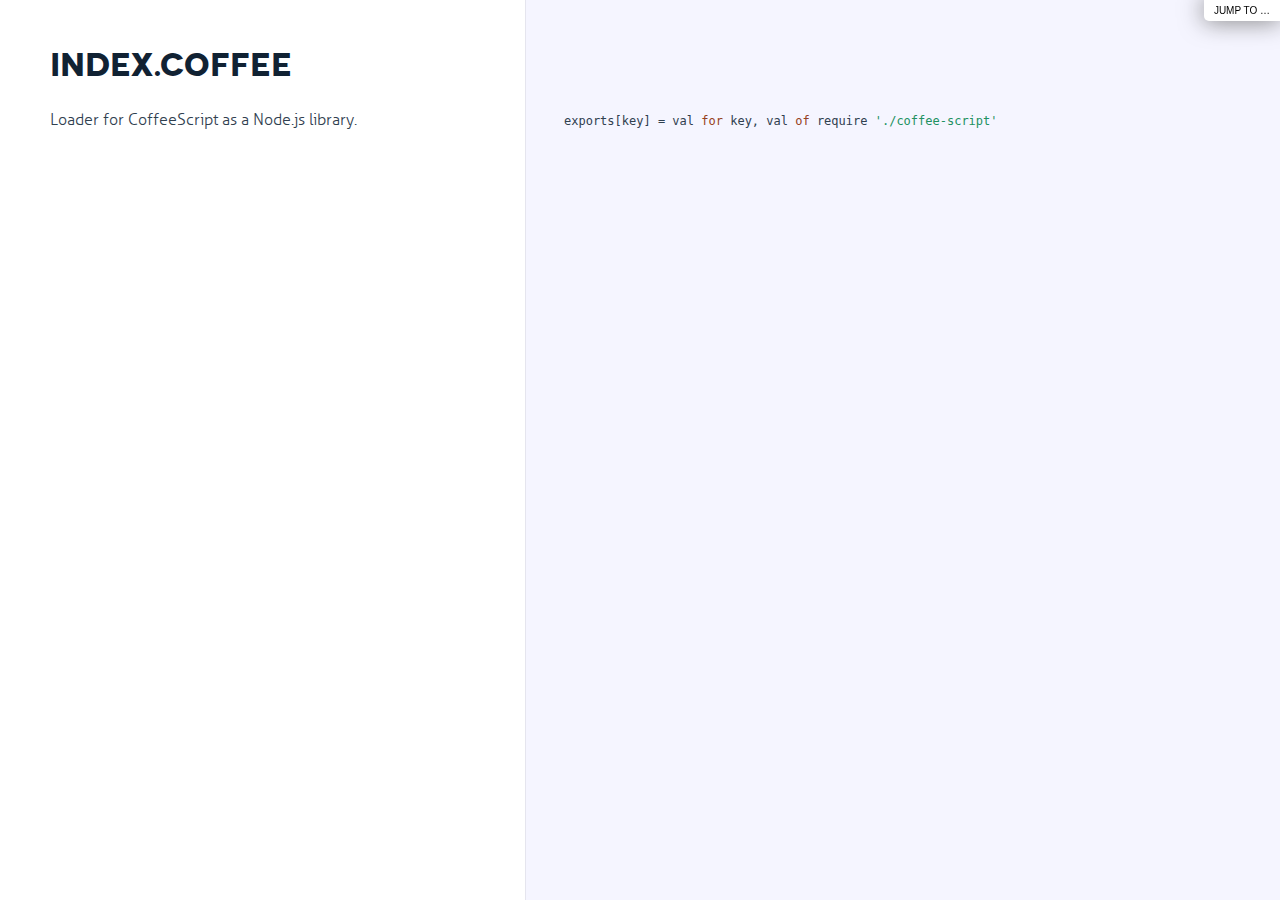
<file: visualization/static/bower_components/coffee-script/documentation/docs/index.html>
<!DOCTYPE html>

<html>
<head>
  <title>index.coffee</title>
  <meta http-equiv="content-type" content="text/html; charset=UTF-8">
  <meta name="viewport" content="width=device-width, target-densitydpi=160dpi, initial-scale=1.0; maximum-scale=1.0; user-scalable=0;">
  <link rel="stylesheet" media="all" href="docco.css" />
</head>
<body>
  <div id="container">
    <div id="background"></div>
    
      <ul id="jump_to">
        <li>
          <a class="large" href="javascript:void(0);">Jump To &hellip;</a>
          <a class="small" href="javascript:void(0);">+</a>
          <div id="jump_wrapper">
          <div id="jump_page">
            
              
              <a class="source" href="browser.html">
                browser.coffee
              </a>
            
              
              <a class="source" href="cake.html">
                cake.coffee
              </a>
            
              
              <a class="source" href="coffee-script.html">
                coffee-script.coffee
              </a>
            
              
              <a class="source" href="command.html">
                command.coffee
              </a>
            
              
              <a class="source" href="grammar.html">
                grammar.coffee
              </a>
            
              
              <a class="source" href="helpers.html">
                helpers.coffee
              </a>
            
              
              <a class="source" href="index.html">
                index.coffee
              </a>
            
              
              <a class="source" href="lexer.html">
                lexer.coffee
              </a>
            
              
              <a class="source" href="nodes.html">
                nodes.coffee
              </a>
            
              
              <a class="source" href="optparse.html">
                optparse.coffee
              </a>
            
              
              <a class="source" href="repl.html">
                repl.coffee
              </a>
            
              
              <a class="source" href="rewriter.html">
                rewriter.coffee
              </a>
            
              
              <a class="source" href="scope.html">
                scope.litcoffee
              </a>
            
              
              <a class="source" href="sourcemap.html">
                sourcemap.litcoffee
              </a>
            
          </div>
        </li>
      </ul>
    
    <ul class="sections">
        
          <li id="title">
              <div class="annotation">
                  <h1>index.coffee</h1>
              </div>
          </li>
        
        
        
        <li id="section-1">
            <div class="annotation">
              
              <div class="pilwrap ">
                <a class="pilcrow" href="#section-1">&#182;</a>
              </div>
              <p>Loader for CoffeeScript as a Node.js library.
</p>

            </div>
            
            <div class="content"><div class='highlight'><pre>exports[key] = val <span class="keyword">for</span> key, val <span class="keyword">of</span> require <span class="string">'./coffee-script'</span></pre></div></div>
            
        </li>
        
    </ul>
  </div>
</body>
</html>
</file>
<file: visualization/static/bower_components/coffee-script/documentation/css/docs.css>
body {
  font-size: 14px;
  line-height: 21px;
  color: #333;
  background: #f6f6f6 url(../images/background.png);
  font-family: "Helvetica Neue", "Lucida Grande", "Lucida Sans Unicode", Helvetica, Arial, sans-serif !important;
}
.container {
  width: 950px;
  margin: 0;
  padding: 80px 0px 50px 50px;
}
p, li {
  width: 625px;
}
a {
  color: #191933;
}
h1, h2, h3, h4, h5, h6, b.header {
  font-size: 18px;
  color: #000;
  margin-top: 40px;
  margin-bottom: 15px;
  text-shadow: #fff 0 1px 1px;
}
br.clear {
  height: 0;
  clear: both;
}
ul {
  padding-left: 20px;
}
b.header {
  display: block;
}
li {
  margin-bottom: 10px;
}
table {
  margin: 16px 0 0 13px; padding: 0;
  width: 625px;
}
  tr, td {
    margin: 0; padding: 0;
  }
    td {
      padding: 9px 15px 9px 0;
      vertical-align: top;
    }
table.definitions {
  width: auto;
  margin: 30px 0;
  border-left: 5px solid rgba(0,0,0,0.2);;
}
  table.definitions td {
    text-align: center;
    padding: 5px 20px;
  }
code, pre, tt, textarea {
  font-family: Monaco, Consolas, "Lucida Console", monospace;
  font-size: 12px;
  line-height: 18px;
  color: #155;
  white-space: pre-wrap;
  word-wrap: break-word;
}
  tt {
    display: inline-block;
    background: #fff;
    border: 1px solid #dedede;
    padding: 0px 0.2em;
  }
  pre {
    border-left: 5px solid rgba(0,0,0,0.2);
    padding: 3px 0 3px 12px;
    font-size: 12px;
  }
    pre.no_bar {
      border-left: 0;
      margin-left: 0;
      padding-left: 0;
    }
.timestamp {
  font-size: 12px;
  font-weight: normal;
  color: black;
}
  .timestamp small {
    font-size: 11px;
    text-transform: uppercase;
  }
div.code {
  position: relative;
  background: #fff;
  border: 1px solid #d8d8d8;
  -webkit-box-shadow: 0px 0px 4px rgba(0,0,0,0.23);
  -moz-box-shadow: 0px 0px 4px rgba(0,0,0,0.23);
  box-shadow: 0px 0px 4px rgba(0,0,0,0.23);
  zoom: 1;
}
  div.code .minibutton {
    text-transform: none;
    position: absolute;
    right: 8px; bottom: 8px;
  }
  div.code .load {
    left: 8px; right: auto;
  }
  div.code pre, div.code textarea {
    float: left;
    width: 450px;
    background: #fff;
    border-left: 1px dotted #d0d0d0;
    margin: 10px 0 15px 3px;
    padding: 0 0 0 12px;
  }
    div.code pre:first-child {
      border-left: 0;
    }

#fadeout {
  z-index: 50;
  position: fixed;
  left: 0; top: 0; right: 0;
  height: 100px;
  background: -webkit-gradient(linear, left top, left bottom, from(rgba(255, 255, 255, 255)), to(rgba(255, 255, 255, 0)));
  background: -moz-linear-gradient(top, rgba(255, 255, 255, 255), rgba(255, 255, 255, 0));
}

#flybar {
  position: fixed;
  z-index: 100;
  height: 50px;
  min-width: 490px;
  left: 40px; right: 40px; top: 25px;
  padding-left: 252px;
  background: #eee;
  background: -webkit-gradient(linear, left top, left bottom, from(#f8f8f8), to(#dadada));
  background: -moz-linear-gradient(top, #f8f8f8, #dadada);
  border: 1px solid #aaa;
  border-top: 1px solid #bbb;
  border-bottom: 1px solid #888;
  -webkit-border-radius: 3px; -moz-border-radius: 3px; border-radius: 3px;
  -webkit-box-shadow: 0 3px 5px rgba(0,0,0,0.1);
  -moz-box-shadow: 0 3px 5px rgba(0,0,0,0.1);
  box-shadow: 0 3px 5px rgba(0,0,0,0.1);
}
  #logo {
    display: block;
    outline: none;
    position: absolute;
    top: 0px; left: 10px;
  }
    #logo img {
      margin: 5px 0 0 3px;
    }
  #error {
    position: absolute;
    -webkit-border-radius: 2px; -moz-border-radius: 2px; border-radius: 2px;
    -webkit-border-top-left-radius: 0; -moz-border-radius-topleft: 0; border-top-left-radius: 0;
    -webkit-border-bottom-left-radius: 0; -moz-border-radius-bottomleft: 0; border-bottom-left-radius: 0;
    right: 0px; top: 0px; left: 726px; bottom: 0;
    padding: 0 0 0 15px;
    background: #fdcdcc;
    background: -webkit-gradient(linear, left top, left bottom, from(#ffedec), to(#ff9a95));
    background: -moz-linear-gradient(top, #f8f8f8, #dadada);
    color: #862322;
    font-size: 10px;
    line-height: 50px;
    overflow: hidden;
    text-transform: uppercase;
  }
  .navigation {
    height: 50px;
    font-size: 11px;
    line-height: 50px;
    text-transform: uppercase;
    position: relative;
    float: left;
    padding: 0 20px;
    border: 1px solid #aaa;
    border-top: 0; border-bottom: 0; border-left-width: 0;
    cursor: pointer;
  }
    .navigation.toc {
      border-left-width: 1px;
    }
    .navigation:hover,
    .navigation.active {
      background: #eee;
      background: -webkit-gradient(linear, left top, left bottom, from(#eee), to(#f8f8f8));
      background: -moz-linear-gradient(top, #eee, #f8f8f8);
    }
      .navigation.active {
        height: 51px;
        color: #000;
        background: -webkit-gradient(linear, left top, left bottom, from(#e5e5e5), to(#fff));
        background: -moz-linear-gradient(top, #e5e5e5, #fff);
      }
    .navigation .button {
      font-weight: bold;
    }
      .navigation .button::selection {
        background: transparent;
      }
    .navigation .contents {
      display: none;
      position: absolute;
      background: #fff;
      opacity: 0.97;
      top: 51px; left: 0;
      padding: 5px 0;
      margin-left: -1px;
      border: 1px solid #aaa;
      -webkit-border-radius: 3px; -moz-border-radius: 3px; border-radius: 3px;
      -webkit-box-shadow: 0 3px 5px rgba(0,0,0,0.2);
      -moz-box-shadow: 0 3px 5px rgba(0,0,0,0.2);
      box-shadow: 0 3px 5px rgba(0,0,0,0.2);
    }
      .navigation .contents a {
        display: block;
        width: 290px;
        text-transform: none;
        text-decoration: none;
        height: 12px;
        line-height: 12px;
        padding: 4px 10px;
        border: 1px solid transparent;
        border-left: 0; border-right: 0;
      }
        .navigation .contents a:hover {
          border-color: #ddd;
          background: #eee;
        }
      .navigation.active .contents {
        display: block;
      }
      .navigation .contents.menu {
        border-top: 0;
        -webkit-border-top-left-radius: 0; -moz-border-radius-topleft: 0; border-top-left-radius: 0;
        -webkit-border-top-right-radius: 0; -moz-border-radius-topright: 0; border-top-right-radius: 0;
      }
      .navigation .contents.repl_wrapper {
        padding: 0;
        position: fixed;
        width: auto; height: auto;
        left: 40px; top: 90px; right: 40px; bottom: 30px;
        background: -webkit-gradient(linear, left top, left bottom, from(#fafafa), to(#eaeaea));
      }
        .navigation .repl_bridge {
          position: absolute;
          height: 12px;
          left: -1px; right: -1px;
          bottom: -14px;
          border: 1px solid #aaa;
          z-index: 5;
          background: #fff;
          display: none;
          border-top-color: #fff; border-bottom-color: #fff;
        }
          .navigation.active .repl_bridge {
            display: block;
          }
        .navigation .code .minibutton {
          top: 10px; right: 10px;
          width: 40px;
          text-transform: none;
        }
          .navigation .code a.minibutton.permalink {
            top: 38px;
            display: block;
          }

.bookmark {
  display: block;
  width: 0; height: 0;
  position: relative;
  top: -90px;
}

.navigation .contents.repl_wrapper .code {
  cursor: text;
  -webkit-box-shadow: none; -moz-box-shadow: none; box-shadow: none;
  background: #181a3a url(../images/banding.png);
  border: 2px solid #555;
  padding: 0;
  position: absolute;
  top: 15px; left: 15px; right: 15px; bottom: 15px;
}
  .repl_wrapper .screenshadow {
    position: absolute;
    width: 200px; height: 150px;
    background: url(../images/screenshadow.png?2);
  }
    .repl_wrapper .screenshadow.tl {
      top: 0; left: 0;
      background-position: 0 0;
    }
    .repl_wrapper .screenshadow.tr {
      top: 0; right: 0;
      background-position: -200px 0;
    }
    .repl_wrapper .screenshadow.bl {
      bottom: 0; left: 0;
      background-position: 0 -150px;
    }
    .repl_wrapper .screenshadow.br {
      bottom: 0; right: 0;
      background-position: -200px -150px;
    }

#repl_source, #repl_results {
  background: transparent;
  outline: none;
  margin: 5px 0 20px;
  color: #def;
}
  #repl_results, #repl_source_wrap {
    width: auto; height: auto;
    position: absolute;
    margin-bottom: 0;
    top: 10px; left: 10px; right: 10px; bottom: 15px;
  }
    #repl_source_wrap {
      margin-left: 5px;
      width: 47%; right: 50%;
      float: left;
    }
      #repl_source {
        padding-left: 5px;
        width: 100%;
        height: 100%;
        border: 0;
        overflow-y: auto;
        resize: none;
      }
    #repl_results_wrap {
      white-space: pre;
    }
      #repl_results {
        text-transform: none;
        overflow-y: auto;
        left: 50%;
        border-left-color: #555;
      }

/*----------------------------- Mini Buttons ---------------------------------*/
.minibutton {
  cursor: pointer;
  color: #333;
  text-shadow: #eee 0 1px 1px;
  font-weight: bold;
  font-size: 11px;
  line-height: 11px;
  padding: 5px 10px 6px;
  height: 11px;
  text-align: center;
  -webkit-border-radius: 3px; -moz-border-radius: 3px; border-radius: 3px;
  box-shadow: 0 1px 2px rgba(0,0,0,0.2); -webkit-box-shadow: 0 1px 2px rgba(0,0,0,0.2); -moz-box-shadow: 0 1px 2px rgba(0,0,0,0.2);
  border: 1px solid #b2b2b2; border-top-color: #c9c9c9; border-bottom-color: #9a9a9a;
  background: url(../images/button_bg.png) repeat-x left top;
}
  .minibutton:active {
    border-color: #aaa;
    box-shadow: 0 1px 2px #e4e4e4; -webkit-box-shadow: 0 1px 2px #e4e4e4; -moz-box-shadow: 0 1px 2px #e4e4e4;
  }
  .minibutton::selection {
    background: transparent;
  }
  .minibutton ::-moz-selection {
    background: transparent;
  }
  .minibutton.ok {
    color: #fff;
    background-image: url(../images/button_bg_green.gif);
    border-color: #4ba47c; border-top-color: #53b388; border-bottom-color: #459671;
    text-shadow: #aaa 0 -1px 0;
  }
  .minibutton.dark {
    border: 0;
    color: #fff;
    box-shadow: none; -webkit-box-shadow: none; -moz-box-shadow: none;
    background-image: url(../images/button_bg_dark.gif);
    text-shadow: none;
  }
</file>
<file: visualization/static/bower_components/coffee-script/documentation/css/tomorrow.css>
/* http://jmblog.github.com/color-themes-for-google-code-highlightjs */
/* Original code:; http://softwaremaniacs.org/media/soft/highlight/styles/tomorrow.css */
/* But forked for CoffeeScript */
.tomorrow-comment, pre .comment, pre .title {
  color: #8e908c;
}

.tomorrow-red, pre .variable, pre .tag, pre .regexp, pre .ruby .constant, pre .xml .tag .title, pre .xml .pi, pre .xml .doctype, pre .html .doctype, pre .css .id, pre .css .class, pre .css .pseudo {
  color: #c82829;
}

.tomorrow-orange, pre .number, pre .preprocessor, pre .built_in, pre .params, pre .constant {
  color: #000000;
}

.tomorrow-yellow, pre .class, pre .ruby .class .title, pre .css .rules .attribute {
  color: #eab700;
}

.tomorrow-green, pre .string, pre .value, pre .inheritance, pre .header, pre .ruby .symbol, pre .xml .cdata {
  color: #718c00;
}

.tomorrow-aqua, pre .css .hexcolor {
  color: #3e999f;
}

.tomorrow-blue, pre .function, pre .function .title, pre .python .decorator, pre .python .title, pre .ruby .function .title, pre .ruby .title .keyword, pre .perl .sub, pre .javascript .title, pre .coffeescript .title {
  color: #21439C;
}

.tomorrow-purple, pre .keyword, pre .reserved, pre .javascript .function {
  color: #FF5600;
}

pre .subst {
  color: #A535AE;
}

pre .literal {
  color: #A535AE;
}

pre .property {
  color: #A535AE;
}

pre .class .title {
  color: #21439C;
}

pre code {
  display: block;
  background: white;
  color: #000000;
}

pre .coffeescript .javascript,
pre .javascript .xml,
pre .tex .formula,
pre .xml .javascript,
pre .xml .vbscript,
pre .xml .css,
pre .xml .cdata {
  opacity: 0.5;
}
</file>
<file: visualization/static/bower_components/coffee-script/documentation/docs/docco.css>
/*--------------------- Typography ----------------------------*/

@font-face {
    font-family: 'aller-light';
    src: url('public/fonts/aller-light.eot');
    src: url('public/fonts/aller-light.eot?#iefix') format('embedded-opentype'),
         url('public/fonts/aller-light.woff') format('woff'),
         url('public/fonts/aller-light.ttf') format('truetype');
    font-weight: normal;
    font-style: normal;
}

@font-face {
    font-family: 'aller-bold';
    src: url('public/fonts/aller-bold.eot');
    src: url('public/fonts/aller-bold.eot?#iefix') format('embedded-opentype'),
         url('public/fonts/aller-bold.woff') format('woff'),
         url('public/fonts/aller-bold.ttf') format('truetype');
    font-weight: normal;
    font-style: normal;
}

@font-face {
    font-family: 'novecento-bold';
    src: url('public/fonts/novecento-bold.eot');
    src: url('public/fonts/novecento-bold.eot?#iefix') format('embedded-opentype'),
         url('public/fonts/novecento-bold.woff') format('woff'),
         url('public/fonts/novecento-bold.ttf') format('truetype');
    font-weight: normal;
    font-style: normal;
}

/*--------------------- Layout ----------------------------*/
html { height: 100%; }
body {
  font-family: "aller-light";
  font-size: 14px;
  line-height: 18px;
  color: #30404f;
  margin: 0; padding: 0;
  height:100%;
}
#container { min-height: 100%; }

a {
  color: #000;
}

b, strong {
  font-weight: normal;
  font-family: "aller-bold";
}

p {
  margin: 15px 0 0px;
}
  .annotation ul, .annotation ol {
    margin: 25px 0;
  }
    .annotation ul li, .annotation ol li {
      font-size: 14px;
      line-height: 18px;
      margin: 10px 0;
    }

h1, h2, h3, h4, h5, h6 {
  color: #112233;
  line-height: 1em;
  font-weight: normal;
  font-family: "novecento-bold";
  text-transform: uppercase;
  margin: 30px 0 15px 0;
}

h1 {
  margin-top: 40px;
}

hr {
  border: 0;
  background: 1px solid #ddd;
  height: 1px;
  margin: 20px 0;
}

pre, tt, code {
  font-size: 12px; line-height: 16px;
  font-family: Menlo, Monaco, Consolas, "Lucida Console", monospace;
  margin: 0; padding: 0;
}
  .annotation pre {
    display: block;
    margin: 0;
    padding: 7px 10px;
    background: #fcfcfc;
    -moz-box-shadow:    inset 0 0 10px rgba(0,0,0,0.1);
    -webkit-box-shadow: inset 0 0 10px rgba(0,0,0,0.1);
    box-shadow:         inset 0 0 10px rgba(0,0,0,0.1);
    overflow-x: auto;
  }
    .annotation pre code {
      border: 0;
      padding: 0;
      background: transparent;
    }


blockquote {
  border-left: 5px solid #ccc;
  margin: 0;
  padding: 1px 0 1px 1em;
}
  .sections blockquote p {
    font-family: Menlo, Consolas, Monaco, monospace;
    font-size: 12px; line-height: 16px;
    color: #999;
    margin: 10px 0 0;
    white-space: pre-wrap;
  }

ul.sections {
  list-style: none;
  padding:0 0 5px 0;;
  margin:0;
}

/*
  Force border-box so that % widths fit the parent
  container without overlap because of margin/padding.

  More Info : http://www.quirksmode.org/css/box.html
*/
ul.sections > li > div {
  -moz-box-sizing: border-box;    /* firefox */
  -ms-box-sizing: border-box;     /* ie */
  -webkit-box-sizing: border-box; /* webkit */
  -khtml-box-sizing: border-box;  /* konqueror */
  box-sizing: border-box;         /* css3 */
}


/*---------------------- Jump Page -----------------------------*/
#jump_to, #jump_page {
  margin: 0;
  background: white;
  -webkit-box-shadow: 0 0 25px #777; -moz-box-shadow: 0 0 25px #777;
  -webkit-border-bottom-left-radius: 5px; -moz-border-radius-bottomleft: 5px;
  font: 16px Arial;
  cursor: pointer;
  text-align: right;
  list-style: none;
}

#jump_to a {
  text-decoration: none;
}

#jump_to a.large {
  display: none;
}
#jump_to a.small {
  font-size: 22px;
  font-weight: bold;
  color: #676767;
}

#jump_to, #jump_wrapper {
  position: fixed;
  right: 0; top: 0;
  padding: 10px 15px;
  margin:0;
}

#jump_wrapper {
  display: none;
  padding:0;
}

#jump_to:hover #jump_wrapper {
  display: block;
}

#jump_page {
  padding: 5px 0 3px;
  margin: 0 0 25px 25px;
}

#jump_page .source {
  display: block;
  padding: 15px;
  text-decoration: none;
  border-top: 1px solid #eee;
}

#jump_page .source:hover {
  background: #f5f5ff;
}

#jump_page .source:first-child {
}

/*---------------------- Low resolutions (> 320px) ---------------------*/
@media only screen and (min-width: 320px) {
  .pilwrap { display: none; }

  ul.sections > li > div {
    display: block;
    padding:5px 10px 0 10px;
  }

  ul.sections > li > div.annotation ul, ul.sections > li > div.annotation ol {
    padding-left: 30px;
  }

  ul.sections > li > div.content {
    background: #f5f5ff;
    overflow-x:auto;
    -webkit-box-shadow: inset 0 0 5px #e5e5ee;
    box-shadow: inset 0 0 5px #e5e5ee;
    border: 1px solid #dedede;
    margin:5px 10px 5px 10px;
    padding-bottom: 5px;
  }

  ul.sections > li > div.annotation pre {
    margin: 7px 0 7px;
    padding-left: 15px;
  }

  ul.sections > li > div.annotation p tt, .annotation code {
    background: #f8f8ff;
    border: 1px solid #dedede;
    font-size: 12px;
    padding: 0 0.2em;
  }
}

/*----------------------  (> 481px) ---------------------*/
@media only screen and (min-width: 481px) {
  #container {
    position: relative;
  }
  body {
    background-color: #F5F5FF;
    font-size: 15px;
    line-height: 21px;
  }
  pre, tt, code {
    line-height: 18px;
  }
  p, ul, ol {
    margin: 0 0 15px;
  }


  #jump_to {
    padding: 5px 10px;
  }
  #jump_wrapper {
    padding: 0;
  }
  #jump_to, #jump_page {
    font: 10px Arial;
    text-transform: uppercase;
  }
  #jump_page .source {
    padding: 5px 10px;
  }
  #jump_to a.large {
    display: inline-block;
  }
  #jump_to a.small {
    display: none;
  }



  #background {
    position: absolute;
    top: 0; bottom: 0;
    width: 350px;
    background: #fff;
    border-right: 1px solid #e5e5ee;
    z-index: -1;
  }

  ul.sections > li > div.annotation ul, ul.sections > li > div.annotation ol {
    padding-left: 40px;
  }

  ul.sections > li {
    white-space: nowrap;
  }

  ul.sections > li > div {
    display: inline-block;
  }

  ul.sections > li > div.annotation {
    max-width: 350px;
    min-width: 350px;
    min-height: 5px;
    padding: 13px;
    overflow-x: hidden;
    white-space: normal;
    vertical-align: top;
    text-align: left;
  }
  ul.sections > li > div.annotation pre {
    margin: 15px 0 15px;
    padding-left: 15px;
  }

  ul.sections > li > div.content {
    padding: 13px;
    vertical-align: top;
    background: #f5f5ff;
    border: none;
    -webkit-box-shadow: none;
    box-shadow: none;
  }

  .pilwrap {
    position: relative;
    display: inline;
  }

  .pilcrow {
    font: 12px Arial;
    text-decoration: none;
    color: #454545;
    position: absolute;
    top: 3px; left: -20px;
    padding: 1px 2px;
    opacity: 0;
    -webkit-transition: opacity 0.2s linear;
  }
    .for-h1 .pilcrow {
      top: 47px;
    }
    .for-h2 .pilcrow, .for-h3 .pilcrow, .for-h4 .pilcrow {
      top: 35px;
    }

  ul.sections > li > div.annotation:hover .pilcrow {
    opacity: 1;
  }
}

/*---------------------- (> 1025px) ---------------------*/
@media only screen and (min-width: 1025px) {

  body {
    font-size: 16px;
    line-height: 24px;
  }

  #background {
    width: 525px;
  }
  ul.sections > li > div.annotation {
    max-width: 525px;
    min-width: 525px;
    padding: 10px 25px 1px 50px;
  }
  ul.sections > li > div.content {
    padding: 9px 15px 16px 25px;
  }
}

/*---------------------- Syntax Highlighting -----------------------------*/

td.linenos { background-color: #f0f0f0; padding-right: 10px; }
span.lineno { background-color: #f0f0f0; padding: 0 5px 0 5px; }
/*

github.com style (c) Vasily Polovnyov <vast@whiteants.net>

*/

pre code {
  display: block; padding: 0.5em;
  color: #000;
  background: #f8f8ff
}

pre .comment,
pre .template_comment,
pre .diff .header,
pre .javadoc {
  color: #408080;
  font-style: italic
}

pre .keyword,
pre .assignment,
pre .literal,
pre .css .rule .keyword,
pre .winutils,
pre .javascript .title,
pre .lisp .title,
pre .subst,
pre .reserved {
  color: #954121;
  /*font-weight: bold*/
}

pre .number,
pre .hexcolor {
  color: #40a070
}

pre .string,
pre .tag .value,
pre .phpdoc,
pre .tex .formula {
  color: #219161;
}

pre .title,
pre .id {
  color: #19469D;
}
pre .params {
  color: #00F;
}

pre .javascript .title,
pre .lisp .title,
pre .subst {
  font-weight: normal
}

pre .class .title,
pre .haskell .label,
pre .tex .command {
  color: #458;
  font-weight: bold
}

pre .tag,
pre .tag .title,
pre .rules .property,
pre .django .tag .keyword {
  color: #000080;
  font-weight: normal
}

pre .attribute,
pre .variable,
pre .instancevar,
pre .lisp .body {
  color: #008080
}

pre .regexp {
  color: #B68
}

pre .class {
  color: #458;
  font-weight: bold
}

pre .symbol,
pre .ruby .symbol .string,
pre .ruby .symbol .keyword,
pre .ruby .symbol .keymethods,
pre .lisp .keyword,
pre .tex .special,
pre .input_number {
  color: #990073
}

pre .builtin,
pre .constructor,
pre .built_in,
pre .lisp .title {
  color: #0086b3
}

pre .preprocessor,
pre .pi,
pre .doctype,
pre .shebang,
pre .cdata {
  color: #999;
  font-weight: bold
}

pre .deletion {
  background: #fdd
}

pre .addition {
  background: #dfd
}

pre .diff .change {
  background: #0086b3
}

pre .chunk {
  color: #aaa
}

pre .tex .formula {
  opacity: 0.5;
}
</file>
